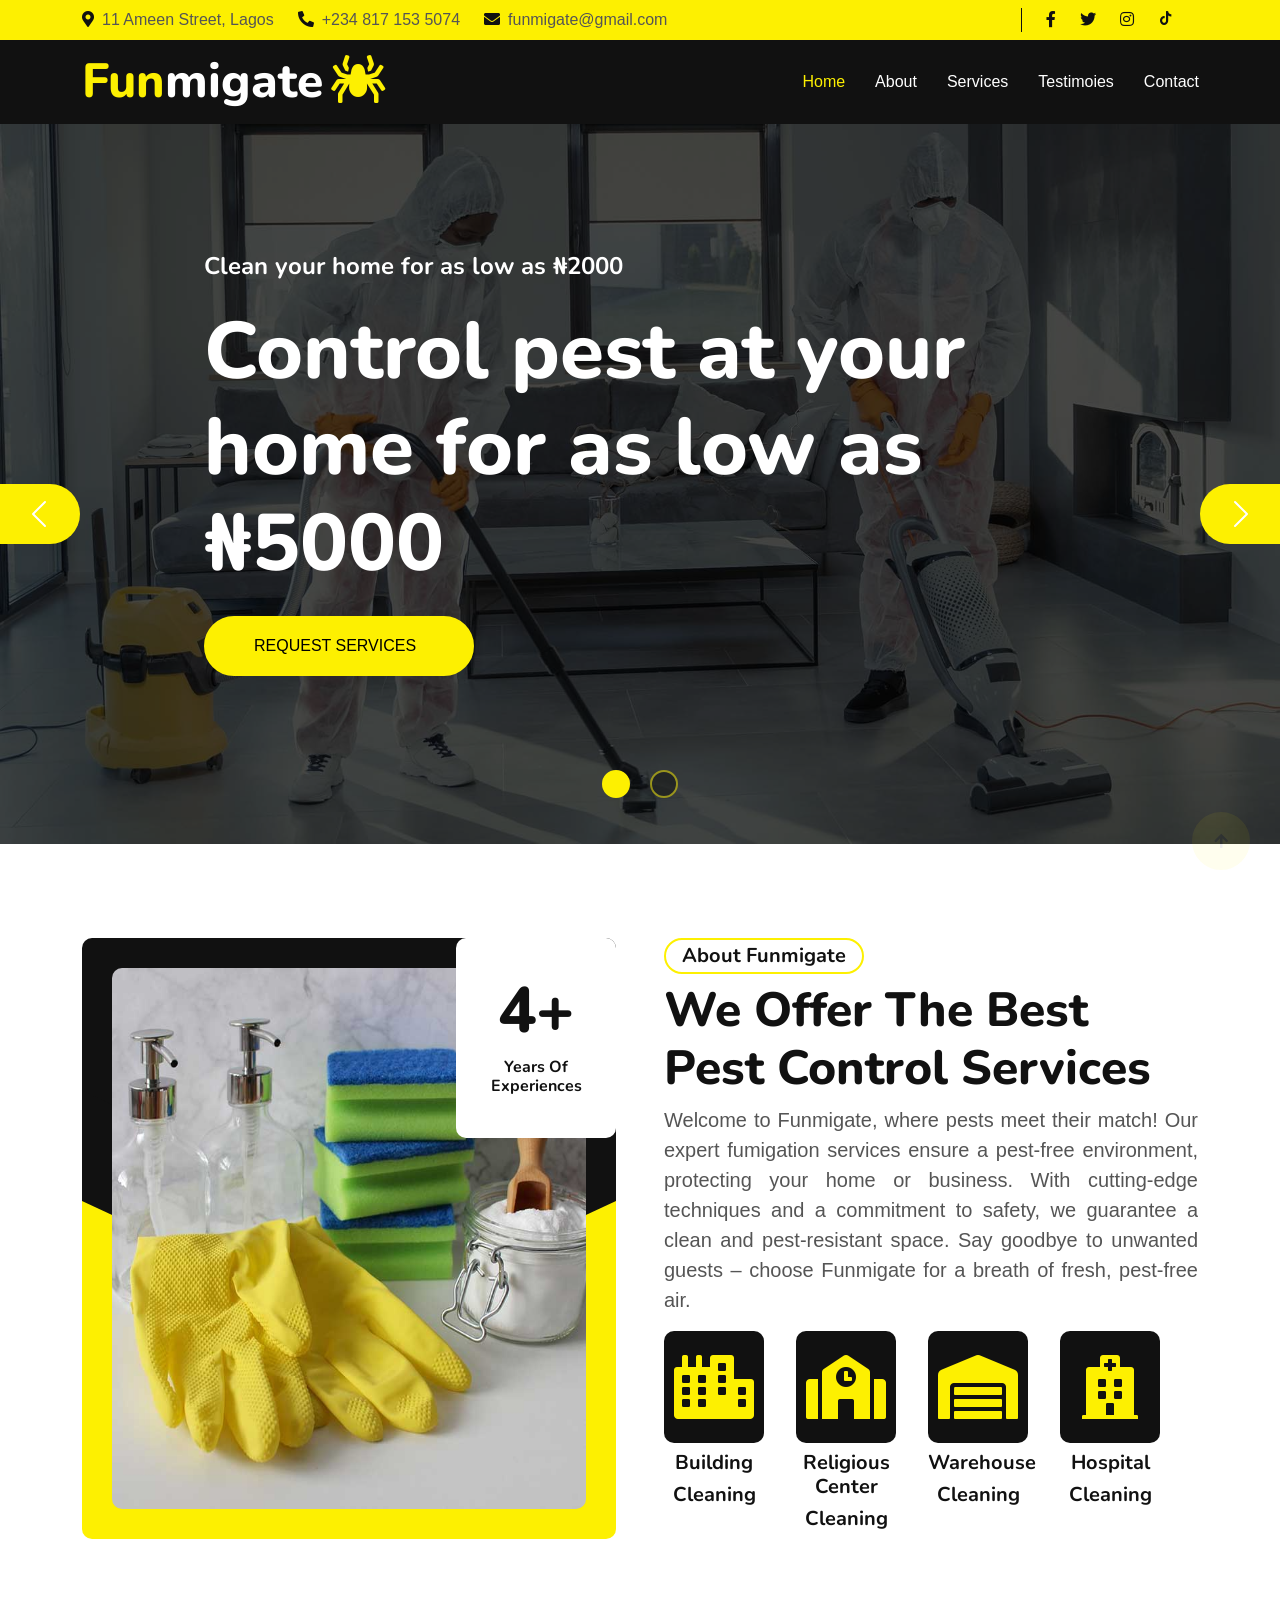
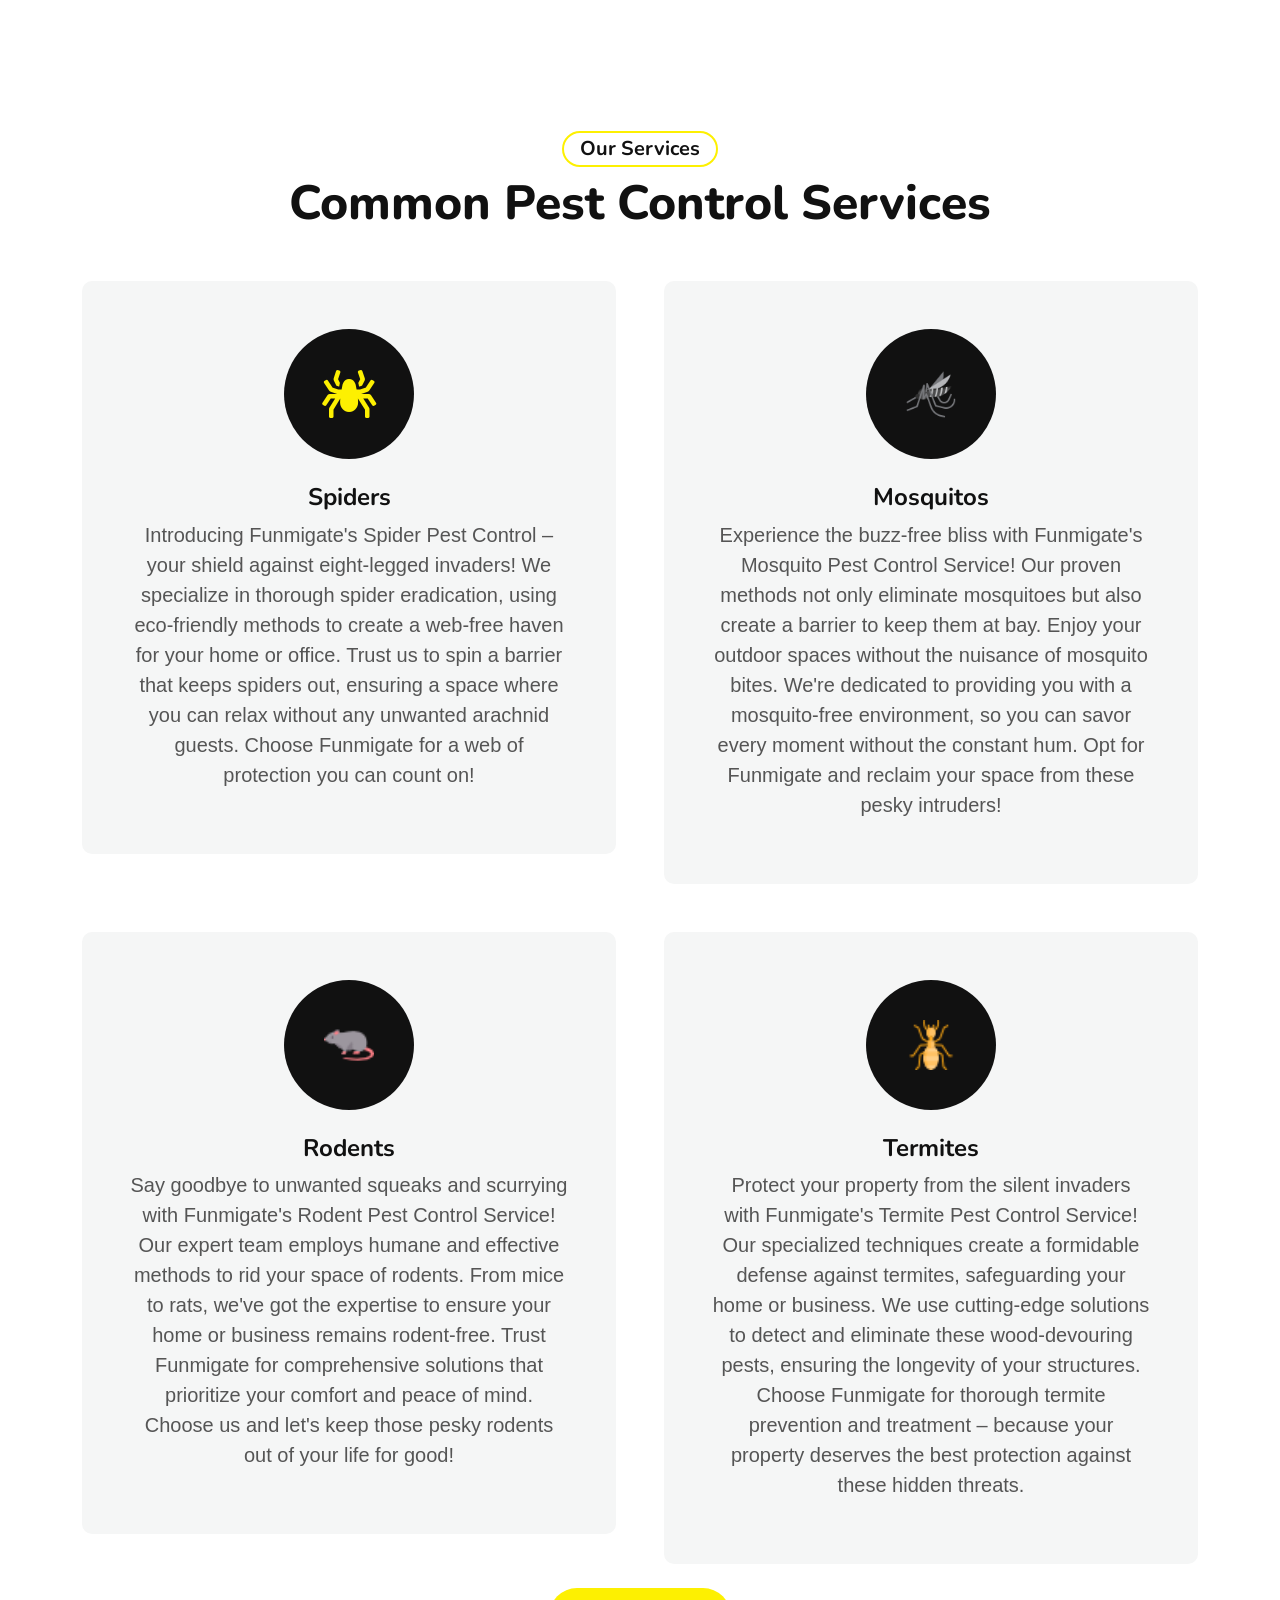
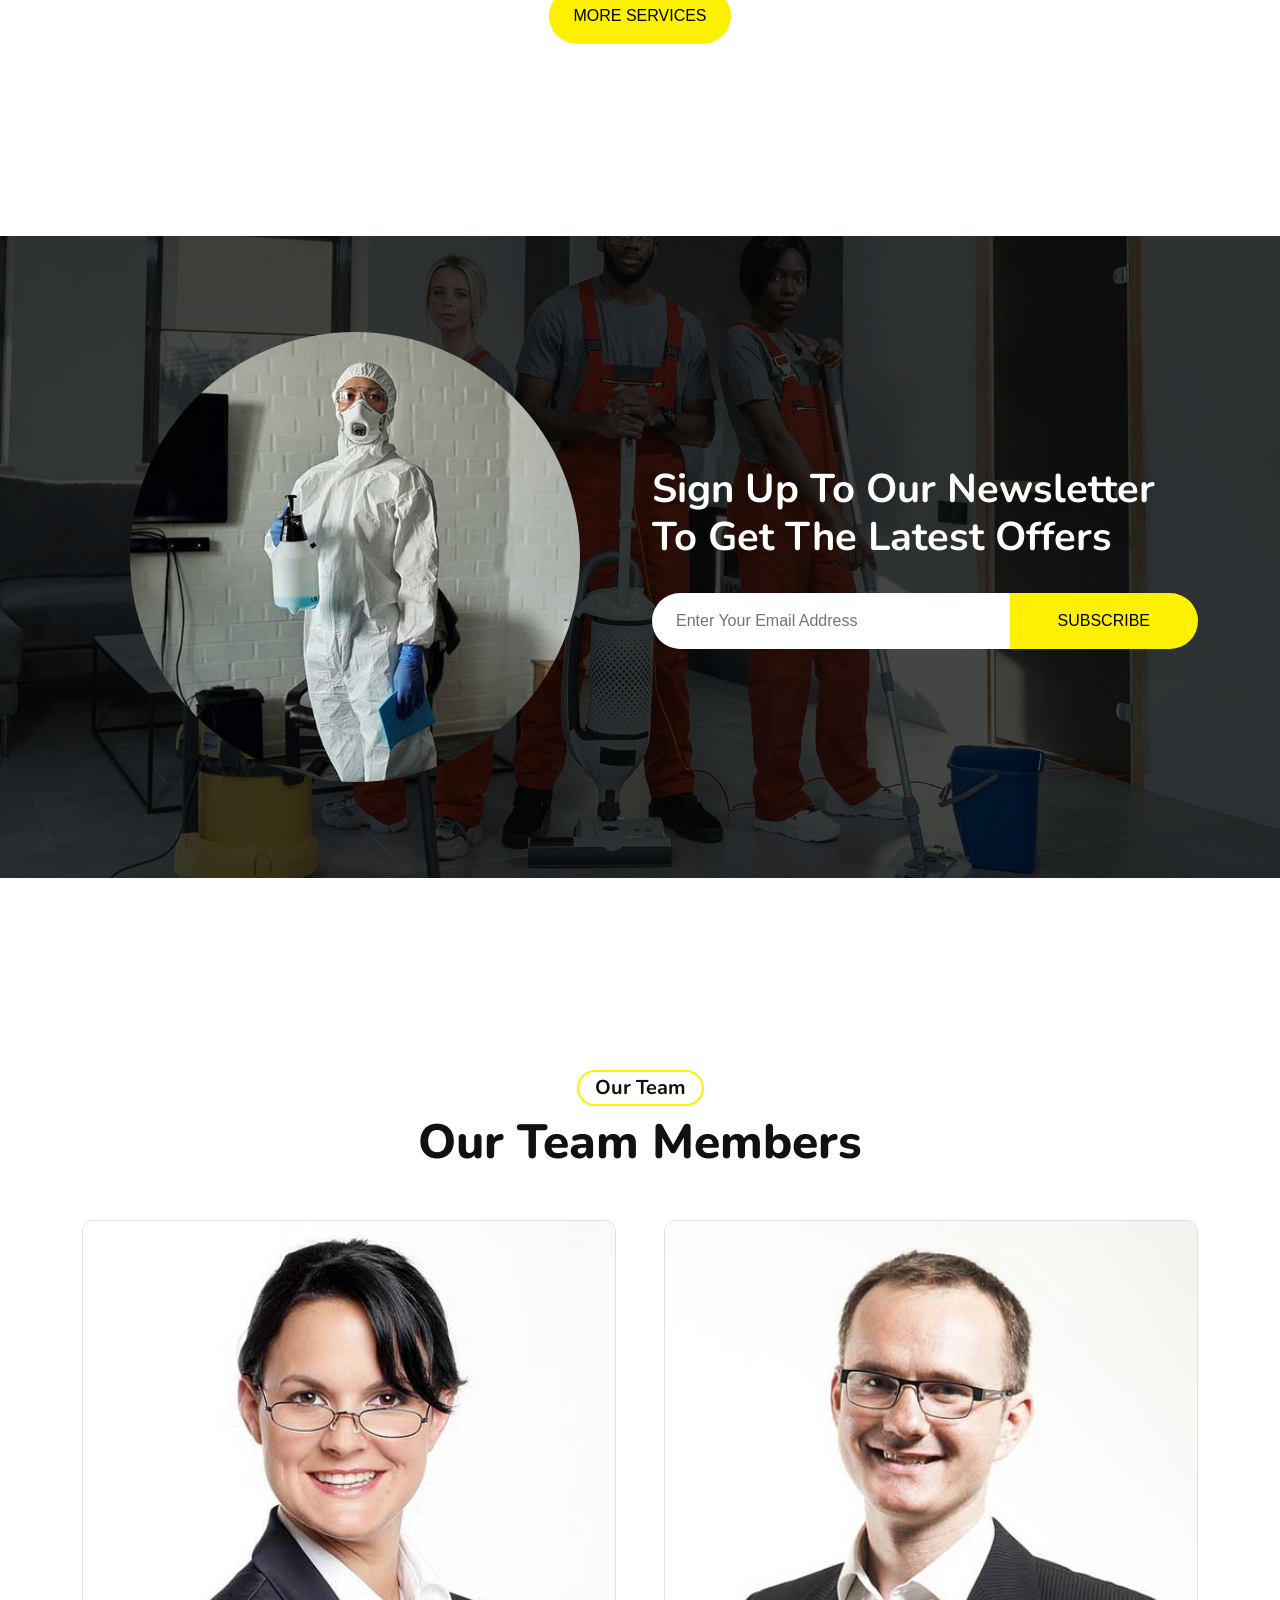
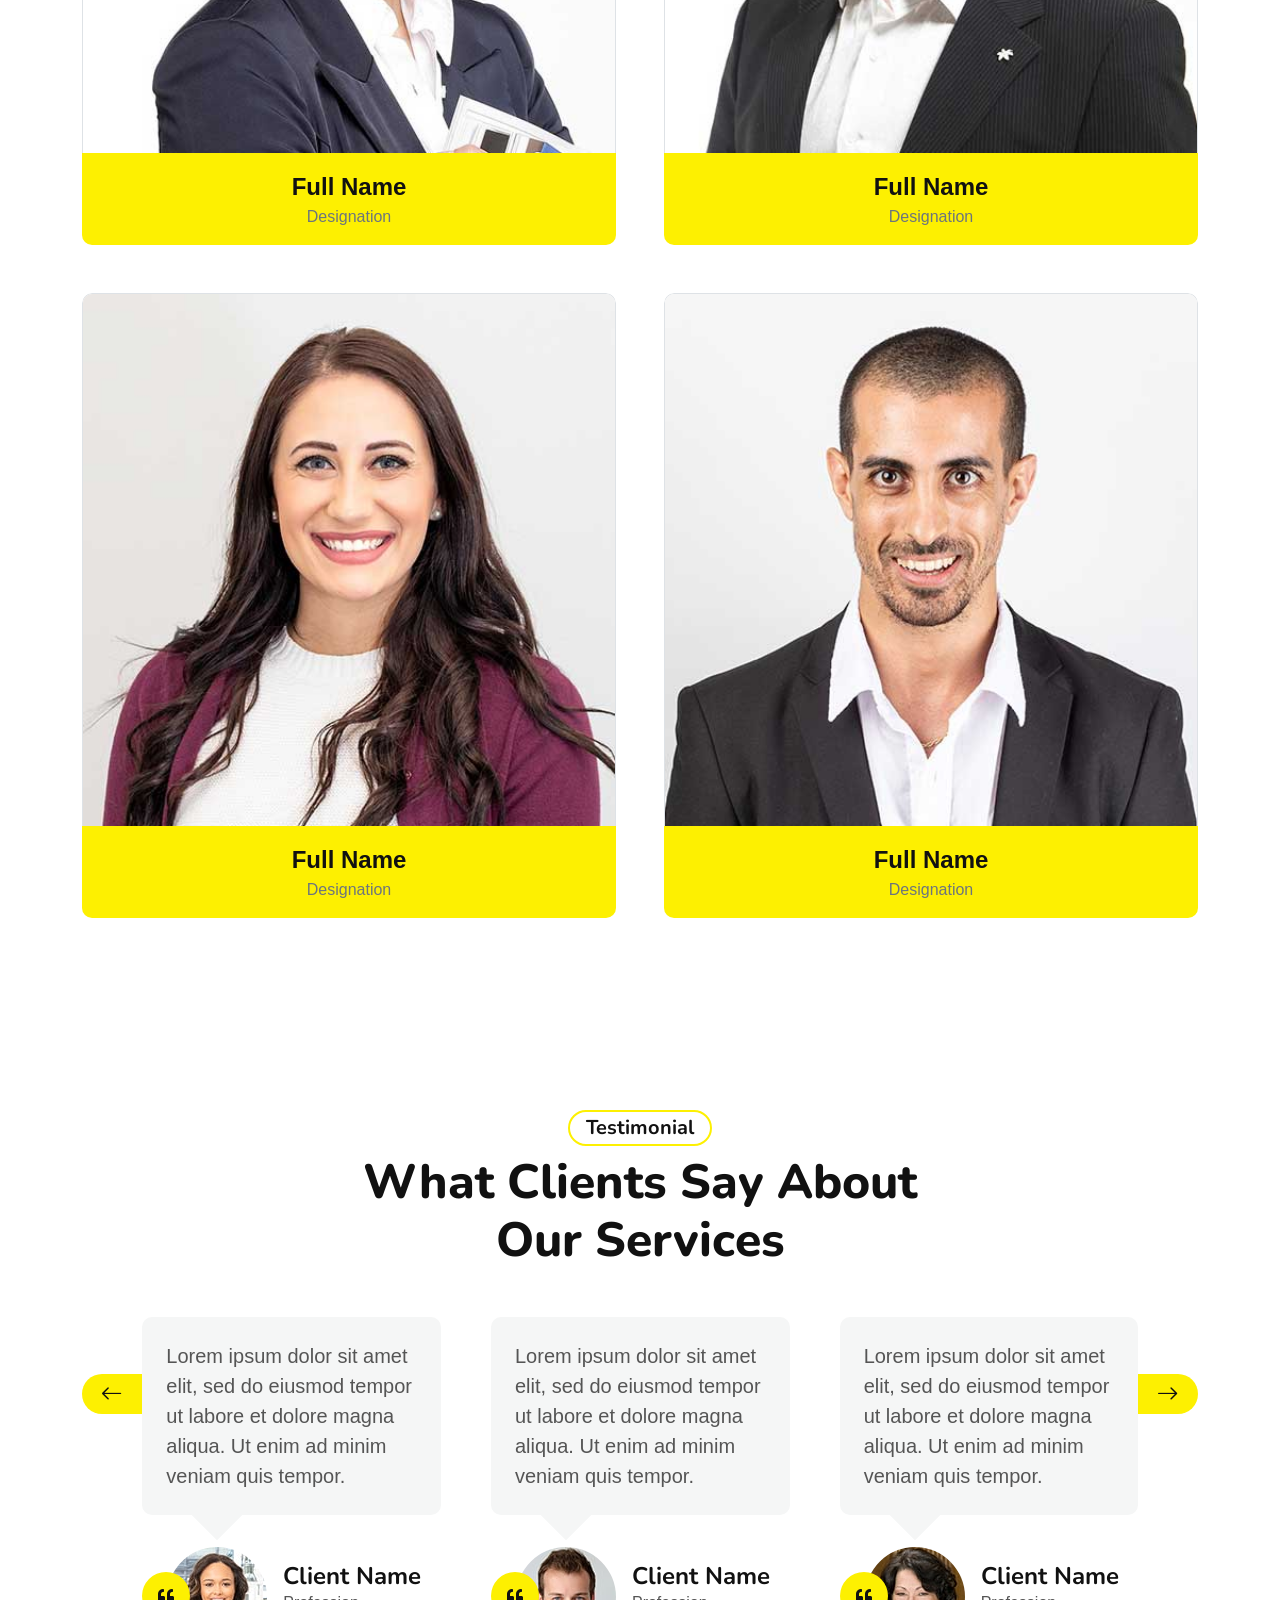
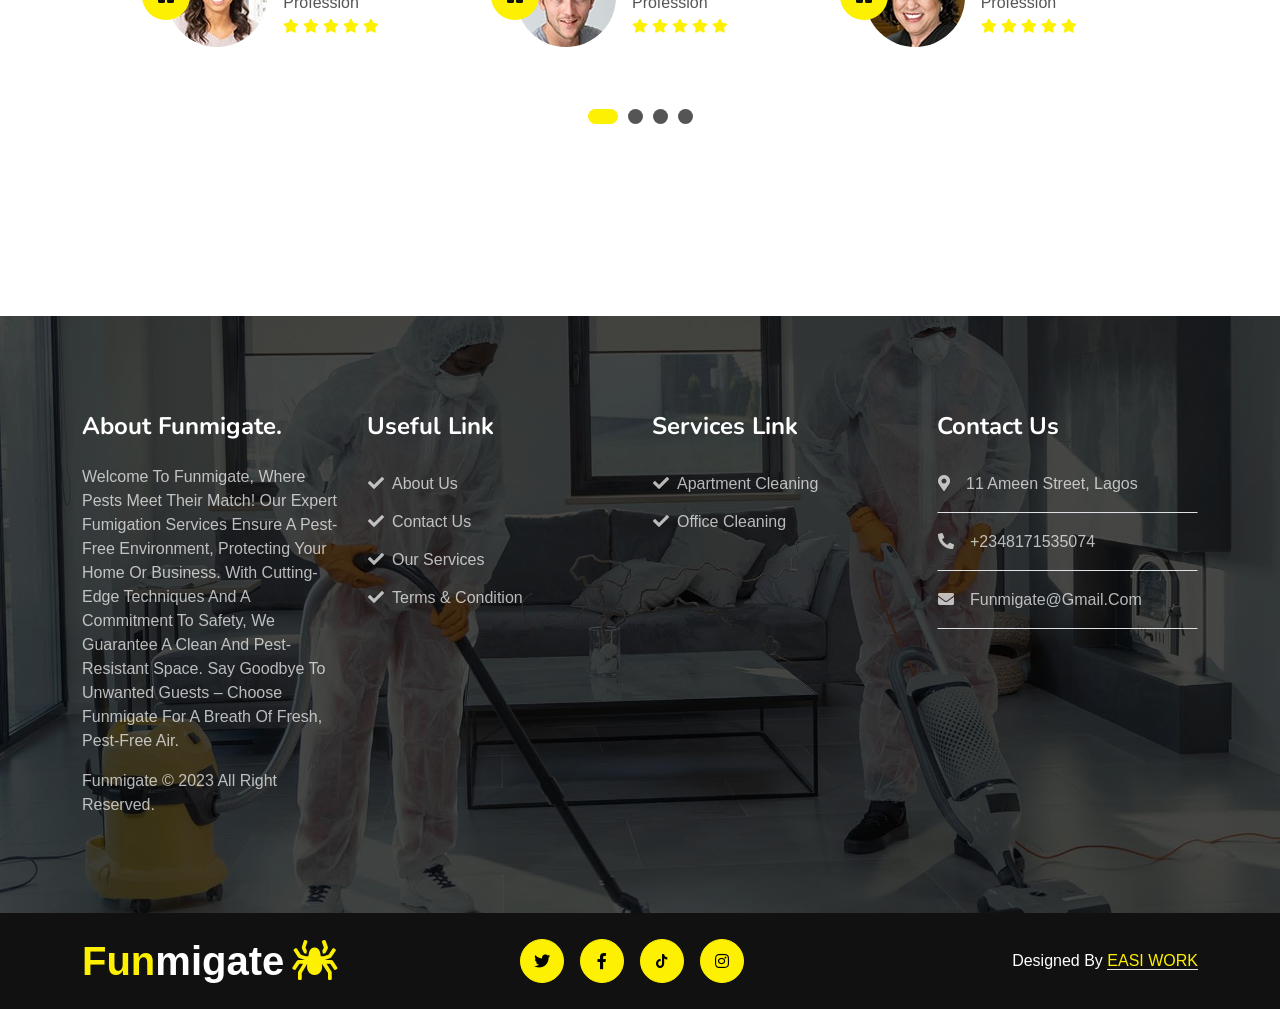
<file: index.html>
<!DOCTYPE html>
<html lang="en">

    <head>
        <meta charset="utf-8">
        <title>Funmigate - Pest Control Service </title>
        <meta content="width=device-width, initial-scale=1.0" name="viewport">
        <meta content="" name="keywords">
        <meta content="" name="description">

        <!-- Google Web Fonts -->        
        <link rel="preconnect" href="https://fonts.googleapis.com">
        <link rel="preconnect" href="https://fonts.gstatic.com" crossorigin>
        <link href="https://fonts.googleapis.com/css2?family=Nunito:wght@600;700;800&display=swap" rel="stylesheet"> 
        <link href="https://fonts.googleapis.com/css2?family=Open+Sans:wght@400;500&display=swap" rel="stylesheet">

        <!-- Icon Font Stylesheet -->
        <link href="https://cdnjs.cloudflare.com/ajax/libs/font-awesome/5.10.0/css/all.min.css" rel="stylesheet">
        <link href='https://unpkg.com/boxicons@2.1.4/css/boxicons.min.css' rel='stylesheet'>
        <link href="https://cdn.jsdelivr.net/npm/bootstrap-icons@1.4.1/font/bootstrap-icons.css" rel="stylesheet">
        

        <!-- Libraries Stylesheet -->
        <link href="lib/animate/animate.min.css" rel="stylesheet">
        <link href="lib/owlcarousel/assets/owl.carousel.min.css" rel="stylesheet">

        <!-- Customized Bootstrap Stylesheet -->
        <link href="css/bootstrap.min.css" rel="stylesheet">

        <!--  Stylesheet -->
        <link href="css/style.css" rel="stylesheet">
    </head>

    <body>
        <!-- Spinner Start -->
        <div id="spinner" class="show w-100 vh-100 bg-white position-fixed translate-middle top-50 start-50 d-flex align-items-center justify-content-center">
            <div class="spinner-grow text-primary" role="status"></div>
        </div>
        <!-- Spinner End -->

        <!-- Topbar Start -->
        <div class="container-fluid topbar-top bg-primary">
            <div class="container">
                <div class="d-flex justify-content-between topbar py-2">
                    <div class="d-flex align-items-center flex-shrink-0 topbar-info">
                        <a href="#" class="me-4 text-secondary"><i class="fas fa-map-marker-alt me-2 text-dark"></i>11 Ameen Street, Lagos</a>
                        <a href="tel:+2348171535074" class="me-4 text-secondary"><i class="fas fa-phone-alt me-2 text-dark"></i>+234 817 153 5074</a>
                        <a href="mailto:funmigate@gmail.com" class="text-secondary"><i class="fas fa-envelope me-2 text-dark"></i>funmigate@gmail.com</a>
                    </div>
                    <div class="text-end pe-4 me-4 border-end border-dark search-btn">
                        <div class="search-form">                        </div>
                    </div>
                    <div class="d-flex align-items-center justify-content-center topbar-icon">
                        <a href="#" class="me-4"><i class="fab fa-facebook-f text-dark"></i></a>
                        <a href="#" class="me-4"><i class="fab fa-twitter text-dark"></i></a>
                        <a href="https://www.instagram.com/fun.migate/" class="me-4"><i class="fab fa-instagram text-dark"></i></a>
                        <a href="https://www.tiktok.com/@funmigate6?_t=8hFJRqCiL6U&_r=1" class="me-4"><i class='bx bxl-tiktok text-dark'></i></a>
                    </div>
                </div>
            </div>
        </div>
        <!-- Topbar End -->


        <!-- Navbar Start -->
        <div class="container-fluid bg-dark">
            <div class="container">
                <nav class="navbar navbar-dark navbar-expand-lg py-lg-0">
                    <a href="index.html" class="navbar-brand">
                        <h1 class="text-primary mb-0 display-5">Fun<span class="text-white">migate</span><i class="fa fa-spider text-primary ms-2"></i></h1>
                    </a>
                    <button class="navbar-toggler bg-primary" type="button" data-bs-toggle="collapse" data-bs-target="#navbarCollapse">
                        <span class="fa fa-bars text-dark"></span>
                    </button>
                    <div class="collapse navbar-collapse me-n3" id="navbarCollapse">
                        <div class="navbar-nav ms-auto">
                            <a href="index.html" class="nav-item nav-link active">Home</a>
                            <a href="about.html" class="nav-item nav-link">About</a>
                            <a href="service.html" class="nav-item nav-link">Services</a>
                            <a href="testimonial.html" class="nav-item nav-link">Testimoies</a>
                            <!--I removed the unnecessary navbar links-->
                           <!-- <div class="nav-item dropdown">
                                <a href="#" class="nav-link dropdown-toggle" data-bs-toggle="dropdown">Pages</a>
                                <div class="dropdown-menu m-0 bg-primary">
                                    <a href="price.html" class="dropdown-item">Pricing Plan</a>
                                    <a href="blog.html" class="dropdown-item">Blog Post</a>
                                    <a href="team.html" class="dropdown-item">Team Members</a>
                                    <a href="testimonial.html" class="dropdown-item">Testimonial</a>
                                    <a href="404.html" class="dropdown-item">404 Page</a>
                                </div>
                            </div> -->
                            <a href="contact.html" class="nav-item nav-link">Contact</a>
                        </div>
                    </div>
                </nav>
            </div>
        </div>
        <!-- Navbar End -->


        <!-- Carousel Start -->
        <div class="container-fluid carousel px-0 mb-5 pb-5">
            <div id="carouselId" class="carousel slide" data-bs-ride="carousel">
                <ol class="carousel-indicators">
                    <li data-bs-target="#carouselId" data-bs-slide-to="0" class="active" aria-current="true" aria-label="First slide"></li>
                    <li data-bs-target="#carouselId" data-bs-slide-to="1" aria-label="Second slide"></li>
                </ol>
                <div class="carousel-inner" role="listbox">
                    <div class="carousel-item active">
                        <img src="img/carousel-2.jpg" class="img-fluid w-100" alt="First slide">
                        <div class="carousel-caption">   
                           <div class="container carousel-content">
                               <h4 class="text-white mb-4 animated slideInDown">Clean your home for as low as &#8358;2000</h4>
                               <h1 id="changingText" class ="display-1 mb-4 animated slideInDown" style="color: white;">Control <span id="colorize">pest</span> at your home for as low as ₦5000</h1>
                               <!-- Add link to Funmigate form here -->
                               <button type="submit" class="px-5 py-3 btn btn-primary border-2 rounded-pill    animated slideInDown">
                                <a href="https://form.jotform.com/233185310444045" class="me-2" style="color:    black;">Request Services</a>
                               </button>
                           </div>
                        </div>
                    </div>
                    
                    <div class="carousel-item">
                        <img src="img/carousel-1.jpg" class="img-fluid w-100" alt="Second slide">
                        <div class="carousel-caption">
                            <div class="container carousel-content">
                                <h4 class="text-white mb-4 animated slideInDown">No 1 Pest Control Services</h4>
                                <h1 id="other" class="display-1 mb-4 animated slideInDown" style="color: white;" >Enjoy Your <span id="colorizer" >Home</span>Totally Pest Free</h1>
                                <button type="submit" class="px-5 py-3 btn btn-primary border-2 rounded-pill animated slideInDown">
                                    <a href="https://form.jotform.com/233185310444045" class="me-2" style="color: black;">Request Services</a>
                                </button>
                            </div>
                        </div>
                    </div>
                    
                    
                </div>
                <button class="carousel-control-prev btn btn-primary border border-2 border-start-0 border-primary" type="button" data-bs-target="#carouselId" data-bs-slide="prev">
                    <span class="carousel-control-prev-icon" aria-hidden="true"></span>
                    <span class="visually-hidden">Previous</span>
                </button>
                <button class="carousel-control-next btn btn-primary border border-2 border-end-0 border-primary" type="button" data-bs-target="#carouselId" data-bs-slide="next">
                    <span class="carousel-control-next-icon" aria-hidden="true"></span>
                    <span class="visually-hidden">Next</span>
                </button>
            </div>
        </div>
        <!-- Carousel End -->
        
        <!-- Get In Touch Start -->
        <!--I ensured to remove the redundant form -->
        <div class="container-fluid py-5 wow fadeInUp" data-wow-delay=".3s" style="margin-top:-290px;">
            <div class="container py-5">
               <!-- <div class="bg-light px-4 py-5 rounded">
                   <!-- <div class="text-center">
                        <h1 class="display-5 mb-5">Find Your Pest Control Services</h1>
                    </div> -->
                   <!-- <form class="text-center mb-4" action="#">
                        <div class="row g-4">
                            <div class="col-xl-10 col-lg-12">
                                <div class="row g-4">
                                    <div class="col-md-6 col-xl-3">
                                        <select class="form-select p-3 border-0">
                                            <option value="Type Of Service" class="">Type Of Service</option>
                                            <option value="Pest Control-2">Pest Control-2</option>
                                            <option value="Pest Control-3">Pest Control-3</option>
                                            <option value="Pest Control-4">Pest Control-4</option>
                                            <option value="Pest Control-5">Pest Control-5</option>
                                        </select>
                                    </div>
                                    <div class="col-md-6 col-xl-3">
                                        <input type="text" class="form-control p-3 border-0" placeholder="Name">
                                    </div>
                                    <div class="col-md-6 col-xl-3">
                                        <input type="text" class="form-control p-3 border-0" placeholder="Phone">
                                    </div>
                                    <div class="col-md-6 col-xl-3">
                                        <input type="email" class="form-control p-3 border-0" placeholder="Email">
                                    </div>
                                </div>
                            </div>
                            <div class="col-xl-2 col-lg-12">
                                <input type="button" class="btn btn-primary w-100 p-3 border-0" value="GET STARTED">
                            </div>
                        </div>
                    </form> 
                </div> -->
            </div>
        </div>
        <!-- Get In Touch End -->


        <!-- About Start -->
        <div class="container-fluid py-5">
            <div class="container py-5">
                <div class="row g-5" > 
                    <div class="col-lg-6 col-md-12 wow fadeInUp" data-wow-delay=".3s">
                        <div class="about-img">
                            <div class="rotate-left bg-dark"></div>
                            <div class="rotate-right bg-dark"></div>
                            <img src="img/about-img.jpg" class="img-fluid h-100" alt="img">
                            <div class="bg-white experiences">
                                <h1 class="display-3">4+</h1>
                                <h6 class="fw-bold">Years Of Experiences</h6>
                            </div>
                        </div>
                    </div>
                    <div class="col-lg-6 col-md-12 wow fadeInUp" data-wow-delay=".6s">
                        <div class="about-item overflow-hidden">
                            <h5 class="mb-2 px-3 py-1 text-dark rounded-pill d-inline-block border border-2 border-primary">About Funmigate</h5>
                            <h1 class="display-5 mb-2">We Offer The Best Pest Control Services </h1>
                            <p class="fs-5" style="text-align: justify;">Welcome to Funmigate, where pests meet their match! Our expert fumigation services ensure a pest-free environment, protecting your home or business. With cutting-edge techniques and a commitment to safety, we guarantee a clean and pest-resistant space. Say goodbye to unwanted guests – choose Funmigate for a breath of fresh, pest-free air.</p>
                            <div class="col-xxl-3 col-lg-6 col-md-12 col-sm-12 wow fadeInUp g-5">
                                <div class=" pestcotrolbuilding">
                                <div class="col-3">
                                    <div class="text-center">
                                        <div class="p-4 bg-dark rounded d-flex" style="align-items: center; justify-content: center;">
                                            <i class="fas fa-city fa-4x text-primary"></i>
                                        </div>
                                        <div class="my-2">
                                            <h5>Building</h5>
                                            <h5>Cleaning</h5>
                                        </div>
                                    </div>
                                </div>
                                <div class="col-3">
                                    <div class="text-center">
                                        <div class="p-4 bg-dark rounded d-flex" style="align-items: center; justify-content: center;">
                                            <i class="fas fa-school fa-4x text-primary"></i>
                                        </div>
                                        <div class="my-2">
                                            <h5>Religious Center</h5>
                                            <h5>Cleaning</h5>
                                        </div>
                                    </div>
                                </div>
                                <div class="col-3">
                                    <div class="text-center">
                                        <div class="p-4 bg-dark rounded d-flex" style="align-items: center; justify-content: center;">
                                            <i class="fas fa-warehouse fa-4x text-primary"></i>
                                        </div>
                                        <div class="my-2">
                                            <h5>Warehouse</h5>
                                            <h5>Cleaning</h5>
                                        </div>
                                    </div>
                                </div>
                                <div class="col-3">
                                    <div class="text-center">
                                        <div class="p-4 bg-dark rounded d-flex" style="align-items: center; justify-content: center;">
                                            <i class="fas fa-hospital fa-4x text-primary"></i>
                                        </div>
                                        <div class="my-2">
                                            <h5>Hospital</h5>
                                            <h5>Cleaning</h5>
                                        </div>
                                    </div>
                                </div>
                            </div>
                            </div>
                           <!-- <button type="button" class="btn btn-primary border-0 rounded-pill px-4 py-3 mt-5">Find Services</button> -->
                        </div>
                    </div>
                </div>
            </div>
        </div>
        <!-- About End -->


        <!-- Services Start -->
        <div class="container-fluid services py-5">
            <div class="container text-center py-5">
                <div class="text-center mb-5 wow fadeInUp" data-wow-delay=".3s">
                    <h5 class="mb-2 px-3 py-1 text-dark rounded-pill d-inline-block border border-2 border-primary">Our Services</h5>
                    <h1 class="display-5">Common Pest Control Services</h1>
                </div>
                <div class="row g-5">
                    <div class="col-xxl-3 col-lg-6 col-md-6 col-sm-12 wow fadeInUp" data-wow-delay=".3s">
                        <div class="bg-light rounded p-5 services-item">
                            <div class="d-flex" style="align-items: center; justify-content: center;">
                                <div class="mb-4 rounded-circle services-inner-icon">
                                    <i class="fa fa-spider fa-3x text-primary"></i>
                                </div>
                            </div>
                            <h4>Spiders</h4>
                            <p class="fs-5">Introducing Funmigate's Spider Pest Control – your shield against eight-legged invaders! We specialize in thorough spider eradication, using eco-friendly methods to create a web-free haven for your home or office. Trust us to spin a barrier that keeps spiders out, ensuring a space where you can relax without any unwanted arachnid guests. Choose Funmigate for a web of protection you can count on!


</p>
                           <!-- <button type="button" class="btn btn-primary border-0 rounded-pill px-4 py-3">Learn More</button> -->
                        </div>
                    </div>
                    <div class="col-xxl-3 col-lg-6 col-md-6 col-sm-12 wow fadeInUp" data-wow-delay=".5s">
                        <div class="bg-light rounded p-5 services-item">
                            <div class="d-flex" style="align-items: center; justify-content: center;">
                                <div class="mb-4 rounded-circle services-inner-icon">
                                    <img src="mosquito.png" alt="mosquito img" width="50px" height="50px">
                                </div>
                            </div>
                            <h4 class="text-center">Mosquitos</h4>
                            <p class="text-center fs-5">Experience the buzz-free bliss with Funmigate's Mosquito Pest Control Service! Our proven methods not only eliminate mosquitoes but also create a barrier to keep them at bay. Enjoy your outdoor spaces without the nuisance of mosquito bites. We're dedicated to providing you with a mosquito-free environment, so you can savor every moment without the constant hum. Opt for Funmigate and reclaim your space from these pesky intruders!</p>
                           <!-- <button type="button" class="btn btn-primary border-0 rounded-pill px-4 py-3">Learn More</button> -->
                        </div>
                    </div>
                    <div class="col-xxl-3 col-lg-6 col-md-6 col-sm-12 wow fadeInUp" data-wow-delay=".7s">
                        <div class="bg-light rounded p-5 services-item">
                            <div class="d-flex" style="align-items: center; justify-content: center;">
                                <div class="mb-4 rounded-circle services-inner-icon">
                                    <img src="rat.png" alt="rat image" width="50px" height="50px">
                                </div>
                            </div>
                            <h4 class="text-center">Rodents</h4>
                            <p class="text-center fs-5">Say goodbye to unwanted squeaks and scurrying with Funmigate's Rodent Pest Control Service! Our expert team employs humane and effective methods to rid your space of rodents. From mice to rats, we've got the expertise to ensure your home or business remains rodent-free. Trust Funmigate for comprehensive solutions that prioritize your comfort and peace of mind. Choose us and let's keep those pesky rodents out of your life for good!


</p>
                           <!-- <button type="button" class="btn btn-primary border-0 rounded-pill px-4 py-3">Learn More</button> -->
                        </div>
                    </div>
                    <div class="col-xxl-3 col-lg-6 col-md-6 col-sm-12 wow fadeInUp" data-wow-delay=".9s">
                        <div class="bg-light rounded p-5 services-item">
                            <div class="d-flex" style="align-items: center; justify-content: center;">
                                <div class="mb-4 rounded-circle services-inner-icon">
                                    <img src="termite.png" alt="termite image" width="50px" height="50px">
                                </div>
                            </div>
                            <h4 class="text-center">Termites</h4>
                            <p class="text-center fs-5">Protect your property from the silent invaders with Funmigate's Termite Pest Control Service! Our specialized techniques create a formidable defense against termites, safeguarding your home or business. We use cutting-edge solutions to detect and eliminate these wood-devouring pests, ensuring the longevity of your structures. Choose Funmigate for thorough termite prevention and treatment – because your property deserves the best protection against these hidden threats.


</p>
                           <!-- <button type="button" class="btn btn-primary border-0 rounded-pill px-4 py-3">Learn More</button> -->
                        </div>
                    </div>
                </div>
                <button type="button" class="btn btn-primary border-0 rounded-pill px-4 py-3 mt-4 wow fadeInUp" data-wow-delay=".3s">
                <a href="service.html" style="color:black; color:hover:yellow;">More Services</a>    
                </button>
            </div>
        </div>
        <!-- Services End -->


        <!-- Project Start -->
      <!--  <div class="container-fluid py-5">
            <div class="container py-5">
                <div class="text-center mb-5 wow fadeInUp" data-wow-delay=".3s">
                    <h5 class="mb-2 px-3 py-1 text-dark rounded-pill d-inline-block border border-2 border-primary">Our Project</h5>
                    <h1 class="display-5">Our recently completed projects</h1>
                </div>
                <div class="row g-5">
                    <div class="col-xxl-4 col-lg-6 col-md-6 col-sm-12 wow fadeInUp" data-wow-delay=".3s">
                        <div class="project-item">
                            <div class="project-left bg-dark"></div>
                            <div class="project-right bg-dark"></div>
                            <img src="img/project-1.jpg" class="img-fluid h-100" alt="img">
                            <a href="" class="fs-4 fw-bold text-center">Whole Home Sanitizing</a>
                        </div>
                    </div>
                    <div class="col-xxl-4 col-lg-6 col-md-6 col-sm-12 wow fadeInUp" data-wow-delay=".5s">
                        <div class="project-item">
                            <div class="project-left bg-dark"></div>
                            <div class="project-right bg-dark"></div>
                            <img src="img/project-2.jpg" class="img-fluid h-100" alt="img">
                            <a href="" class="fs-4 fw-bold text-center">Education center Cleaning</a>
                        </div>
                    </div>
                    <div class="col-xxl-4 col-lg-6 col-md-6 col-sm-12 wow fadeInUp" data-wow-delay=".7s">
                        <div class="project-item">
                            <div class="project-left bg-dark"></div>
                            <div class="project-right bg-dark"></div>
                            <img src="img/project-3.jpg" class="img-fluid h-100" alt="img">
                            <a href="" class="fs-4 fw-bold text-center">Warehouse Cleaning</a>
                        </div>
                    </div>
                    <div class="col-xxl-4 col-lg-6 col-md-6 col-sm-12 wow fadeInUp" data-wow-delay=".3s">
                        <div class="project-item">
                            <div class="project-left bg-dark"></div>
                            <div class="project-right bg-dark"></div>
                            <img src="img/project-4.jpg" class="img-fluid h-100" alt="img">
                            <a href="" class="fs-4 fw-bold text-center">Hospital Cleaning</a>
                        </div>
                    </div>
                    <div class="col-xxl-4 col-lg-6 col-md-6 col-sm-12 wow fadeInUp" data-wow-delay=".5s">
                        <div class="project-item">
                            <div class="project-left bg-dark"></div>
                            <div class="project-right bg-dark"></div>
                            <img src="img/project-5.jpg" class="img-fluid h-100" alt="img">
                            <a href="" class="fs-4 fw-bold text-center">Factory Cleaning</a>
                        </div>
                    </div>
                    <div class="col-xxl-4 col-lg-6 col-md-6 col-sm-12 wow fadeInUp" data-wow-delay=".7s">
                        <div class="project-item">
                            <div class="project-left bg-dark"></div>
                            <div class="project-right bg-dark"></div>
                            <img src="img/project-6.jpg" class="img-fluid h-100" alt="img">
                            <a href="" class="fs-4 fw-bold text-center">Furniture Sanitizing</a>
                        </div>
                    </div>
                </div>
            </div>
        </div> -->
        <!-- Project End -->


        <!-- Blog Start -->
      <!--  <div class="container-fluid py-5">
            <div class="container py-5">
                <div class="text-center mb-5 wow fadeInUp" data-wow-delay=".3s">
                    <h5 class="mb-2 px-3 py-1 text-dark rounded-pill d-inline-block border border-2 border-primary">Our Blog</h5>
                    <h1 class="display-5">Latest Blog & News</h1>
                </div>
                <div class="owl-carousel blog-carousel wow fadeInUp" data-wow-delay=".5s">
                    <div class="blog-item">
                        <img src="img/blog-1.jpg" class="img-fluid w-100 rounded-top" alt="">
                         <div class="rounded-bottom bg-light">
                            <div class="d-flex justify-content-between p-4 pb-2">
                                <span class="pe-2 text-dark"><i class="fa fa-user me-2"></i>By Admin</span>
                                <span class="text-dark"><i class="fas fa-calendar-alt me-2"></i>11 NOV, 2023</span>
                            </div>
                            <div class="px-4 pb-0">
                                <h4>How To Build A Cleaning Plan</h4>
                                <p>Lorem ipsum dolor sit amet consectur adip sed eiusmod tempor.</p>
                            </div>
                            <div class="p-4 py-2 d-flex justify-content-between bg-primary rounded-bottom blog-btn">
                                <a href="gg.html" type="button" class="btn btn-primary border-0">Learn More</a>
                                <a href="#" class="my-auto btn-primary border-0"><i class="fa fa-comments me-2"></i>23 Comments</a>
                            </div>
                        </div>
                    </div>
                    <div class="blog-item">
                        <img src="img/blog-3.jpg" class="img-fluid w-100 rounded-top" alt="">
                         <div class="rounded-bottom bg-light">
                            <div class="d-flex justify-content-between p-4 pb-2">
                                <span class="pe-2 text-dark"><i class="fa fa-user me-2"></i>By Admin</span>
                                <span class="text-dark"><i class="fas fa-calendar-alt me-2"></i>11 NOV, 2023</span>
                            </div>
                            <div class="px-4 pb-0">
                                <h4>Preparing For funmigation</h4>
                                <p>Lorem ipsum  dolor sit amet consectur adip sed eiusmod tempor.</p>
                            </div>
                            <div class="p-4 py-2 d-flex justify-content-between bg-primary rounded-bottom blog-btn">
                                <a href="#" type="button" class="btn btn-primary border-0">Learn More</a>
                                <a href="#" class="my-auto text-dark"><i class="fa fa-comments me-2"></i>23 Comments</a>
                            </div>
                        </div>
                    </div>
                    <div class="blog-item">
                        <img src="img/blog-2.jpg" class="img-fluid w-100 rounded-top" alt="">
                         <div class="rounded-bottom bg-light">
                            <div class="d-flex justify-content-between p-4 pb-2">
                                <span class="pe-2 text-dark"><i class="fa fa-user me-2"></i>By Admin</span>
                                <span class="text-dark"><i class="fas fa-calendar-alt me-2"></i>11 NOV, 2023</span>
                            </div>
                            <div class="px-4 pb-0">
                                <h4>How To Build A Cleaning Plan</h4>
                                <p>Lorem ipsum dolor sit amet consectur adip sed eiusmod tempor.</p>
                            </div>
                            <div class="p-4 py-2 d-flex justify-content-between bg-primary rounded-bottom blog-btn">
                                <a href="gg.html" type="button" class="btn btn-primary border-0">Learn More</a>
                                <a href="#" class="my-auto text-dark"><i class="fa fa-comments me-2"></i>23 Comments</a>
                            </div>
                        </div>
                    </div>
                    <div class="blog-item">
                        <img src="img/blog-1.jpg" class="img-fluid w-100 rounded-top" alt="">
                         <div class="rounded-bottom bg-light">
                            <div class="d-flex justify-content-between p-4 pb-2">
                                <span class="pe-2 text-dark"><i class="fa fa-user me-2"></i>By Admin</span>
                                <span class="text-dark"><i class="fas fa-calendar-alt me-2"></i>11 NOV, 2023</span>
                            </div>
                            <div class="px-4 pb-0">
                                <h4>How To Build A Cleaning Plan</h4>
                                <p>Lorem ipsum dolor sit amet consectur adip sed eiusmod tempor.</p>
                            </div>
                            <div class="p-4 py-2 d-flex justify-content-between bg-primary rounded-bottom blog-btn">
                                <a href="k.html" type="button" class="btn btn-primary border-0">Learn More</a>
                                <a href="#" class="my-auto text-dark"><i class="fa fa-comments me-2"></i>23 Comments</a>
                            </div>
                        </div>
                    </div>
                </div>
            </div>
        </div> -->
        <!-- Blog End -->


        <!-- Call To Action Start -->
        <div class="container-fluid py-5 call-to-action wow fadeInUp" data-wow-delay=".3s" style="margin: 6rem 0;">
            <div class="container">
                <div class="row g-4">
                    <div class="col-lg-6">
                        <img src="img/action.jpg" class="img-fluid w-100 rounded-circle p-5" alt="">
                    </div>
                    <div class="col-lg-6 my-auto">
                        <div class="text-start mt-4">
                            <h1 class="pb-4 text-white">Sign Up To Our Newsletter To Get The Latest Offers</h1>
                        </div>
                        <form method="post" action="index.html">
                            <div class="form-group">
                                <div class="d-flex call-btn">
                                    <input type="search" class="form-control py-3 px-4 w-100 border-0 rounded-0 rounded-end rounded-pill" name="search-input" value="" placeholder="Enter Your Email Address" required="Please enter a valid email"/>
                                    <button type="email" value="Search Now!" class="btn btn-primary border-0 rounded-pill rounded rounded-start px-5">Subscribe</button>
                                </div>
                            </div>
                        </form>  
                    </div>
                </div> 
            </div>
        </div>
        <!-- Call To Action End -->


        <!-- pricing Start -->
     <!--   <div class="container-fluid py-5">
            <div class="container py-5">
                <div class="text-center mb-5 wow fadeInUp" data-wow-delay=".3s">
                    <h5 class="mb-2 px-3 py-1 text-dark rounded-pill d-inline-block border border-2 border-primary">Our Pricing</h5>
                    <h1 class="display-5 w-50 mx-auto">Affordable Pricing Plan For Pest Control Services</h1>
                </div>
                <div class="row g-5">
                    <div class="col-lg-4 col-md-6 col-sm-12 wow fadeInUp" data-wow-delay=".3s">
                        <div class="rounded bg-light pricing-item">
                            <div class="bg-primary py-3 px-5 text-center rounded-top border-bottom border-dark">
                                <h2 class="m-0">Basic</h2>
                            </div>
                            <div class="px-4 py-5 text-center bg-primary pricing-label mb-2">
                                <h1 class="mb-0">$60<span class="text-secondary fs-5 fw-normal">/mo</span></h1>
                                <p class="mb-0">Basic Pest Control</p>
                            </div>
                            <div class="p-4 text-center fs-5">
                                <p><i class="fa fa-check text-success me-2"></i>Household pests Control</p>
                                <p><i class="fa fa-check text-success me-2"></i>Rodent Control</p>
                                <p><i class="fa fa-check text-success me-2"></i>Re-Service at No-Charge</p>
                                <p><i class="fa fa-times text-danger me-2"></i>Termite Control</p>
                                <p><i class="fa fa-times text-danger me-2"></i>Mosquito Reduction</p>
                                <button type="button" class="btn btn-primary border-0 rounded-pill px-4 py-3 mt-3">Get Started</button>
                            </div>
                        </div>
                    </div>
                    <div class="col-lg-4 col-md-6 col-sm-12 wow fadeInUp" data-wow-delay=".5s">
                        <div class="rounded bg-light pricing-item">
                            <div class="bg-dark py-3 px-5 text-center rounded-top border-bottom border-primary">
                                <h2 class="m-0 text-primary">Standerd</h2>
                            </div>
                            <div class="px-4 py-5 text-center bg-dark pricing-label pricing-featured mb-2">
                                <h1 class="mb-0 text-primary">$80<span class="fs-5 fw-normal">/mo</span></h1>
                                <p class="mb-0 text-white">Standard Pest Control</p>
                            </div>
                            <div class="p-4 text-center fs-5">
                                <p><i class="fa fa-check text-success me-2"></i>Household pests Control</p>
                                <p><i class="fa fa-check text-success me-2"></i>Rodent Control</p>
                                <p><i class="fa fa-check text-success me-2"></i>Re-Service at No-Charge</p>
                                <p><i class="fa fa-check text-success me-2"></i>Termite Control</p>
                                <p><i class="fa fa-times text-danger me-2"></i>Mosquito Reduction</p>
                                <button type="button" class="btn btn-dark border-0 text-primary rounded-pill px-4 py-3 mt-3">Get Started</button>
                            </div>
                        </div>
                    </div>
                    <div class="col-lg-4 col-md-6 col-sm-12 wow fadeInUp" data-wow-delay=".7s">
                        <div class="rounded bg-light pricing-item">
                            <div class="bg-primary py-3 px-5 text-center rounded-top border-bottom border-dark">
                                <h2 class="m-0">Premium</h2>
                            </div>
                            <div class="px-4 py-5 text-center bg-primary pricing-label mb-2">
                                <h1 class="mb-0">$120<span class="text-secondary fs-5 fw-normal">/mo</span></h1>
                                <p class="mb-0">Premium Pest Control</p>
                            </div>
                            <div class="p-4 text-center fs-5">
                                <p><i class="fa fa-check text-success me-2"></i>Household pests Control</p>
                                <p><i class="fa fa-check text-success me-2"></i>Rodent Control</p>
                                <p><i class="fa fa-check text-success me-2"></i>Re-Service at No-Charge</p>
                                <p><i class="fa fa-check text-success me-2"></i>Termite Control</p>
                                <p><i class="fa fa-check text-success me-2"></i>Mosquito Reduction</p>
                                <button type="button" class="btn btn-primary border-0 rounded-pill px-4 py-3 mt-3">Get Started</button>
                            </div>
                        </div>
                    </div>
                </div>
            </div>
        </div> -->
        <!-- Pricing End -->


        <!-- Team Start -->
        <div class="container-fluid py-5">
            <div class="container py-5">
                <div class="text-center mb-5 wow fadeInUp" data-wow-delay=".3s">
                    <h5 class="mb-2 px-3 py-1 text-dark rounded-pill d-inline-block border border-2 border-primary">Our Team</h5>
                    <h1 class="display-5 w-50 mx-auto">Our Team Members</h1>
                </div>
                <div class="row g-5">
                    <div class="col-xxl-3 col-lg-6 col-md-6 col-sm-12 wow fadeInUp" data-wow-delay=".3s">
                        <div class="rounded team-item">
                            <img src="img/team-1..jpg" class="img-fluid w-100 rounded-top border border-bottom-0" alt="">
                            <div class="team-content bg-primary text-dark text-center py-3">
                                <span class="fs-4 fw-bold">Full Name</span>
                                <p class="text-muted mb-0">Designation</p>
                            </div>
                            <div class="team-icon d-flex flex-column ">
                                <a href="#" class="btn btn-primary border-0 mb-2"><i class="fab fa-facebook-f"></i></a>
                                <a href="#" class="btn btn-primary border-0 mb-2"><i class="fab fa-twitter"></i></a>
                                <a href="#" class="btn btn-primary border-0 mb-2"><i class="fab fa-instagram"></i></a>
                                <a href="#" class="btn btn-primary border-0"><i class="fab fa-linkedin-in"></i></a>
                            </div>
                        </div>
                    </div>
                    <div class="col-xxl-3 col-lg-6 col-md-6 col-sm-12 wow fadeInUp" data-wow-delay=".5s">
                        <div class="rounded team-item">
                            <img src="img/team-2.jpg" class="img-fluid w-100 rounded-top border border-bottom-0" alt="">
                            <div class="team-content bg-primary text-dark text-center py-3">
                                <span class="fs-4 fw-bold">Full Name</span>
                                <p class="text-muted mb-0">Designation</p>
                            </div>
                            <div class="team-icon d-flex flex-column ">
                                <a href="#" class="btn btn-primary border-0 mb-2"><i class="fab fa-facebook-f"></i></a>
                                <a href="#" class="btn btn-primary border-0 mb-2"><i class="fab fa-twitter"></i></a>
                                <a href="#" class="btn btn-primary border-0 mb-2"><i class="fab fa-instagram"></i></a>
                                <a href="#" class="btn btn-primary border-0"><i class="fab fa-linkedin-in"></i></a>
                            </div>
                        </div>
                    </div>
                    <div class="col-xxl-3 col-lg-6 col-md-6 col-sm-12 wow fadeInUp" data-wow-delay=".7s">
                        <div class="rounded team-item">
                            <img src="img/team-3.jpg" class="img-fluid w-100 rounded-top border border-bottom-0" alt="">
                            <div class="team-content bg-primary text-dark text-center py-3">
                                <span class="fs-4 fw-bold">Full Name</span>
                                <p class="text-muted mb-0">Designation</p>
                            </div>
                            <div class="team-icon d-flex flex-column ">
                                <a href="#" class="btn btn-primary border-0 mb-2"><i class="fab fa-facebook-f"></i></a>
                                <a href="#" class="btn btn-primary border-0 mb-2"><i class="fab fa-twitter"></i></a>
                                <a href="#" class="btn btn-primary border-0 mb-2"><i class="fab fa-instagram"></i></a>
                                <a href="#" class="btn btn-primary border-0"><i class="fab fa-linkedin-in"></i></a>
                            </div>
                        </div>
                    </div>
                    <div class="col-xxl-3 col-lg-6 col-md-6 col-sm-12 wow fadeInUp" data-wow-delay=".9s">
                        <div class="rounded team-item">
                            <img src="img/team-4.jpg" class="img-fluid w-100 rounded-top border border-bottom-0" alt="">
                            <div class="team-content bg-primary text-dark text-center py-3">
                                <span class="fs-4 fw-bold">Full Name</span>
                                <p class="text-muted mb-0">Designation</p>
                            </div>
                            <div class="team-icon d-flex flex-column ">
                                <a href="#" class="btn btn-primary border-0 mb-2"><i class="fab fa-facebook-f"></i></a>
                                <a href="#" class="btn btn-primary border-0 mb-2"><i class="fab fa-twitter"></i></a>
                                <a href="#" class="btn btn-primary border-0 mb-2"><i class="fab fa-instagram"></i></a>
                                <a href="#" class="btn btn-primary border-0"><i class="fab fa-linkedin-in"></i></a>
                            </div>
                        </div>
                    </div>
                </div>
            </div>
        </div>
        <!-- Team End -->


        <!-- Testiminial Start -->
        <div class="container-fluid testimonial py-5">
            <div class="container py-5">
                <div class="text-center mb-5 wow fadeInUp" data-wow-delay=".3s">
                    <h5 class="mb-2 px-3 py-1 text-dark rounded-pill d-inline-block border border-2 border-primary">Testimonial</h5>
                    <h1 class="display-5 w-50 mx-auto">What Clients Say About Our Services</h1>
                </div>
                <div class="owl-carousel testimonial-carousel wow fadeInUp" data-wow-delay=".5s">
                    <div class="testimonial-item">
                        <div class="testimonial-content rounded mb-4 p-4">
                            <p class="fs-5 m-0">Lorem ipsum dolor sit amet elit, sed do eiusmod tempor ut labore et dolore magna aliqua. Ut enim ad minim veniam quis tempor.</p>
                        </div>
                        <div class="d-flex align-items-center  mb-4" style="padding: 0 0 0 25px;">
                            <div class="position-relative">
                                <img src="img/testimonial-1.jpg" class="img-fluid rounded-circle py-2" alt="">
                                <div class="position-absolute" style="top: 33px; left: -25px;">
                                    <i class="fa fa-quote-left rounded-pill bg-primary text-dark p-3"></i>
                                </div>
                            </div>
                            <div class="ms-3">
                                <h4 class="mb-0">Client Name</h4>
                                <p class="mb-1">Profession</p>
                                <div class="d-flex">
                                    <small class="fas fa-star text-primary me-1"></small>
                                    <small class="fas fa-star text-primary me-1"></small>
                                    <small class="fas fa-star text-primary me-1"></small>
                                    <small class="fas fa-star text-primary me-1"></small>
                                    <small class="fas fa-star text-primary me-1"></small>
                                </div>
                            </div>
                        </div>
                    </div>
                    <div class="testimonial-item">
                        <div class="testimonial-content rounded mb-4 p-4">
                            <p class="fs-5 m-0">Lorem ipsum dolor sit amet elit, sed do eiusmod tempor ut labore et dolore magna aliqua. Ut enim ad minim veniam quis tempor.</p>
                        </div>
                        <div class="d-flex align-items-center  mb-4" style="padding: 0 0 0 25px;">
                            <div class="position-relative">
                                <img src="img/testimonial-2.jpg" class="img-fluid rounded-circle py-2" alt="">
                                <div class="position-absolute" style="top: 33px; left: -25px;">
                                    <i class="fa fa-quote-left rounded-pill bg-primary text-dark p-3"></i>
                                </div>
                            </div>
                            <div class="ms-3">
                                <h4 class="mb-0">Client Name</h4>
                                <p class="mb-1">Profession</p>
                                <div class="d-flex">
                                    <small class="fas fa-star text-primary me-1"></small>
                                    <small class="fas fa-star text-primary me-1"></small>
                                    <small class="fas fa-star text-primary me-1"></small>
                                    <small class="fas fa-star text-primary me-1"></small>
                                    <small class="fas fa-star text-primary me-1"></small>
                                </div>
                            </div>
                        </div>
                    </div>
                    <div class="testimonial-item">
                        <div class="testimonial-content rounded mb-4 p-4">
                            <p class="fs-5 m-0">Lorem ipsum dolor sit amet elit, sed do eiusmod tempor ut labore et dolore magna aliqua. Ut enim ad minim veniam quis tempor.</p>
                        </div>
                        <div class="d-flex align-items-center  mb-4" style="padding: 0 0 0 25px;">
                            <div class="position-relative">
                                <img src="img/testimonial-3.jpg" class="img-fluid rounded-circle py-2" alt="">
                                <div class="position-absolute" style="top: 33px; left: -25px;">
                                    <i class="fa fa-quote-left rounded-pill bg-primary text-dark p-3"></i>
                                </div>
                            </div>
                            <div class="ms-3">
                                <h4 class="mb-0">Client Name</h4>
                                <p class="mb-1">Profession</p>
                                <div class="d-flex">
                                    <small class="fas fa-star text-primary me-1"></small>
                                    <small class="fas fa-star text-primary me-1"></small>
                                    <small class="fas fa-star text-primary me-1"></small>
                                    <small class="fas fa-star text-primary me-1"></small>
                                    <small class="fas fa-star text-primary me-1"></small>
                                </div>
                            </div>
                        </div>
                    </div>
                    <div class="testimonial-item">
                        <div class="testimonial-content rounded mb-4 p-4">
                            <p class="fs-5 m-0">Lorem ipsum dolor sit amet elit, sed do eiusmod tempor ut labore et dolore magna aliqua. Ut enim ad minim veniam quis tempor.</p>
                        </div>
                        <div class="d-flex align-items-center  mb-4" style="padding: 0 0 0 25px;">
                            <div class="position-relative">
                                <img src="img/testimonial-4.jpg" class="img-fluid rounded-circle py-2" alt="">
                                <div class="position-absolute" style="top: 33px; left: -25px;">
                                    <i class="fa fa-quote-left rounded-pill bg-primary text-dark p-3"></i>
                                </div>
                            </div>
                            <div class="ms-3">
                                <h4 class="mb-0">Client Name</h4>
                                <p class="mb-1">Profession</p>
                                <div class="d-flex">
                                    <small class="fas fa-star text-primary me-1"></small>
                                    <small class="fas fa-star text-primary me-1"></small>
                                    <small class="fas fa-star text-primary me-1"></small>
                                    <small class="fas fa-star text-primary me-1"></small>
                                    <small class="fas fa-star text-primary me-1"></small>
                                </div>
                            </div>
                        </div>
                    </div>
                </div>
            </div>
        </div>
        <!-- Testiminial End -->


        <!-- Footer Start -->
        <div class="container-fluid footer py-5 wow fadeIn" data-wow-delay=".3s">
            <div class="container py-5">
                <div class="row g-4 footer-inner">
                    <div class="col-lg-3 col-md-6">
                        <div class="footer-item">
                            <h4 class="text-white fw-bold mb-4">About Funmigate.</h4>
                            <p>Welcome to Funmigate, where pests meet their match! Our expert fumigation services ensure a pest-free environment, protecting your home or business. With cutting-edge techniques and a commitment to safety, we guarantee a clean and pest-resistant space. Say goodbye to unwanted guests – choose Funmigate for a breath of fresh, pest-free air.</p>
                            <p class="mb-0"><a class="" href="#">Funmigate </a> &copy; 2023 All Right Reserved.</p>
                        </div>
                    </div>
                    <div class="col-lg-3 col-md-6">
                        <div class="footer-item">
                            <h4 class="text-white fw-bold mb-4">Useful Link</h4>
                            <div class="d-flex flex-column align-items-start">
                                <a class="btn btn-link ps-0" href="about.html"><i class="fa fa-check me-2"></i>About Us</a>
                                <a class="btn btn-link ps-0" href="contact.html"><i class="fa fa-check me-2"></i>Contact Us</a>
                                <a class="btn btn-link ps-0" href="service.html"><i class="fa fa-check me-2"></i>Our Services</a>
                                <a class="btn btn-link ps-0" href="404.html"><i class="fa fa-check me-2"></i>Terms & Condition</a>
                            </div>
                        </div>
                    </div>
                    <div class="col-lg-3 col-md-6">
                        <div class="footer-item">
                            <h4 class="text-white fw-bold mb-4">Services Link</h4>
                            <div class="d-flex flex-column align-items-start">
                                <a class="btn btn-link ps-0" href="https://form.jotform.com/233185310444045"><i class="fa fa-check me-2"></i>Apartment Cleaning</a>
                                <a class="btn btn-link ps-0" href="https://form.jotform.com/233185310444045"><i class="fa fa-check me-2"></i>Office Cleaning</a>

                            </div>
                            
                        </div>
                    </div>
                    <div class="col-lg-3 col-md-6">
                        <div class="footer-item">
                            <h4 class="text-white fw-bold mb-4">Contact Us</h4>
                            <a href="#" class="btn btn-link w-100 text-start ps-0 pb-3 border-bottom rounded-0"><i class="fa fa-map-marker-alt me-3"></i>11 Ameen Street, Lagos</a>
                            <a href="tel:+2348171535074" class="btn btn-link w-100 text-start ps-0 py-3 border-bottom rounded-0">
  <i class="fa fa-phone-alt me-3"></i>+2348171535074
</a>
                            <a href="mailto:funmigate@gmail.com" class="btn btn-link w-100 text-start ps-0 py-3 border-bottom rounded-0">
                            <i class="fa fa-envelope me-3"></i>funmigate@gmail.com</a>

                        </div>
                    </div>
                </div>
            </div>
        </div>
        <!-- Footer End -->



        <!-- Copyright Start -->
        <div class="container-fluid copyright bg-dark py-4">
            <div class="container">
                <div class="row">
                    <div class="col-md-4 text-center text-md-start mb-3 mb-md-0">
                        <a href="#" class="text-primary mb-0 display-6">Fun<span class="text-white">migate</span><i class="fa fa-spider text-primary ms-2"></i></a>
                    </div>
                    <div class="col-md-4 copyright-btn text-center text-md-start mb-3 mb-md-0 flex-shrink-0">
                        <a class="btn btn-primary rounded-circle me-3 copyright-icon" href=""><i class="fab fa-twitter"></i></a>
                        <a class="btn btn-primary rounded-circle me-3 copyright-icon" href=""><i class="fab fa-facebook-f"></i></a>
                        <a class="btn btn-primary rounded-circle me-3 copyright-icon" href="https://www.tiktok.com/@funmigate6?_t=8hFJRqCiL6U&_r=1"><i class='bx bxl-tiktok'></i></a>
                        <a class="btn btn-primary rounded-circle me-3 copyright-icon" href="https://www.instagram.com/fun.migate/"><i class="fab fa-instagram "></i></a>
                    </div>
                    <div class="col-md-4 my-auto text-center text-md-end text-white">
                        Designed By <a class="border-bottom" href="#">EASI WORK</a>
                    </div>
                </div>
            </div>
        </div>
        <!-- Copyright End -->
        

        <!-- Back to Top -->
        <a href="#" class="btn btn-primary rounded-circle border-3 back-to-top"><i class="fa fa-arrow-up"></i></a>

        
        <!-- JavaScript Libraries -->
        <script src="https://ajax.googleapis.com/ajax/libs/jquery/3.6.4/jquery.min.js"></script>
        <script src="https://code.jquery.com/jquery-3.4.1.min.js"></script>
        <script src="https://cdn.jsdelivr.net/npm/bootstrap@5.0.0/dist/js/bootstrap.bundle.min.js"></script>
        <script src="lib/wow/wow.min.js"></script>
        <script src="lib/easing/easing.min.js"></script>
        <script src="lib/waypoints/waypoints.min.js"></script>
        <script src="lib/owlcarousel/owl.carousel.min.js"></script>

        <!--  Javascript -->
        <script src="js/main.js"></script>
        <script src="js/pest.js"></script>
        <script src="js/home-transistion.js"></script>
    </body>

</html>
</file>
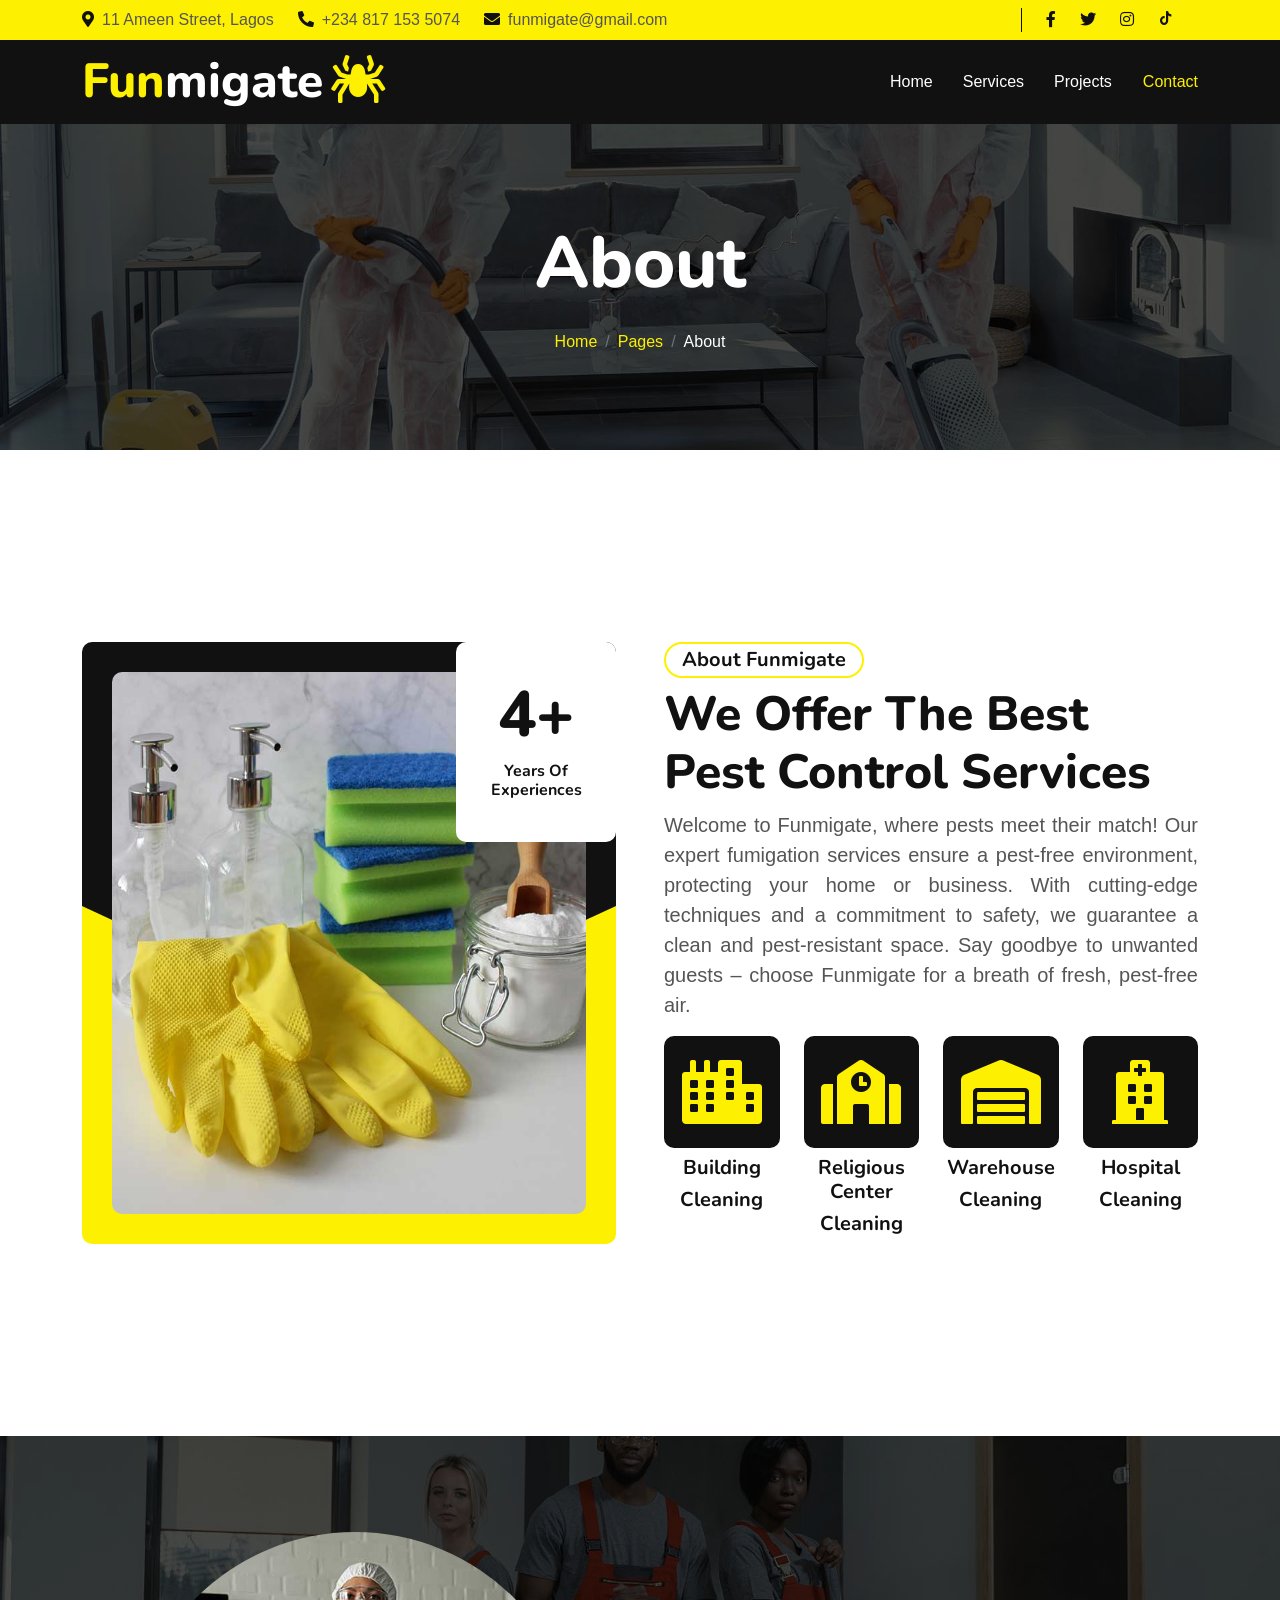
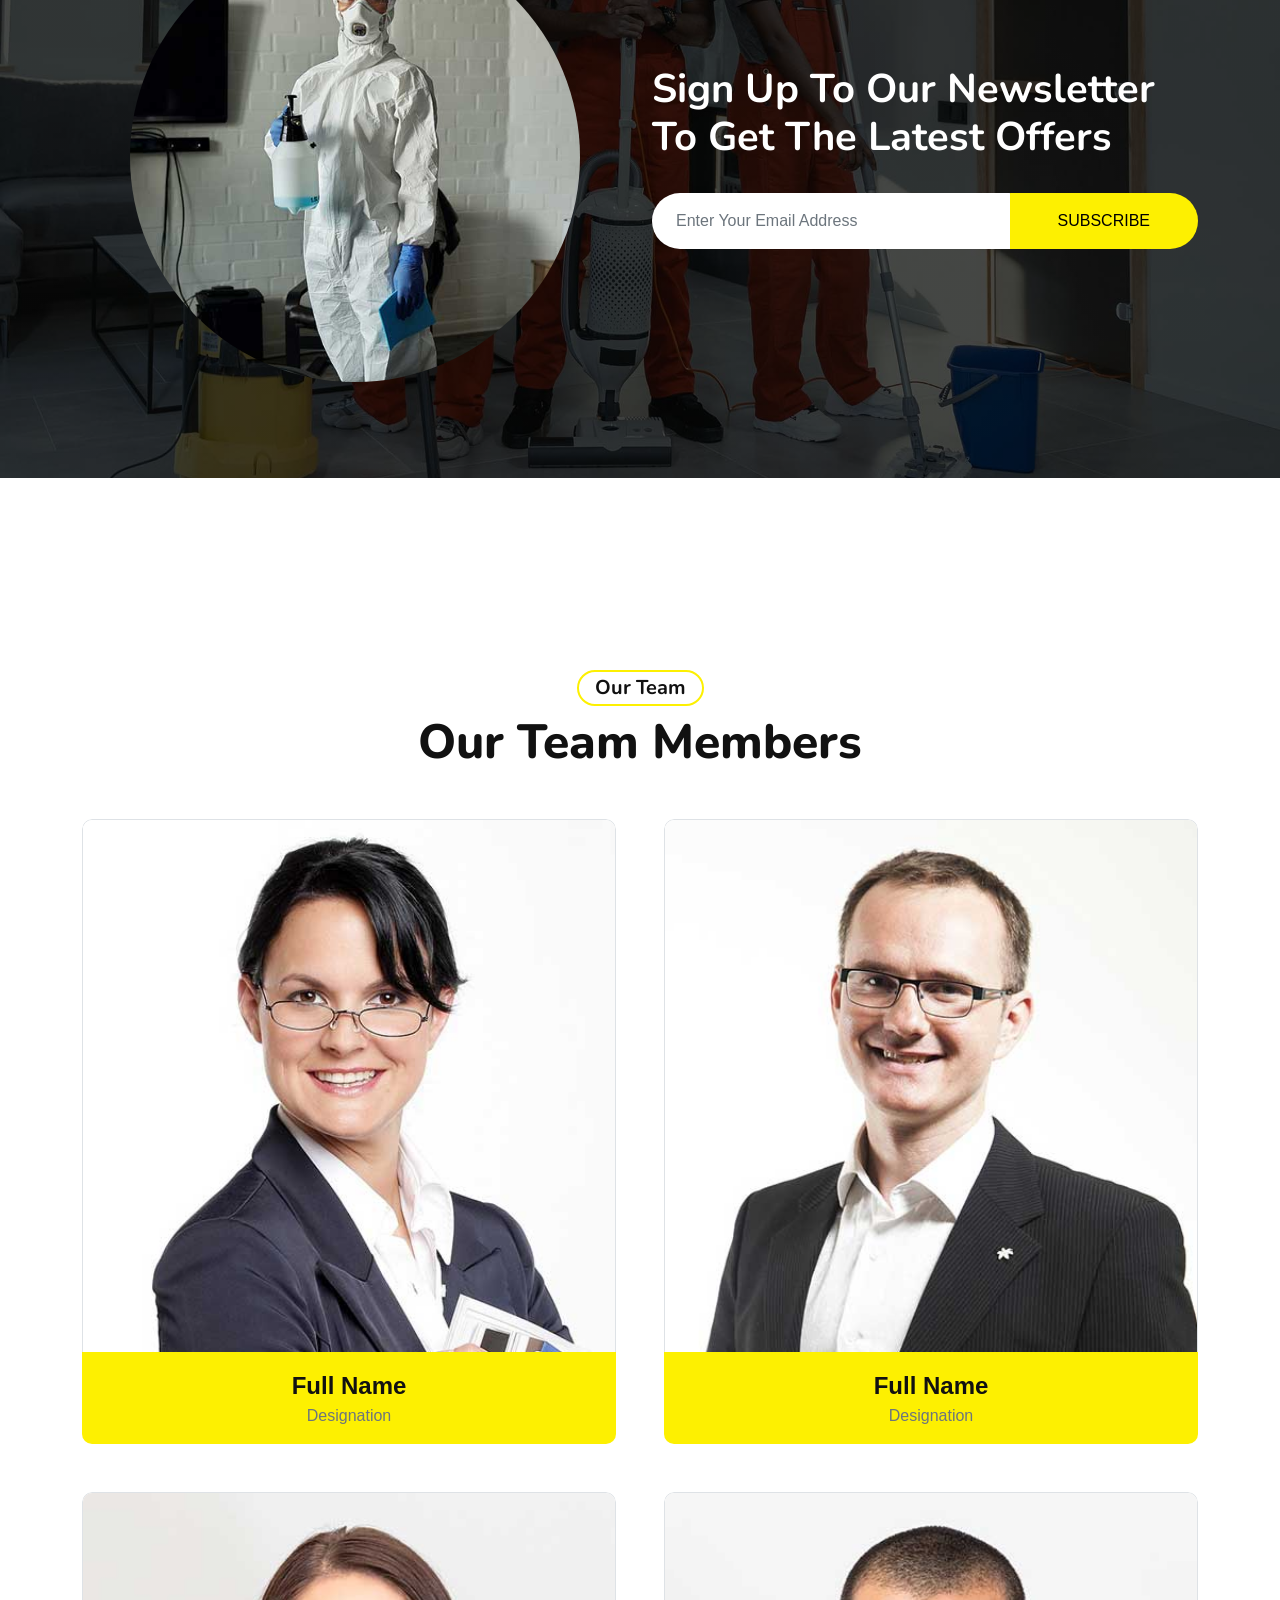
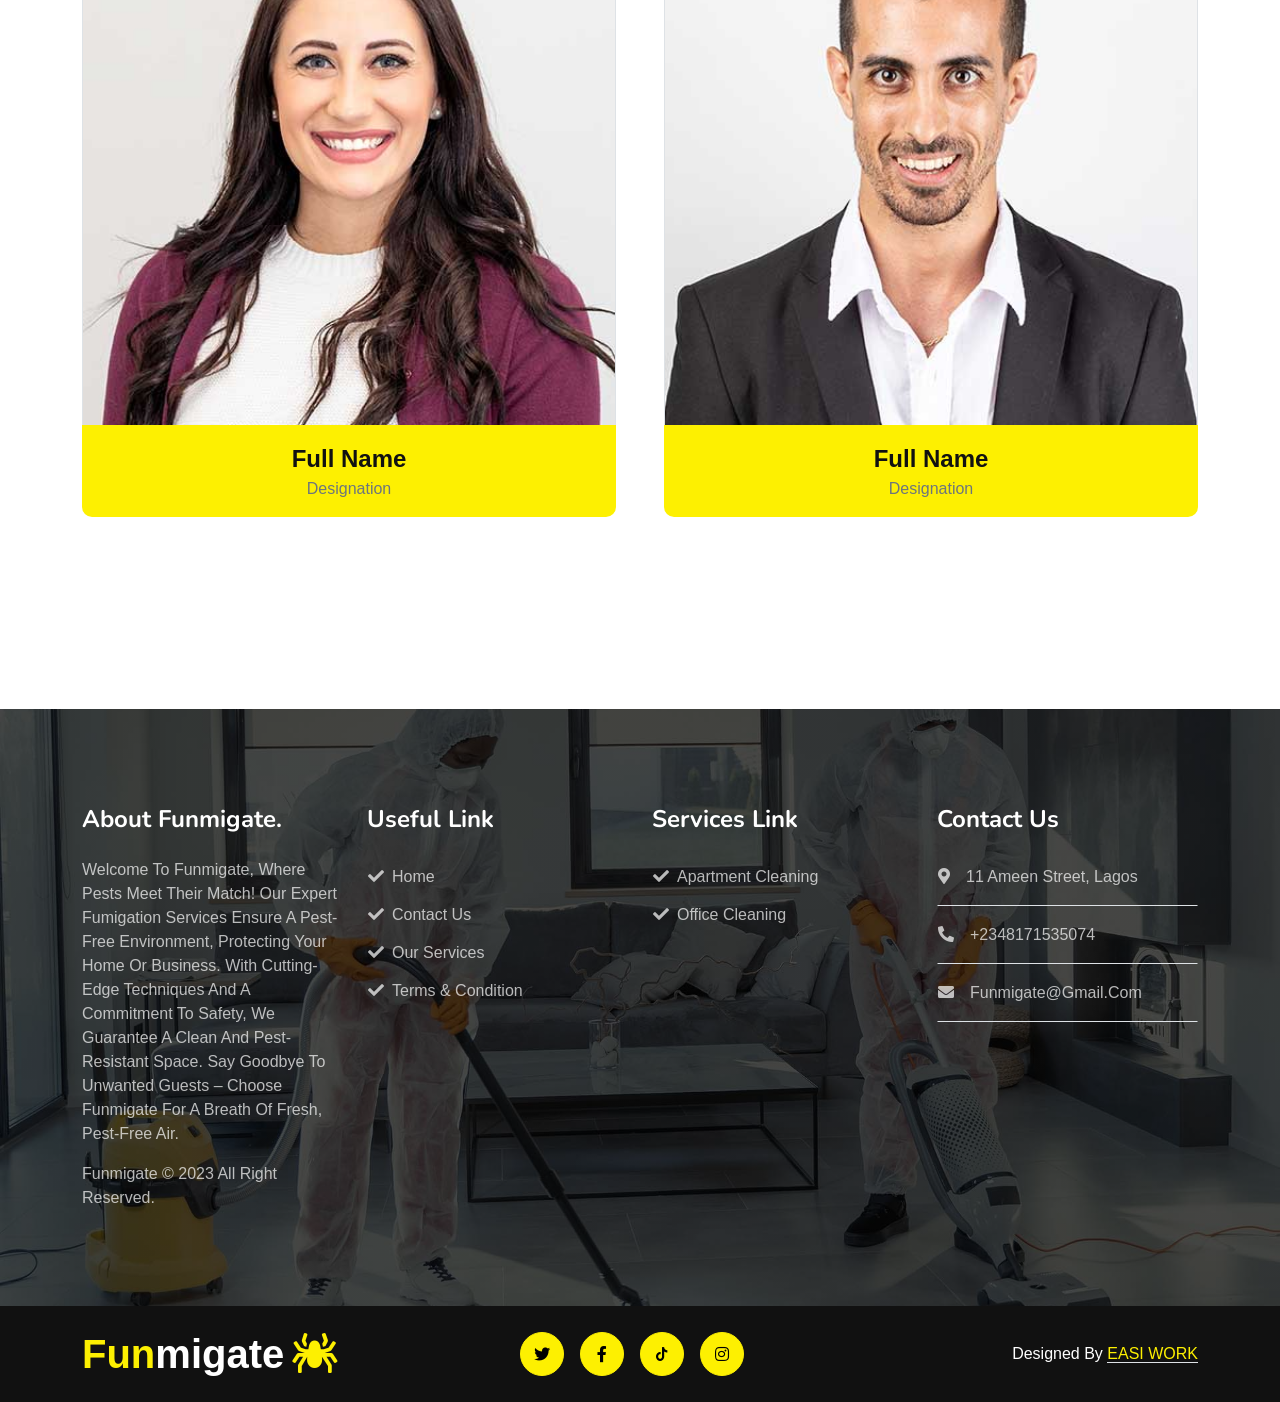
<file: about.html>
<!DOCTYPE html>
<html lang="en">

    <head>
        <meta charset="utf-8">
        <title>Funmigate- Pest Control Service </title>
        <meta content="width=device-width, initial-scale=1.0" name="viewport">
        <meta content="" name="keywords">
        <meta content="" name="description">

        <!-- Google Web Fonts -->
        <link rel="preconnect" href="https://fonts.googleapis.com">
        <link rel="preconnect" href="https://fonts.gstatic.com" crossorigin>
        <link href="https://fonts.googleapis.com/css2?family=Nunito:wght@600;700;800&display=swap" rel="stylesheet"> 
        <link href="https://fonts.googleapis.com/css2?family=Open+Sans:wght@400;500&display=swap" rel="stylesheet">

        <!-- Icon Font Stylesheet -->
        <link href="https://cdnjs.cloudflare.com/ajax/libs/font-awesome/5.10.0/css/all.min.css" rel="stylesheet"><link href='https://unpkg.com/boxicons@2.1.4/css/boxicons.min.css' rel='stylesheet'>
        <link href="https://cdn.jsdelivr.net/npm/bootstrap-icons@1.4.1/font/bootstrap-icons.css" rel="stylesheet">

        <!-- Libraries Stylesheet -->
        <link href="lib/animate/animate.min.css" rel="stylesheet">
        <link href="lib/owlcarousel/assets/owl.carousel.min.css" rel="stylesheet">

        <!-- Customized Bootstrap Stylesheet -->
        <link href="css/bootstrap.min.css" rel="stylesheet">

        <!--  Stylesheet -->
        <link href="css/style.css" rel="stylesheet">
    </head>

    <body>
        <!-- Spinner Start -->
        <div id="spinner" class="show w-100 vh-100 bg-white position-fixed translate-middle top-50 start-50 d-flex align-items-center justify-content-center">
            <div class="spinner-grow text-primary" role="status"></div>
        </div>
        <!-- Spinner End -->

        <!-- Topbar Start -->
        <div class="container-fluid topbar-top bg-primary">
            <div class="container">
                <div class="d-flex justify-content-between topbar py-2">
                    <div class="d-flex align-items-center flex-shrink-0 topbar-info">
                        <a href="https://maps.app.goo.gl/FZhKtHqyZob9M21N9" class="me-4 text-secondary"><i class="fas fa-map-marker-alt me-2 text-dark"></i>11 Ameen Street, Lagos</a>
                        <a href="tel:+2348171535074" class="me-4 text-secondary"><i class="fas fa-phone-alt me-2 text-dark"></i>+234 817 153 5074</a>
                        <a href="mailto:funmigate@gmail.com" class="text-secondary"><i class="fas fa-envelope me-2 text-dark"></i>funmigate@gmail.com</a>
                    </div>
                    <div class="text-end pe-4 me-4 border-end border-dark search-btn">
                       </div>
                    <div class="d-flex align-items-center justify-content-center topbar-icon">
                        <a href="#" class="me-4"><i class="fab fa-facebook-f text-dark"></i></a>
                        <a href="#" class="me-4"><i class="fab fa-twitter text-dark"></i></a>
                        <a href="https://www.instagram.com/fun.migate/" class="me-4"><i class="fab fa-instagram text-dark"></i></a>
                        <a href="https://www.tiktok.com/@funmigate6?_t=8hFJRqCiL6U&_r=1" class="me-4"><i class='bx bxl-tiktok text-dark'></i></a>
                    </div>
                </div>
            </div>
        </div>
        <!-- Topbar End -->


        <!-- Navbar Start -->
        <div class="container-fluid bg-dark">
            <div class="container">
                <nav class="navbar navbar-dark navbar-expand-lg py-lg-0">
                    <a href="index.html" class="navbar-brand">
                        <h1 class="text-primary mb-0 display-5">Fun<span class="text-white">migate</span><i class="fa fa-spider text-primary ms-2"></i></h1>
                    </a>
                    <button class="navbar-toggler bg-primary" type="button" data-bs-toggle="collapse" data-bs-target="#navbarCollapse">
                        <span class="fa fa-bars text-dark"></span>
                    </button>
                    <div class="collapse navbar-collapse me-n3" id="navbarCollapse">
                        <div class="navbar-nav ms-auto">
                            <a href="index.html" class="nav-item nav-link">Home</a>
                           <!-- <a href="about.html" class="nav-item nav-link active">About</a> -->
                            <a href="service.html" class="nav-item nav-link">Services</a>
                            <a href="project.html" class="nav-item nav-link">Projects</a>
                                                      </div>
                            <a href="contact.html" class="nav-item nav-link">Contact</a>
                        </div>
                    </div>
                </nav>
            </div>
        </div>
        <!-- Navbar End -->

        
        <!-- Page Header Start -->
        <div class="container-fluid page-header py-5">
            <div class="container text-center py-5">
                <h1 class="display-2 text-white mb-4 animated slideInDown">About</h1>
                <nav aria-label="breadcrumb">
                    <ol class="breadcrumb justify-content-center mb-0 animated slideInDown">
                        <li class="breadcrumb-item"><a href="#">Home</a></li>
                        <li class="breadcrumb-item"><a href="#">Pages</a></li>
                        <li class="breadcrumb-item text-white" aria-current="page">About</li>
                    </ol>
                </nav>
            </div>
        </div>
        <!-- Page Header End -->


        <!-- About Start -->
        <div class="container-fluid py-5">
            <div class="container py-5">
                <div class="row g-5">
                    <div class="col-lg-6 col-md-12 wow fadeInUp" data-wow-delay=".3s">
                        <div class="about-img">
                            <div class="rotate-left bg-dark"></div>
                            <div class="rotate-right bg-dark"></div>
                            <img src="img/about-img.jpg" class="img-fluid h-100" alt="img">
                            <div class="bg-white experiences">
                                <h1 class="display-3">4+</h1>
                                <h6 class="fw-bold">Years Of Experiences</h6>
                            </div>
                        </div>
                    </div>
                    <div class="col-lg-6 col-md-12 wow fadeInUp" data-wow-delay=".6s">
                        <div class="about-item overflow-hidden">
                            <h5 class="mb-2 px-3 py-1 text-dark rounded-pill d-inline-block border border-2 border-primary">About Funmigate</h5>
                            <h1 class="display-5 mb-2">We Offer The Best Pest Control Services</h1>
                            <p class="fs-5" style="text-align: justify;">Welcome to Funmigate, where pests meet their match! Our expert fumigation services ensure a pest-free environment, protecting your home or business. With cutting-edge techniques and a commitment to safety, we guarantee a clean and pest-resistant space. Say goodbye to unwanted guests – choose Funmigate for a breath of fresh, pest-free air.</p>
                            <div class="row">
                                <div class="col-3">
                                    <div class="text-center">
                                        <div class="p-4 bg-dark rounded d-flex" style="align-items: center; justify-content: center;">
                                            <i class="fas fa-city fa-4x text-primary"></i>
                                        </div>
                                        <div class="my-2">
                                            <h5>Building</h5>
                                            <h5>Cleaning</h5>
                                        </div>
                                    </div>
                                </div>
                                <div class="col-3">
                                    <div class="text-center">
                                        <div class="p-4 bg-dark rounded d-flex" style="align-items: center; justify-content: center;">
                                            <i class="fas fa-school fa-4x text-primary"></i>
                                        </div>
                                        <div class="my-2">
                                            <h5>Religious Center</h5>
                                            <h5>Cleaning</h5>
                                        </div>
                                    </div>
                                </div>
                                <div class="col-3">
                                    <div class="text-center">
                                        <div class="p-4 bg-dark rounded d-flex" style="align-items: center; justify-content: center;">
                                            <i class="fas fa-warehouse fa-4x text-primary"></i>
                                        </div>
                                        <div class="my-2">
                                            <h5>Warehouse</h5>
                                            <h5>Cleaning</h5>
                                        </div>
                                    </div>
                                </div>
                                <div class="col-3">
                                    <div class="text-center">
                                        <div class="p-4 bg-dark rounded d-flex" style="align-items: center; justify-content: center;">
                                            <i class="fas fa-hospital fa-4x text-primary"></i>
                                        </div>
                                        <div class="my-2">
                                            <h5>Hospital</h5>
                                            <h5>Cleaning</h5>
                                        </div>
                                    </div>
                                </div>
                            </div>
                            <!--<button type="button" class="btn btn-primary border-0 rounded-pill px-4 py-3 mt-5">Find Services</button> -->
                        </div>
                    </div>
                </div>
            </div>
        </div>
        <!-- About End -->


        <!-- Call To Action Start -->
        <div class="container-fluid py-5 call-to-action wow fadeInUp" data-wow-delay=".3s" style="margin: 6rem 0;">
            <div class="container">
                <div class="row g-4">
                    <div class="col-lg-6">
                        <img src="img/action.jpg" class="img-fluid w-100 rounded-circle p-5" alt="">
                    </div>
                    <div class="col-lg-6 my-auto">
                        <div class="text-start mt-4">
                            <h1 class="pb-4 text-white">Sign Up To Our Newsletter To Get The Latest Offers</h1>
                        </div>
                        <form method="post" action="index.html">
                            <div class="form-group">
                                <div class="d-flex call-btn">
                                    <input type="search" class="form-control py-3 px-4 w-100 border-0 rounded-0 rounded-end rounded-pill" name="search-input" value="" placeholder="Enter Your Email Address" required="Please enter a valid email"/>
                                    <button type="email" value="Search Now!" class="btn btn-primary border-0 rounded-pill rounded rounded-start px-5">Subscribe</button>
                                </div>
                            </div>
                        </form>  
                    </div>
                </div> 
            </div>
        </div>
        <!-- Call To Action End -->


        <!-- Team Start -->
        <div class="container-fluid py-5">
            <div class="container py-5">
                <div class="text-center mb-5 wow fadeInUp" data-wow-delay=".3s">
                    <h5 class="mb-2 px-3 py-1 text-dark rounded-pill d-inline-block border border-2 border-primary">Our Team</h5>
                    <h1 class="display-5 w-50 mx-auto">Our Team Members</h1>
                </div>
                <div class="row g-5">
                    <div class="col-xxl-3 col-lg-6 col-md-6 col-sm-12 wow fadeInUp" data-wow-delay=".3s">
                        <div class="rounded team-item">
                            <img src="img/team-1..jpg" class="img-fluid w-100 rounded-top border border-bottom-0" alt="">
                            <div class="team-content bg-primary text-dark text-center py-3">
                                <span class="fs-4 fw-bold">Full Name</span>
                                <p class="text-muted mb-0">Designation</p>
                            </div>
                            <div class="team-icon d-flex flex-column ">
                                <a href="#" class="btn btn-primary border-0 mb-2"><i class="fab fa-facebook-f"></i></a>
                                <a href="#" class="btn btn-primary border-0 mb-2"><i class="fab fa-twitter"></i></a>
                                <a href="#" class="btn btn-primary border-0 mb-2"><i class="fab fa-instagram"></i></a>
                                <a href="#" class="btn btn-primary border-0"><i class="fab fa-linkedin-in"></i></a>
                            </div>
                        </div>
                    </div>
                    <div class="col-xxl-3 col-lg-6 col-md-6 col-sm-12 wow fadeInUp" data-wow-delay=".5s">
                        <div class="rounded team-item">
                            <img src="img/team-2.jpg" class="img-fluid w-100 rounded-top border border-bottom-0" alt="">
                            <div class="team-content bg-primary text-dark text-center py-3">
                                <span class="fs-4 fw-bold">Full Name</span>
                                <p class="text-muted mb-0">Designation</p>
                            </div>
                            <div class="team-icon d-flex flex-column ">
                                <a href="#" class="btn btn-primary border-0 mb-2"><i class="fab fa-facebook-f"></i></a>
                                <a href="#" class="btn btn-primary border-0 mb-2"><i class="fab fa-twitter"></i></a>
                                <a href="#" class="btn btn-primary border-0 mb-2"><i class="fab fa-instagram"></i></a>
                                <a href="#" class="btn btn-primary border-0"><i class="fab fa-linkedin-in"></i></a>
                            </div>
                        </div>
                    </div>
                    <div class="col-xxl-3 col-lg-6 col-md-6 col-sm-12 wow fadeInUp" data-wow-delay=".7s">
                        <div class="rounded team-item">
                            <img src="img/team-3.jpg" class="img-fluid w-100 rounded-top border border-bottom-0" alt="">
                            <div class="team-content bg-primary text-dark text-center py-3">
                                <span class="fs-4 fw-bold">Full Name</span>
                                <p class="text-muted mb-0">Designation</p>
                            </div>
                            <div class="team-icon d-flex flex-column ">
                                <a href="#" class="btn btn-primary border-0 mb-2"><i class="fab fa-facebook-f"></i></a>
                                <a href="#" class="btn btn-primary border-0 mb-2"><i class="fab fa-twitter"></i></a>
                                <a href="#" class="btn btn-primary border-0 mb-2"><i class="fab fa-instagram"></i></a>
                                <a href="#" class="btn btn-primary border-0"><i class="fab fa-linkedin-in"></i></a>
                            </div>
                        </div>
                    </div>
                    <div class="col-xxl-3 col-lg-6 col-md-6 col-sm-12 wow fadeInUp" data-wow-delay=".9s">
                        <div class="rounded team-item">
                            <img src="img/team-4.jpg" class="img-fluid w-100 rounded-top border border-bottom-0" alt="">
                            <div class="team-content bg-primary text-dark text-center py-3">
                                <span class="fs-4 fw-bold">Full Name</span>
                                <p class="text-muted mb-0">Designation</p>
                            </div>
                            <div class="team-icon d-flex flex-column ">
                                <a href="#" class="btn btn-primary border-0 mb-2"><i class="fab fa-facebook-f"></i></a>
                                <a href="#" class="btn btn-primary border-0 mb-2"><i class="fab fa-twitter"></i></a>
                                <a href="#" class="btn btn-primary border-0 mb-2"><i class="fab fa-instagram"></i></a>
                                <a href="#" class="btn btn-primary border-0"><i class="fab fa-linkedin-in"></i></a>
                            </div>
                        </div>
                    </div>
                </div>
            </div>
        </div>
        <!-- Team End -->


       <!-- Footer Start -->
        <div class="container-fluid footer py-5 wow fadeIn" data-wow-delay=".3s">
            <div class="container py-5">
                <div class="row g-4 footer-inner">
                    <div class="col-lg-3 col-md-6">
                        <div class="footer-item">
                            <h4 class="text-white fw-bold mb-4">About Funmigate.</h4>
                            <p>Welcome to Funmigate, where pests meet their match! Our expert fumigation services ensure a pest-free environment, protecting your home or business. With cutting-edge techniques and a commitment to safety, we guarantee a clean and pest-resistant space. Say goodbye to unwanted guests – choose Funmigate for a breath of fresh, pest-free air.</p>
                            <p class="mb-0"><a class="" href="#">Funmigate </a> &copy; 2023 All Right Reserved.</p>
                        </div>
                    </div>
                    <div class="col-lg-3 col-md-6">
                        <div class="footer-item">
                            <h4 class="text-white fw-bold mb-4">Useful Link</h4>
                            <div class="d-flex flex-column align-items-start">
                                <a class="btn btn-link ps-0" href="index.html"><i class="fa fa-check me-2"></i>Home</a> 
                                <a class="btn btn-link ps-0" href="contact.html"><i class="fa fa-check me-2"></i>Contact Us</a>
                                <a class="btn btn-link ps-0" href="service.html"><i class="fa fa-check me-2"></i>Our Services</a>
                                <a class="btn btn-link ps-0" href="404.html"><i class="fa fa-check me-2"></i>Terms & Condition</a>
                            </div>
                        </div>
                    </div>
                    <div class="col-lg-3 col-md-6">
                        <div class="footer-item">
                            <h4 class="text-white fw-bold mb-4">Services Link</h4>
                            <div class="d-flex flex-column align-items-start">
                                <a class="btn btn-link ps-0" href=""><i class="fa fa-check me-2"></i>Apartment Cleaning</a>
                                <a class="btn btn-link ps-0" href=""><i class="fa fa-check me-2"></i>Office Cleaning</a>

                            </div>
                            
                        </div>
                    </div>
                    <div class="col-lg-3 col-md-6">
                        <div class="footer-item">
                            <h4 class="text-white fw-bold mb-4">Contact Us</h4>
                            <a href="https://maps.app.goo.gl/FZhKtHqyZob9M21N9" class="btn btn-link w-100 text-start ps-0 pb-3 border-bottom rounded-0"><i class="fa fa-map-marker-alt me-3"></i>11 Ameen Street, Lagos</a>
                            <a href="tel:+2348171535074" class="btn btn-link w-100 text-start ps-0 py-3 border-bottom rounded-0">
  <i class="fa fa-phone-alt me-3"></i>+2348171535074
</a>
                            <a href="mailto:funmigate@gmail.com" class="btn btn-link w-100 text-start ps-0 py-3 border-bottom rounded-0">
                            <i class="fa fa-envelope me-3"></i>funmigate@gmail.com</a>

                        </div>
                    </div>
                </div>
            </div>
        </div>
        <!-- Footer End -->



        <!-- Copyright Start -->
        <div class="container-fluid copyright bg-dark py-4">
            <div class="container">
                <div class="row">
                    <div class="col-md-4 text-center text-md-start mb-3 mb-md-0">
                        <a href="#" class="text-primary mb-0 display-6">Fun<span class="text-white">migate</span><i class="fa fa-spider text-primary ms-2"></i></a>
                    </div>
                    <div class="col-md-4 copyright-btn text-center text-md-start mb-3 mb-md-0 flex-shrink-0">
                        <a class="btn btn-primary rounded-circle me-3 copyright-icon" href=""><i class="fab fa-twitter"></i></a>
                        <a class="btn btn-primary rounded-circle me-3 copyright-icon" href=""><i class="fab fa-facebook-f"></i></a>
                        <a class="btn btn-primary rounded-circle me-3 copyright-icon" href="https://www.tiktok.com/@funmigate6?_t=8hFJRqCiL6U&_r=1"><i class='bx bxl-tiktok'></i></a>
                        <a class="btn btn-primary rounded-circle me-3 copyright-icon" href="https://www.instagram.com/fun.migate/"><i class="fab fa-instagram "></i></a>
                    </div>
                    <div class="col-md-4 my-auto text-center text-md-end text-white">
                        Designed By <a class="border-bottom" href="#">EASI WORK</a>
                    </div>
                </div>
            </div>
        </div>
        <!-- Copyright End -->
        

        <!-- Back to Top -->
        <a href="#" class="btn btn-primary rounded-circle border-3 back-to-top"><i class="fa fa-arrow-up"></i></a>

        
        <!-- JavaScript Libraries -->
        <script src="https://ajax.googleapis.com/ajax/libs/jquery/3.6.4/jquery.min.js"></script>
        <script src="https://code.jquery.com/jquery-3.4.1.min.js"></script>
        <script src="https://cdn.jsdelivr.net/npm/bootstrap@5.0.0/dist/js/bootstrap.bundle.min.js"></script>
        <script src="lib/wow/wow.min.js"></script>
        <script src="lib/easing/easing.min.js"></script>
        <script src="lib/waypoints/waypoints.min.js"></script>
        <script src="lib/owlcarousel/owl.carousel.min.js"></script>

        <!--  Javascript -->
        <script src="js/main.js"></script>
    </body>

</html>
</file>
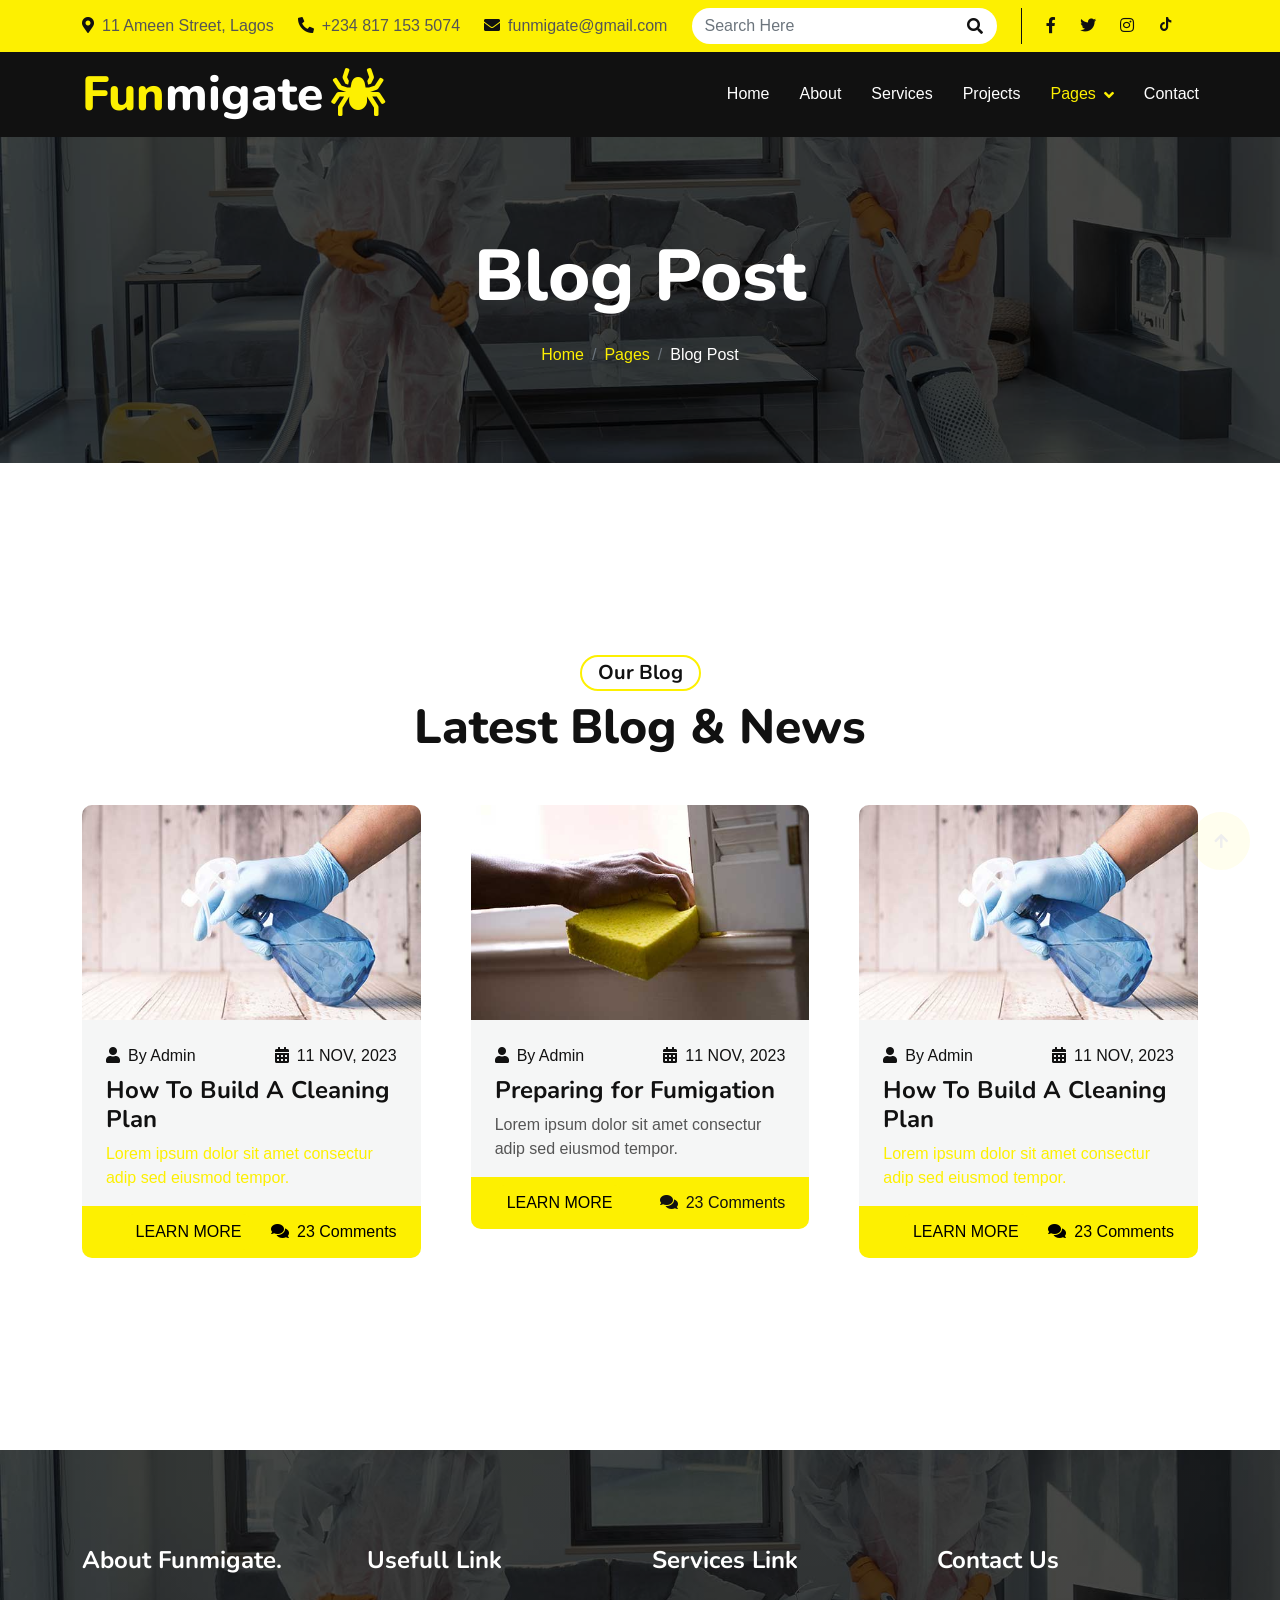
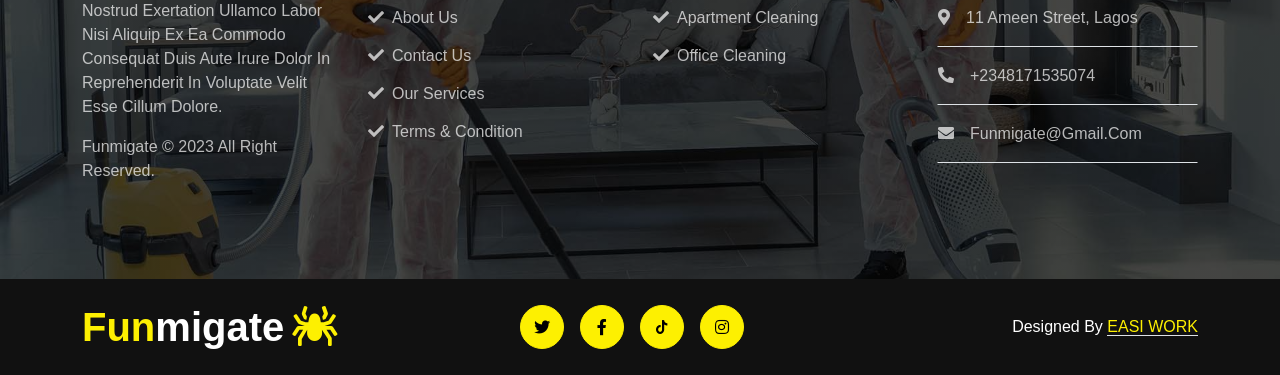
<file: blog.html>
<!DOCTYPE html>
<html lang="en">

    <head>
        <meta charset="utf-8">
        <title>Funmigate - Pest Control Website </title>
        <meta content="width=device-width, initial-scale=1.0" name="viewport">
        <meta content="" name="keywords">
        <meta content="" name="description">

        <!-- Google Web Fonts -->
        <link rel="preconnect" href="https://fonts.googleapis.com">
        <link rel="preconnect" href="https://fonts.gstatic.com" crossorigin>
        <link href="https://fonts.googleapis.com/css2?family=Nunito:wght@600;700;800&display=swap" rel="stylesheet"> 
        <link href="https://fonts.googleapis.com/css2?family=Open+Sans:wght@400;500&display=swap" rel="stylesheet">

        <!-- Icon Font Stylesheet -->
        <link href="https://cdnjs.cloudflare.com/ajax/libs/font-awesome/5.10.0/css/all.min.css" rel="stylesheet"><link href='https://unpkg.com/boxicons@2.1.4/css/boxicons.min.css' rel='stylesheet'>
        <link href="https://cdn.jsdelivr.net/npm/bootstrap-icons@1.4.1/font/bootstrap-icons.css" rel="stylesheet">

        <!-- Libraries Stylesheet -->
        <link href="lib/animate/animate.min.css" rel="stylesheet">
        <link href="lib/owlcarousel/assets/owl.carousel.min.css" rel="stylesheet">

        <!-- Customized Bootstrap Stylesheet -->
        <link href="css/bootstrap.min.css" rel="stylesheet">

        <!--  Stylesheet -->
        <link href="css/style.css" rel="stylesheet">
    </head>

    <body>
        <!-- Spinner Start -->
        <div id="spinner" class="show w-100 vh-100 bg-white position-fixed translate-middle top-50 start-50 d-flex align-items-center justify-content-center">
            <div class="spinner-grow text-primary" role="status"></div>
        </div>
        <!-- Spinner End -->

        <!-- Topbar Start -->
        <div class="container-fluid topbar-top bg-primary">
            <div class="container">
                <div class="d-flex justify-content-between topbar py-2">
                    <div class="d-flex align-items-center flex-shrink-0 topbar-info">
                        <a href="https://maps.app.goo.gl/FZhKtHqyZob9M21N9" class="me-4 text-secondary"><i class="fas fa-map-marker-alt me-2 text-dark"></i>11 Ameen Street, Lagos</a>
                        <a href="tel:+2348171535074" class="me-4 text-secondary"><i class="fas fa-phone-alt me-2 text-dark"></i>+234 817 153 5074</a>
                        <a href="mailto:funmigate@gmail.com" class="text-secondary"><i class="fas fa-envelope me-2 text-dark"></i>funmigate@gmail.com</a>
                    </div>
                    <div class="text-end pe-4 me-4 border-end border-dark search-btn">
                        <div class="search-form">
                            <form method="post" action="index.html">
                                <div class="form-group">
                                    <div class="d-flex">
                                        <input type="search" class="form-control border-0 rounded-pill" name="search-input" value="" placeholder="Search Here" required=""/>
                                        <button type="submit" value="Search Now!" class="btn"><i class="fa fa-search text-dark"></i></button>
                                    </div>
                                </div>
                            </form>
                        </div>
                    </div>
                    <div class="d-flex align-items-center justify-content-center topbar-icon">
                        <a href="#" class="me-4"><i class="fab fa-facebook-f text-dark"></i></a>
                        <a href="#" class="me-4"><i class="fab fa-twitter text-dark"></i></a>
                        <a href="https://www.instagram.com/fun.migate/" class="me-4"><i class="fab fa-instagram text-dark"></i></a>
                        <a href="https://www.tiktok.com/@funmigate6?_t=8hFJRqCiL6U&_r=1" class="me-4"><i class='bx bxl-tiktok text-dark'></i></a>
                    </div>
                </div>
            </div>
        </div>
        <!-- Topbar End -->


        <!-- Navbar Start -->
        <div class="container-fluid bg-dark">
            <div class="container">
                <nav class="navbar navbar-dark navbar-expand-lg py-lg-0">
                    <a href="index.html" class="navbar-brand">
                        <h1 class="text-primary mb-0 display-5">Fun<span class="text-white">migate</span><i class="fa fa-spider text-primary ms-2"></i></h1>
                    </a>
                    <button class="navbar-toggler bg-primary" type="button" data-bs-toggle="collapse" data-bs-target="#navbarCollapse">
                        <span class="fa fa-bars text-dark"></span>
                    </button>
                    <div class="collapse navbar-collapse me-n3" id="navbarCollapse">
                        <div class="navbar-nav ms-auto">
                            <a href="index.html" class="nav-item nav-link">Home</a>
                            <a href="about.html" class="nav-item nav-link">About</a>
                            <a href="service.html" class="nav-item nav-link">Services</a>
                            <a href="project.html" class="nav-item nav-link">Projects</a>
                            <div class="nav-item dropdown">
                                <a href="#" class="nav-link dropdown-toggle active" data-bs-toggle="dropdown">Pages</a>
                                <div class="dropdown-menu m-0 bg-primary">
                                    <a href="price.html" class="dropdown-item">Pricing Plan</a>
                                    <a href="blog.html" class="dropdown-item active">Blog Post</a>
                                    <a href="team.html" class="dropdown-item">Team Members</a>
                                    <a href="testimonial.html" class="dropdown-item">Testimonial</a>
                                    <a href="404.html" class="dropdown-item">404 Page</a>
                                </div>
                            </div>
                            <a href="blog.html" class="nav-item nav-link">Contact</a>
                        </div>
                    </div>
                </nav>
            </div>
        </div>
        <!-- Navbar End -->

        
        <!-- Page Header Start -->
        <div class="container-fluid page-header py-5">
            <div class="container text-center py-5">
                <h1 class="display-2 text-white mb-4 animated slideInDown">Blog Post</h1>
                <nav aria-label="breadcrumb">
                    <ol class="breadcrumb justify-content-center mb-0 animated slideInDown">
                        <li class="breadcrumb-item"><a href="#">Home</a></li>
                        <li class="breadcrumb-item"><a href="#">Pages</a></li>
                        <li class="breadcrumb-item text-white" aria-current="page">Blog Post</li>
                    </ol>
                </nav>
            </div>
        </div>
        <!-- Page Header End -->


        <!-- Blog Start -->
        <div class="container-fluid py-5">
            <div class="container py-5">
                <div class="text-center mb-5 wow fadeInUp" data-wow-delay=".3s">
                    <h5 class="mb-2 px-3 py-1 text-dark rounded-pill d-inline-block border border-2 border-primary">Our Blog</h5>
                    <h1 class="display-5">Latest Blog & News</h1>
                </div>
                <div class="owl-carousel blog-carousel wow fadeInUp" data-wow-delay=".5s">
                    <div class="blog-item">
                        <a href="gg.html" class="">
                        <img src="img/blog-1.jpg" class="img-fluid w-100 rounded-top" alt="" >
                         <div class="rounded-bottom bg-light">
                            <div class="d-flex justify-content-between p-4 pb-2">
                                <span class="pe-2 text-dark"><i class="fa fa-user me-2"></i>By Admin</span>
                                <span class="text-dark"><i class="fas fa-calendar-alt me-2"></i>11 NOV, 2023</span>
                            </div>
                            <div class="px-4 pb-0">
                                <h4>How To Build A Cleaning Plan</h4>
                                <p>Lorem ipsum dolor sit amet consectur adip sed eiusmod tempor.</p>
                            </div>
                            <div class="p-4 py-2 d-flex justify-content-between bg-primary rounded-bottom blog-btn">
                                <a href="gg.html" type="button" class="btn btn-primary border-0">Learn More</a>
                                <a href="#" class="my-auto btn-primary border-0"><i class="fa fa-comments me-2"></i>23 Comments</a>
                            </div>
                        </div></a>
                    </div>
                    <div class="blog-item">
                        <img src="img/blog-3.jpg" class="img-fluid w-100 rounded-top" alt="k.html">
                         <div class="rounded-bottom bg-light">
                            <div class="d-flex justify-content-between p-4 pb-2">
                                <span class="pe-2 text-dark"><i class="fa fa-user me-2"></i>By Admin</span>
                                <span class="text-dark"><i class="fas fa-calendar-alt me-2"></i>11 NOV, 2023</span>
                            </div>
                            <div class="px-4 pb-0">
                                <h4>Preparing for Fumigation</h4>
                                <p>Lorem ipsum dolor sit amet consectur adip sed eiusmod tempor.</p>
                            </div>
                            <div class="p-4 py-2 d-flex justify-content-between bg-primary rounded-bottom blog-btn">
                                <a href="k.html" type="button" class="btn btn-primary border-0">Learn More</a>
                                <a href="#" class="my-auto text-dark"><i class="fa fa-comments me-2"></i>23 Comments</a>
                            </div>
                        </div>
                    </div>
                    <!-- <div class="blog-item">
                        <img src="img/blog-2.jpg" class="img-fluid w-100 rounded-top" alt="">
                         <div class="rounded-bottom bg-light">
                            <div class="d-flex justify-content-between p-4 pb-2">
                                <span class="pe-2 text-dark"><i class="fa fa-user me-2"></i>By Admin</span>
                                <span class="text-dark"><i class="fas fa-calendar-alt me-2"></i>11 NOV, 2023</span>
                            </div>
                            <div class="px-4 pb-0">
                                <h4>How To Build A Cleaning Plan</h4>
                                <p>Lorem ipsum dolor sit amet consectur adip sed eiusmod tempor.</p>
                            </div>
                            <div class="p-4 py-2 d-flex justify-content-between bg-primary rounded-bottom blog-btn">
                                <a href="#" type="button" class="btn btn-primary border-0">Learn More</a>
                                <a href="#" class="my-auto text-dark"><i class="fa fa-comments me-2"></i>23 Comments</a>
                            </div>
                        </div>
                    </div>
                    <div class="blog-item">
                        <img src="img/blog-1.jpg" class="img-fluid w-100 rounded-top" alt="">
                         <div class="rounded-bottom bg-light">
                            <div class="d-flex justify-content-between p-4 pb-2">
                                <span class="pe-2 text-dark"><i class="fa fa-user me-2"></i>By Admin</span>
                                <span class="text-dark"><i class="fas fa-calendar-alt me-2"></i>11 NOV, 2023</span>
                            </div>
                            <div class="px-4 pb-0">
                                <h4>How To Build A Cleaning Plan</h4>
                                <p>Lorem ipsum dolor sit amet consectur adip sed eiusmod tempor.</p>
                            </div>
                            <div class="p-4 py-2 d-flex justify-content-between bg-primary rounded-bottom blog-btn">
                                <a href="#" type="button" class="btn btn-primary border-0">Learn More</a>
                                <a href="#" class="my-auto text-dark"><i class="fa fa-comments me-2"></i>23 Comments</a>
                            </div>
                        </div>
                    </div> -->
                </div>
            </div>
        </div>
        <!-- Blog End -->


        <!-- Footer Start -->
        <div class="container-fluid footer py-5 wow fadeIn" data-wow-delay=".3s">
            <div class="container py-5">
                <div class="row g-4 footer-inner">
                    <div class="col-lg-3 col-md-6">
                        <div class="footer-item">
                            <h4 class="text-white fw-bold mb-4">About Funmigate.</h4>
                            <p>Nostrud exertation ullamco labor nisi aliquip ex ea commodo consequat duis aute irure dolor in reprehenderit in voluptate velit esse cillum dolore.</p>
                            <p class="mb-0"><a class="" href="#">Funmigate </a> &copy; 2023 All Right Reserved.</p>
                        </div>
                    </div>
                    <div class="col-lg-3 col-md-6">
                        <div class="footer-item">
                            <h4 class="text-white fw-bold mb-4">Usefull Link</h4>
                            <div class="d-flex flex-column align-items-start">
                                <a class="btn btn-link ps-0" href=""><i class="fa fa-check me-2"></i>About Us</a>
                                <a class="btn btn-link ps-0" href=""><i class="fa fa-check me-2"></i>Contact Us</a>
                                <a class="btn btn-link ps-0" href=""><i class="fa fa-check me-2"></i>Our Services</a>
                                <a class="btn btn-link ps-0" href=""><i class="fa fa-check me-2"></i>Terms & Condition</a>
                            </div>
                        </div>
                    </div>
                    <div class="col-lg-3 col-md-6">
                        <div class="footer-item">
                            <h4 class="text-white fw-bold mb-4">Services Link</h4>
                            <div class="d-flex flex-column align-items-start">
                                <a class="btn btn-link ps-0" href=""><i class="fa fa-check me-2"></i>Apartment Cleaning</a>
                                <a class="btn btn-link ps-0" href=""><i class="fa fa-check me-2"></i>Office Cleaning</a>

                            </div>
                            
                        </div>
                    </div>
                    <div class="col-lg-3 col-md-6">
                        <div class="footer-item">
                            <h4 class="text-white fw-bold mb-4">Contact Us</h4>
                            <a href="https://maps.app.goo.gl/FZhKtHqyZob9M21N9" class="btn btn-link w-100 text-start ps-0 pb-3 border-bottom rounded-0"><i class="fa fa-map-marker-alt me-3"></i>11 Ameen Street, Lagos</a>
                            <a href="tel:+2348171535074" class="btn btn-link w-100 text-start ps-0 py-3 border-bottom rounded-0">
  <i class="fa fa-phone-alt me-3"></i>+2348171535074
</a>
                            <a href="mailto:funmigate@gmail.com" class="btn btn-link w-100 text-start ps-0 py-3 border-bottom rounded-0">
  <i class="fa fa-envelope me-3"></i>funmigate@gmail.com
</a>

                        </div>
                    </div>
                </div>
            </div>
        </div>
        <!-- Footer End -->



        <!-- Copyright Start -->
        <div class="container-fluid copyright bg-dark py-4">
            <div class="container">
                <div class="row">
                    <div class="col-md-4 text-center text-md-start mb-3 mb-md-0">
                        <a href="#" class="text-primary mb-0 display-6">Fun<span class="text-white">migate</span><i class="fa fa-spider text-primary ms-2"></i></a>
                    </div>
                    <div class="col-md-4 copyright-btn text-center text-md-start mb-3 mb-md-0 flex-shrink-0">
                        <a class="btn btn-primary rounded-circle me-3 copyright-icon" href=""><i class="fab fa-twitter"></i></a>
                        <a class="btn btn-primary rounded-circle me-3 copyright-icon" href=""><i class="fab fa-facebook-f"></i></a>
                        <a class="btn btn-primary rounded-circle me-3 copyright-icon" href="https://www.tiktok.com/@funmigate6?_t=8hFJRqCiL6U&_r=1"><i class='bx bxl-tiktok'></i></a>
                        <a class="btn btn-primary rounded-circle me-3 copyright-icon" href="https://www.instagram.com/fun.migate/"><i class="fab fa-instagram "></i></a>
                    </div>
                    <div class="col-md-4 my-auto text-center text-md-end text-white">
                        Designed By <a class="border-bottom" href="#">EASI WORK</a>
                    </div>
                </div>
            </div>
        </div>
        <!-- Copyright End -->
        

        <!-- Back to Top -->
        <a href="#" class="btn btn-primary rounded-circle border-3 back-to-top"><i class="fa fa-arrow-up"></i></a>

        
        <!-- JavaScript Libraries -->
        <script src="https://ajax.googleapis.com/ajax/libs/jquery/3.6.4/jquery.min.js"></script>
        <script src="https://code.jquery.com/jquery-3.4.1.min.js"></script>
        <script src="https://cdn.jsdelivr.net/npm/bootstrap@5.0.0/dist/js/bootstrap.bundle.min.js"></script>
        <script src="lib/wow/wow.min.js"></script>
        <script src="lib/easing/easing.min.js"></script>
        <script src="lib/waypoints/waypoints.min.js"></script>
        <script src="lib/owlcarousel/owl.carousel.min.js"></script>

        <!--  Javascript -->
        <script src="js/main.js"></script>
    </body>

</html>
</file>
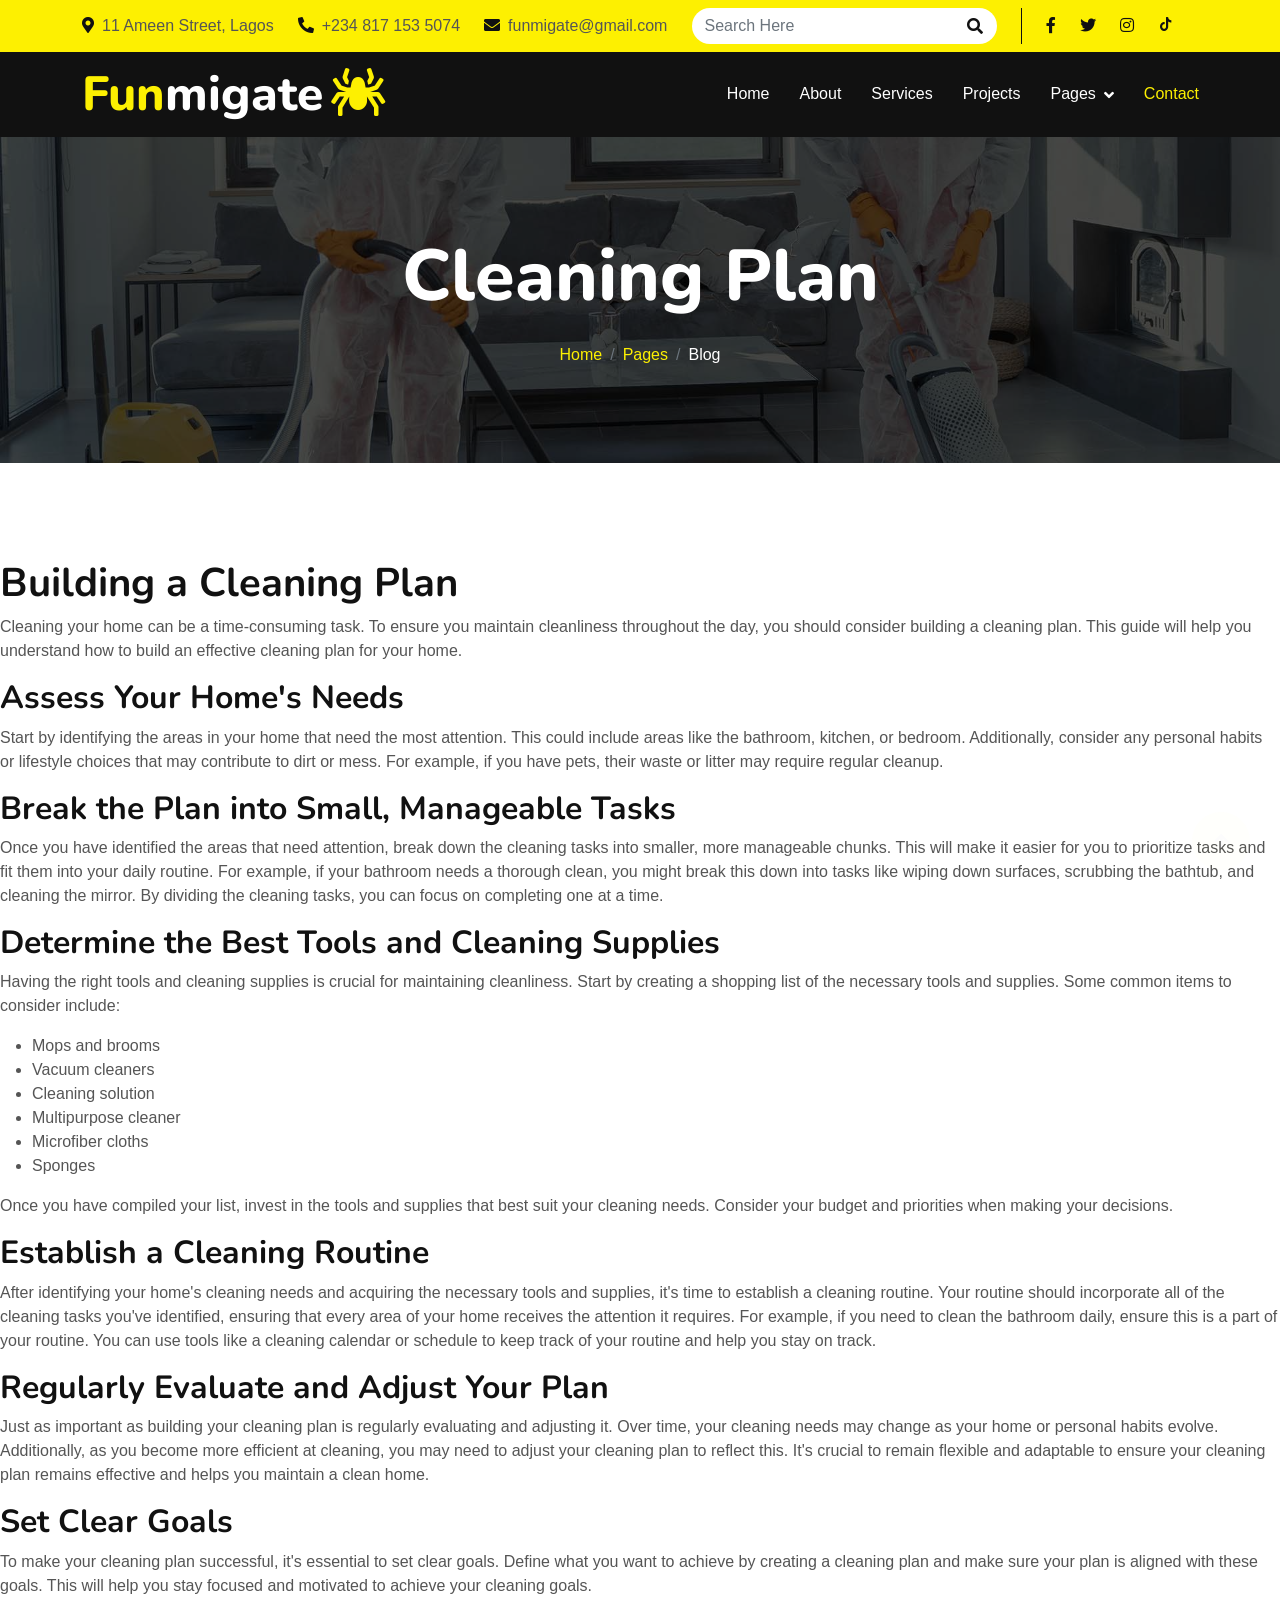
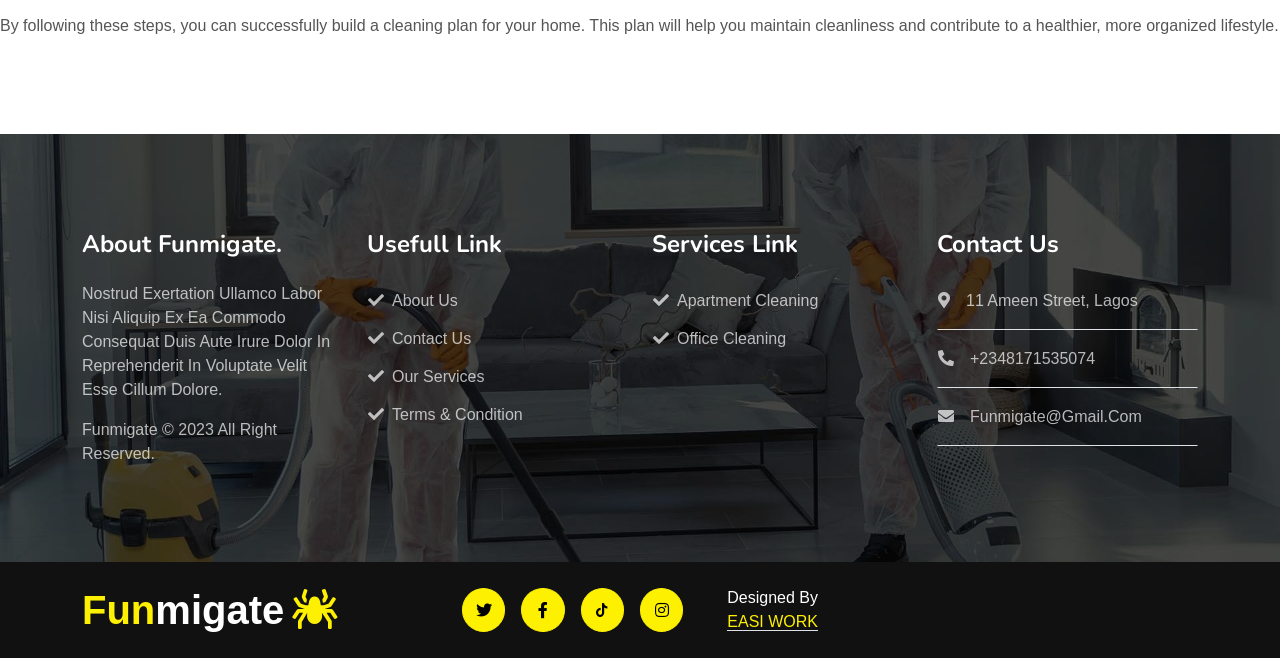
<file: Cleaning Plan.html>
<!DOCTYPE html>
<html lang="en">
<head>
    <meta charset="utf-8">
        <title>Cleaning Plan Blog</title>
        <meta content="width=device-width, initial-scale=1.0" name="viewport">
        <meta content="" name="keywords">
        <meta content="" name="description">

        <!-- Google Web Fonts -->
        <link rel="preconnect" href="https://fonts.googleapis.com">
        <link rel="preconnect" href="https://fonts.gstatic.com" crossorigin>
        <link href="https://fonts.googleapis.com/css2?family=Nunito:wght@600;700;800&display=swap" rel="stylesheet"> 
        <link href="https://fonts.googleapis.com/css2?family=Open+Sans:wght@400;500&display=swap" rel="stylesheet">

        <!-- Icon Font Stylesheet -->
        <link href="https://cdnjs.cloudflare.com/ajax/libs/font-awesome/5.10.0/css/all.min.css" rel="stylesheet"><link href='https://unpkg.com/boxicons@2.1.4/css/boxicons.min.css' rel='stylesheet'>
        <link href="https://cdn.jsdelivr.net/npm/bootstrap-icons@1.4.1/font/bootstrap-icons.css" rel="stylesheet">

        <!-- Libraries Stylesheet -->
        <link href="lib/animate/animate.min.css" rel="stylesheet">
        <link href="lib/owlcarousel/assets/owl.carousel.min.css" rel="stylesheet">

        <!-- Customized Bootstrap Stylesheet -->
        <link href="css/bootstrap.min.css" rel="stylesheet">

        <!--  Stylesheet -->
        <link href="css/style.css" rel="stylesheet">
</head>
<body>
    <!-- <div id="spinner" class="show w-100 vh-100 bg-white position-fixed translate-middle top-50 start-50 d-flex align-items-center justify-content-center">
        <div class="spinner-grow text-primary" role="status"></div>
    </div>
    Spinner End -->

    <!-- Topbar Start -->
    <div class="container-fluid topbar-top bg-primary">
        <div class="container">
            <div class="d-flex justify-content-between topbar py-2">
                <div class="d-flex align-items-center flex-shrink-0 topbar-info">
                    <a href="https://maps.app.goo.gl/FZhKtHqyZob9M21N9" class="me-4 text-secondary"><i class="fas fa-map-marker-alt me-2 text-dark"></i>11 Ameen Street, Lagos</a>
                    <a href="tel:+2348171535074" class="me-4 text-secondary"><i class="fas fa-phone-alt me-2 text-dark"></i>+234 817 153 5074</a>
                    <a href="mailto:funmigate@gmail.com" class="text-secondary"><i class="fas fa-envelope me-2 text-dark"></i>funmigate@gmail.com</a>
                </div>
                <div class="text-end pe-4 me-4 border-end border-dark search-btn">
                    <div class="search-form">
                        <form method="post" action="index.html">
                            <div class="form-group">
                                <div class="d-flex">
                                    <input type="search" class="form-control border-0 rounded-pill" name="search-input" value="" placeholder="Search Here" required=""/>
                                    <button type="submit" value="Search Now!" class="btn"><i class="fa fa-search text-dark"></i></button>
                                </div>
                            </div>
                        </form>
                    </div>
                </div>
                <div class="d-flex align-items-center justify-content-center topbar-icon">
                    <a href="#" class="me-4"><i class="fab fa-facebook-f text-dark"></i></a>
                    <a href="#" class="me-4"><i class="fab fa-twitter text-dark"></i></a>
                    <a href="#" class="me-4"><i class="fab fa-instagram text-dark"></i></a>
                    <a href="#" class="me-4"><i class='bx bxl-tiktok text-dark'></i></a>
                </div>
            </div>
        </div>
    </div>
    <!-- Topbar End -->


    <!-- Navbar Start -->
    <div class="container-fluid bg-dark">
        <div class="container">
            <nav class="navbar navbar-dark navbar-expand-lg py-lg-0">
                <a href="index.html" class="navbar-brand">
                    <h1 class="text-primary mb-0 display-5">Fun<span class="text-white">migate</span><i class="fa fa-spider text-primary ms-2"></i></h1>
                </a>
                <button class="navbar-toggler bg-primary" type="button" data-bs-toggle="collapse" data-bs-target="#navbarCollapse">
                    <span class="fa fa-bars text-dark"></span>
                </button>
                <div class="collapse navbar-collapse me-n3" id="navbarCollapse">
                    <div class="navbar-nav ms-auto">
                        <a href="index.html" class="nav-item nav-link">Home</a>
                        <a href="about.html" class="nav-item nav-link">About</a>
                        <a href="service.html" class="nav-item nav-link">Services</a>
                        <a href="project.html" class="nav-item nav-link">Projects</a>
                        <div class="nav-item dropdown">
                            <a href="#" class="nav-link dropdown-toggle" data-bs-toggle="dropdown">Pages</a>
                            <div class="dropdown-menu m-0 bg-primary">
                                <a href="price.html" class="dropdown-item">Pricing Plan</a>
                                <a href="blog.html" class="dropdown-item">Blog Post</a>
                                <a href="team.html" class="dropdown-item">Team Members</a>
                                <a href="testimonial.html" class="dropdown-item">Testimonial</a>
                                <a href="404.html" class="dropdown-item">404 Page</a>
                            </div>
                        </div>
                        <a href="contact.html" class="nav-item nav-link active">Contact</a>
                    </div>
                </div>
            </nav>
        </div>
    </div>
    <!-- Navbar End -->

    
    <!-- Page Header Start -->
    <div class="container-fluid page-header py-5">
        <div class="container text-center py-5">
            <h1 class="display-2 text-white mb-4 animated slideInDown">Cleaning Plan</h1>
            <nav aria-label="breadcrumb">
                <ol class="breadcrumb justify-content-center mb-0 animated slideInDown">
                    <li class="breadcrumb-item"><a href="#">Home</a></li>
                    <li class="breadcrumb-item"><a href="#">Pages</a></li>
                    <li class="breadcrumb-item text-white" aria-current="page">Blog</li>
                </ol>
            </nav>
        </div>
    </div>
    <!-- Page Header End -->      
    <h1>Building a Cleaning Plan</h1>
    <p>Cleaning your home can be a time-consuming task. To ensure you maintain cleanliness throughout the day, you should consider building a cleaning plan. This guide will help you understand how to build an effective cleaning plan for your home.</p>

    <h2>Assess Your Home's Needs</h2>
    <p>Start by identifying the areas in your home that need the most attention. This could include areas like the bathroom, kitchen, or bedroom. Additionally, consider any personal habits or lifestyle choices that may contribute to dirt or mess. For example, if you have pets, their waste or litter may require regular cleanup.</p>

    <h2>Break the Plan into Small, Manageable Tasks</h2>
    <p>Once you have identified the areas that need attention, break down the cleaning tasks into smaller, more manageable chunks. This will make it easier for you to prioritize tasks and fit them into your daily routine. For example, if your bathroom needs a thorough clean, you might break this down into tasks like wiping down surfaces, scrubbing the bathtub, and cleaning the mirror. By dividing the cleaning tasks, you can focus on completing one at a time.</p>

    <h2>Determine the Best Tools and Cleaning Supplies</h2>
    <p>Having the right tools and cleaning supplies is crucial for maintaining cleanliness. Start by creating a shopping list of the necessary tools and supplies. Some common items to consider include:</p>
    <ul>
        <li>Mops and brooms</li>
        <li>Vacuum cleaners</li>
        <li>Cleaning solution</li>
        <li>Multipurpose cleaner</li>
        <li>Microfiber cloths</li>
        <li>Sponges</li>
    </ul>
    <p>Once you have compiled your list, invest in the tools and supplies that best suit your cleaning needs. Consider your budget and priorities when making your decisions.</p>

    <h2> Establish a Cleaning Routine</h2>
    <p>After identifying your home's cleaning needs and acquiring the necessary tools and supplies, it's time to establish a cleaning routine. Your routine should incorporate all of the cleaning tasks you've identified, ensuring that every area of your home receives the attention it requires. For example, if you need to clean the bathroom daily, ensure this is a part of your routine. You can use tools like a cleaning calendar or schedule to keep track of your routine and help you stay on track.</p>

    <h2>Regularly Evaluate and Adjust Your Plan</h2>
    <p>Just as important as building your cleaning plan is regularly evaluating and adjusting it. Over time, your cleaning needs may change as your home or personal habits evolve. Additionally, as you become more efficient at cleaning, you may need to adjust your cleaning plan to reflect this. It's crucial to remain flexible and adaptable to ensure your cleaning plan remains effective and helps you maintain a clean home.</p>

    <h2>Set Clear Goals</h2>
    <p>To make your cleaning plan successful, it's essential to set clear goals. Define what you want to achieve by creating a cleaning plan and make sure your plan is aligned with these goals. This will help you stay focused and motivated to achieve your cleaning goals.</p>

    <p>By following these steps, you can successfully build a cleaning plan for your home. This plan will help you maintain cleanliness and contribute to a healthier, more organized lifestyle.</p>

    
        <!-- Footer Start -->
        <div class="container-fluid footer py-5 wow fadeIn" data-wow-delay=".3s">
            <div class="container py-5">
                <div class="row g-4 footer-inner">
                    <div class="col-lg-3 col-md-6">
                        <div class="footer-item">
                            <h4 class="text-white fw-bold mb-4">About Funmigate.</h4>
                            <p>Nostrud exertation ullamco labor nisi aliquip ex ea commodo consequat duis aute irure dolor in reprehenderit in voluptate velit esse cillum dolore.</p>
                            <p class="mb-0"><a class="" href="#">Funmigate </a> &copy; 2023 All Right Reserved.</p>
                        </div>
                    </div>
                    <div class="col-lg-3 col-md-6">
                        <div class="footer-item">
                            <h4 class="text-white fw-bold mb-4">Usefull Link</h4>
                            <div class="d-flex flex-column align-items-start">
                                <a class="btn btn-link ps-0" href=""><i class="fa fa-check me-2"></i>About Us</a>
                                <a class="btn btn-link ps-0" href=""><i class="fa fa-check me-2"></i>Contact Us</a>
                                <a class="btn btn-link ps-0" href=""><i class="fa fa-check me-2"></i>Our Services</a>
                                <a class="btn btn-link ps-0" href=""><i class="fa fa-check me-2"></i>Terms & Condition</a>
                            </div>
                        </div>
                    </div>
                    <div class="col-lg-3 col-md-6">
                        <div class="footer-item">
                            <h4 class="text-white fw-bold mb-4">Services Link</h4>
                            <div class="d-flex flex-column align-items-start">
                                <a class="btn btn-link ps-0" href=""><i class="fa fa-check me-2"></i>Apartment Cleaning</a>
                                <a class="btn btn-link ps-0" href=""><i class="fa fa-check me-2"></i>Office Cleaning</a>

                            </div>
                            
                        </div>
                    </div>
                    <div class="col-lg-3 col-md-6">
                        <div class="footer-item">
                            <h4 class="text-white fw-bold mb-4">Contact Us</h4>
                            <a href="https://maps.app.goo.gl/FZhKtHqyZob9M21N9" class="btn btn-link w-100 text-start ps-0 pb-3 border-bottom rounded-0"><i class="fa fa-map-marker-alt me-3"></i>11 Ameen Street, Lagos</a>
                            <a href="tel:+2348171535074" class="btn btn-link w-100 text-start ps-0 py-3 border-bottom rounded-0">
  <i class="fa fa-phone-alt me-3"></i>+2348171535074
</a>
                            <a href="mailto:funmigate@gmail.com" class="btn btn-link w-100 text-start ps-0 py-3 border-bottom rounded-0">
                            <i class="fa fa-envelope me-3"></i>funmigate@gmail.com</a>

                        </div>
                    </div>
                </div>
            </div>
        </div>
        <!-- Footer End -->



        <!-- Copyright Start -->
        <div class="container-fluid copyright bg-dark py-4">
            <div class="container">
                <div class="row">
                    <div class="col-md-4 text-center text-md-start mb-3 mb-md-0">
                        <a href="#" class="text-primary mb-0 display-6">Fun<span class="text-white">migate</span><i class="fa fa-spider text-primary ms-2"></i></a>
                    </div>
                    <div class="col-md-4 copyright-btn text-center text-md-start mb-3 mb-md-0 flex-shrink-0">
                        <a class="btn btn-primary rounded-circle me-3 copyright-icon" href=""><i class="fab fa-twitter"></i></a>
                        <a class="btn btn-primary rounded-circle me-3 copyright-icon" href=""><i class="fab fa-facebook-f"></i></a>
                        
<a class="btn btn-primary rounded-circle me-3 copyright-icon" href="https://www.tiktok.com/@funmigate6?_t=8hFJRqCiL6U&_r=1"><i class='bx bxl-tiktok'></i></a>
                        <a class="btn btn-primary rounded-circle me-3 copyright-icon" href="https://www.instagram.com/fun.migate/"><i class="fab fa-instagram "></i></a>
                    <div class="col-md-4 my-auto text-center text-md-end text-white">
                        <!--/*** This  is free as long as you keep the below author’s credit link/attribution link/backlink. ***/-->
                        <!--/*** If you'd like to use the  without the below author’s credit link/attribution link/backlink, ***/-->
                        <!--/*** you can purchase the Credit Removal License from "#/credit-removal". ***/-->
                        Designed By <a class="border-bottom" href="#">EASI WORK</a>
                    </div>
                </div>
            </div>
        </div>
        <!-- Copyright End -->
        

        <!-- Back to Top -->
        <a href="#" class="btn btn-primary rounded-circle border-3 back-to-top"><i class="fa fa-arrow-up"></i></a>

        
        <!-- JavaScript Libraries -->
        <script src="https://ajax.googleapis.com/ajax/libs/jquery/3.6.4/jquery.min.js"></script>
        <script src="https://code.jquery.com/jquery-3.4.1.min.js"></script>
        <script src="https://cdn.jsdelivr.net/npm/bootstrap@5.0.0/dist/js/bootstrap.bundle.min.js"></script>
        <script src="lib/wow/wow.min.js"></script>
        <script src="lib/easing/easing.min.js"></script>
        <script src="lib/waypoints/waypoints.min.js"></script>
        <script src="lib/owlcarousel/owl.carousel.min.js"></script>

        <!--  Javascript -->
        <script src="js/main.js"></script>
</body>
</html>
</file>
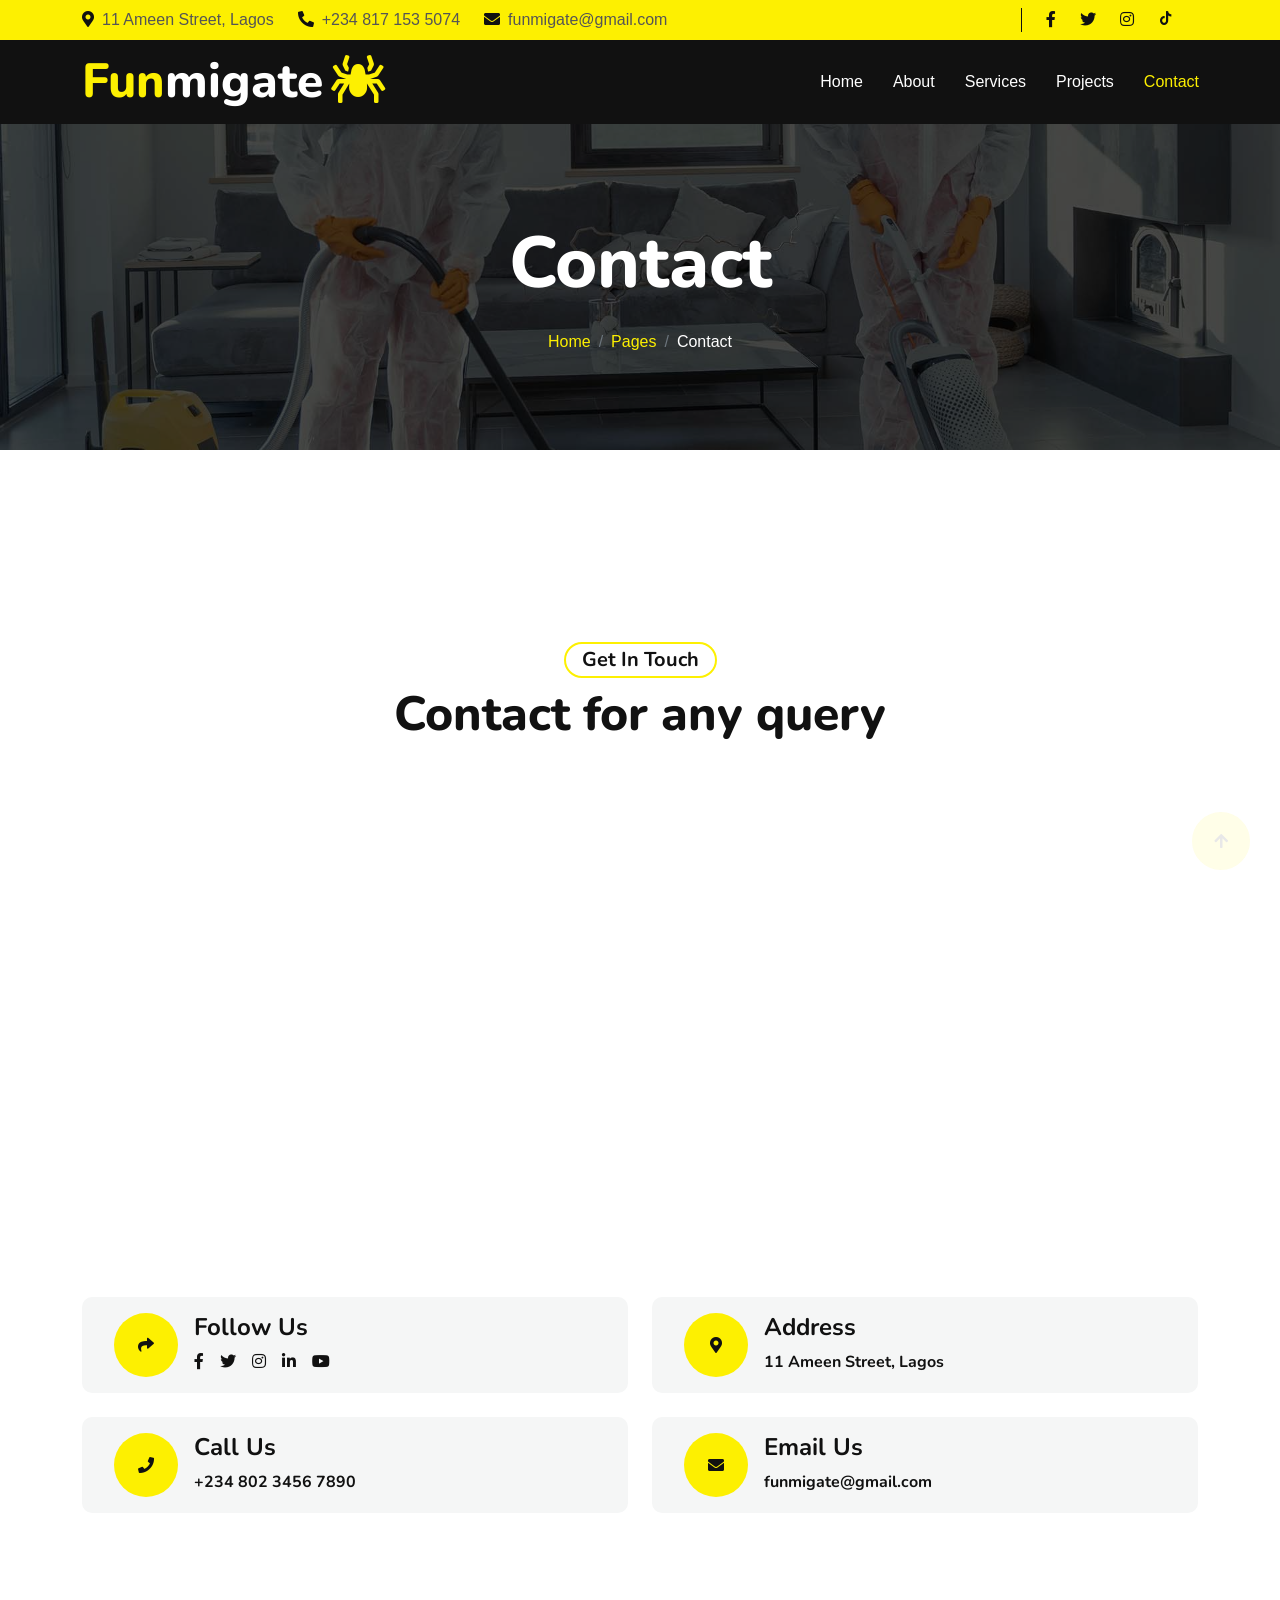
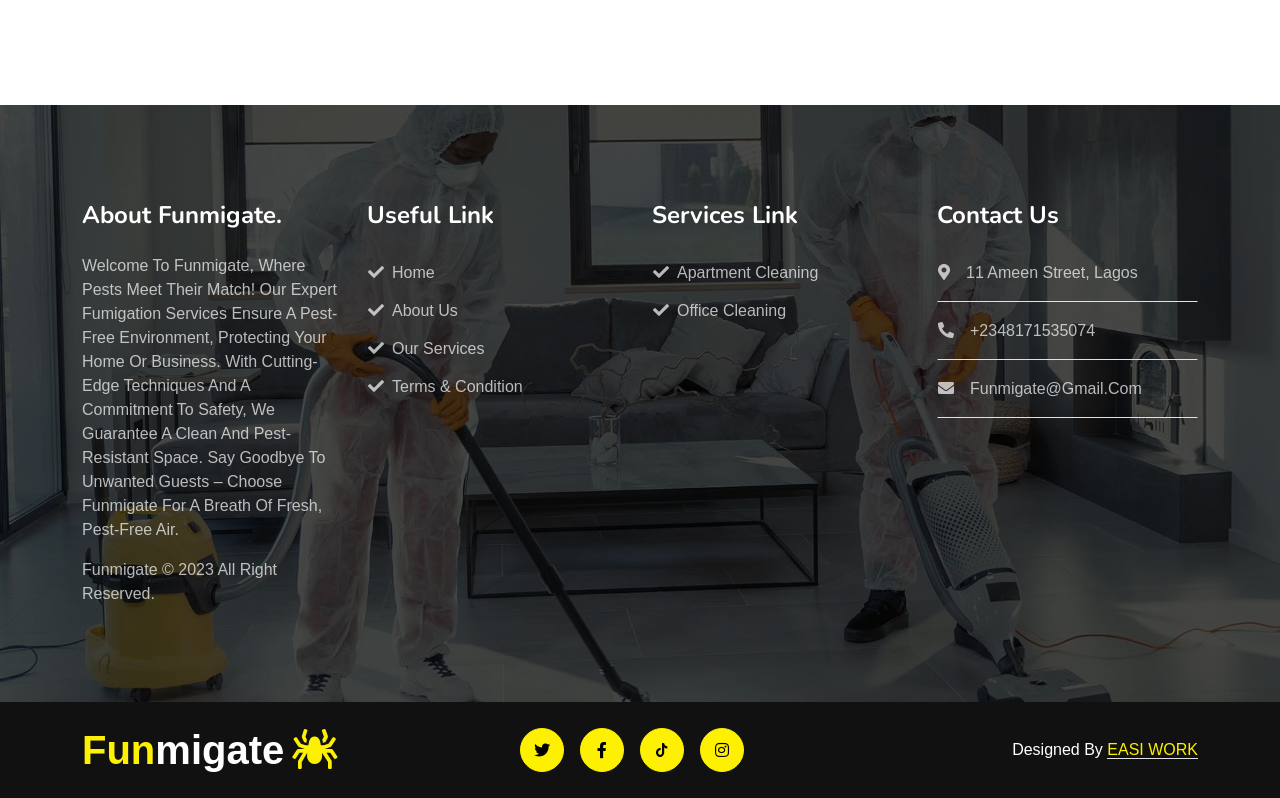
<file: contact.html>
<!DOCTYPE html>
<html lang="en">

    <head>
        <meta charset="utf-8">
        <title>Funmigate - Pest Control Service </title>
        <meta content="width=device-width, initial-scale=1.0" name="viewport">
        <meta content="" name="keywords">
        <meta content="" name="description">

        <!-- Google Web Fonts -->
        <link rel="preconnect" href="https://fonts.googleapis.com">
        <link rel="preconnect" href="https://fonts.gstatic.com" crossorigin>
        <link href="https://fonts.googleapis.com/css2?family=Nunito:wght@600;700;800&display=swap" rel="stylesheet"> 
        <link href="https://fonts.googleapis.com/css2?family=Open+Sans:wght@400;500&display=swap" rel="stylesheet">

        <!-- Icon Font Stylesheet -->
        <link href="https://cdnjs.cloudflare.com/ajax/libs/font-awesome/5.10.0/css/all.min.css" rel="stylesheet"><link href='https://unpkg.com/boxicons@2.1.4/css/boxicons.min.css' rel='stylesheet'>
        <link href="https://cdn.jsdelivr.net/npm/bootstrap-icons@1.4.1/font/bootstrap-icons.css" rel="stylesheet">

        <!-- Libraries Stylesheet -->
        <link href="lib/animate/animate.min.css" rel="stylesheet">
        <link href="lib/owlcarousel/assets/owl.carousel.min.css" rel="stylesheet">

        <!-- Customized Bootstrap Stylesheet -->
        <link href="css/bootstrap.min.css" rel="stylesheet">

        <!--  Stylesheet -->
        <link href="css/style.css" rel="stylesheet">
    </head>

    <body>
        <!-- Spinner Start -->
        <div id="spinner" class="show w-100 vh-100 bg-white position-fixed translate-middle top-50 start-50 d-flex align-items-center justify-content-center">
            <div class="spinner-grow text-primary" role="status"></div>
        </div>
        <!-- Spinner End -->

        <!-- Topbar Start -->
        <div class="container-fluid topbar-top bg-primary">
            <div class="container">
                <div class="d-flex justify-content-between topbar py-2">
                    <div class="d-flex align-items-center flex-shrink-0 topbar-info">
                        <a href="https://maps.app.goo.gl/FZhKtHqyZob9M21N9" class="me-4 text-secondary"><i class="fas fa-map-marker-alt me-2 text-dark"></i>11 Ameen Street, Lagos</a>
                        <a href="tel:+2348171535074" class="me-4 text-secondary"><i class="fas fa-phone-alt me-2 text-dark"></i>+234 817 153 5074</a>
                        <a href="mailto:funmigate@gmail.com" class="text-secondary"><i class="fas fa-envelope me-2 text-dark"></i>funmigate@gmail.com</a>
                    </div>
                    <div class="text-end pe-4 me-4 border-end border-dark search-btn">
                       </div>
                    <div class="d-flex align-items-center justify-content-center topbar-icon">
                        <a href="#" class="me-4"><i class="fab fa-facebook-f text-dark"></i></a>
                        <a href="#" class="me-4"><i class="fab fa-twitter text-dark"></i></a>
                        <a href="https://www.instagram.com/fun.migate/" class="me-4"><i class="fab fa-instagram text-dark"></i></a>
                        <a href="https://www.tiktok.com/@funmigate6?_t=8hFJRqCiL6U&_r=1" class="me-4"><i class='bx bxl-tiktok text-dark'></i></a>
                    </div>
                </div>
            </div>
        </div>
        <!-- Topbar End -->


        <!-- Navbar Start -->
        <div class="container-fluid bg-dark">
            <div class="container">
                <nav class="navbar navbar-dark navbar-expand-lg py-lg-0">
                    <a href="index.html" class="navbar-brand">
                        <h1 class="text-primary mb-0 display-5">Fun<span class="text-white">migate</span><i class="fa fa-spider text-primary ms-2"></i></h1>
                    </a>
                    <button class="navbar-toggler bg-primary" type="button" data-bs-toggle="collapse" data-bs-target="#navbarCollapse">
                        <span class="fa fa-bars text-dark"></span>
                    </button>
                    <div class="collapse navbar-collapse me-n3" id="navbarCollapse">
                        <div class="navbar-nav ms-auto">
                            <a href="index.html" class="nav-item nav-link">Home</a>
                            <a href="about.html" class="nav-item nav-link">About</a>
                            <a href="service.html" class="nav-item nav-link">Services</a>
                            <a href="project.html" class="nav-item nav-link">Projects</a>
                                                      <a href="contact.html" class="nav-item nav-link active">Contact</a>
                        </div>
                    </div>
                </nav>
            </div>
        </div>
        <!-- Navbar End -->

        
        <!-- Page Header Start -->
        <div class="container-fluid page-header py-5">
            <div class="container text-center py-5">
                <h1 class="display-2 text-white mb-4 animated slideInDown">Contact</h1>
                <nav aria-label="breadcrumb">
                    <ol class="breadcrumb justify-content-center mb-0 animated slideInDown">
                        <li class="breadcrumb-item"><a href="#">Home</a></li>
                        <li class="breadcrumb-item"><a href="#">Pages</a></li>
                        <li class="breadcrumb-item text-white" aria-current="page">Contact</li>
                    </ol>
                </nav>
            </div>
        </div>
        <!-- Page Header End -->


        <!-- Contact Start -->
        <div class="container-fluid py-5">
            <div class="container py-5">
                <div class="text-center mb-5 wow fadeInUp" data-wow-delay=".3s">
                    <h5 class="mb-2 px-3 py-1 text-dark rounded-pill d-inline-block border border-2 border-primary">Get In Touch</h5>
                    <h1 class="display-5 w-50 mx-auto">Contact for any query</h1>
                </div>
                <div class="row g-5 mb-5">
                    <div class="col-lg-6 wow fadeInUp" data-wow-delay=".3s">
                        <div class="h-100">
                            <iframe src="https://www.google.com/maps/embed?pb=!1m18!1m12!1m3!1d3308.5092601922447!2d3.3783153701213493!3d6.519488608810759!2m3!1f0!2f0!3f0!3m2!1i1024!2i768!4f13.1!3m3!1m2!1s0x103b8cfed075a691%3A0x5ca3f11d76b5d555!2s11%20Ameen%20St%2C%20Somolu%20101245%2C%20Lagos!5e1!3m2!1sen!2sng!4v1699610964154!5m2!1sen!2sng" width="500" height="450" style="border:0;" allowfullscreen="" loading="lazy" referrerpolicy="no-referrer-when-downgrade"></iframe>
                        </div>
                    </div>
                </div>
                
                <!--Contact Details Section--> 
                
                <div class="row g-4 wow fadeInUp" data-wow-delay=".3s" >
                    <div class="col-xxl-3 col-lg-6 col-md-6 col-sm-12">
                        <div class="d-flex bg-light p-3 rounded contact-btn-link">
                            <div class="flex-shrink-0 d-flex align-items-center justify-content-center bg-primary rounded-circle p-3 ms-3" style="width: 64px; height: 64px;">
                                <i class="fa fa-share text-dark"></i>
                            </div>
                            <div class="ms-3 contact-link">
                                <h4 class="text-dark">Follow Us</h4>
                                <div class="d-flex justify-content-center">
                                    <a class="pe-2" href="#"><i class="fab fa-facebook-f text-dark"></i></a>
                                    <a class="px-2" href="#"><i class="fab fa-twitter text-dark"></i></a>
                                    <a class="px-2" href="#"><i class="fab fa-instagram text-dark"></i></a>
                                    <a class="px-2" href="#"><i class="fab fa-linkedin-in text-dark"></i></a>
                                    <a class="px-2" href="#"><i class="fab fa-youtube text-dark"></i></a>
                                </div>
                            </div>
                        </div>
                    </div>
                    <div class="col-xxl-3 col-lg-6 col-md-6 col-sm-12">
                        <div class="d-flex bg-light p-3 rounded contact-btn-link">
                            <div class="d-flex align-items-center justify-content-center bg-primary rounded-circle p-3 ms-3" style="width: 64px; height: 64px;">
                                <i class="fas fa-map-marker-alt text-dark"></i>
                            </div>
                            <div class="ms-3 contact-link">
                                <h4 class="text-dark">Address</h4>
                                <a href="#">
                                    <h5 class="text-dark d-inline fs-6">11 Ameen Street, Lagos</h5>
                                </a>
                            </div>
                        </div>
                    </div>
                    <div class="col-xxl-3 col-lg-6 col-md-6 col-sm-12">
                        <div class="d-flex bg-light p-3 rounded contact-btn-link">
                            <div class="d-flex align-items-center justify-content-center bg-primary rounded-circle p-3 ms-3" style="width: 64px; height: 64px;">
                                <i class="fa fa-phone text-dark"></i>
                            </div>
                            <div class="ms-3 contact-link">
                                <h4 class="text-dark">Call Us</h4>
                                <a class="h5 text-dark fs-6" href="tel:+234 8023456789">+234 802 3456 7890</a>
                            </div>
                        </div>
                    </div>
                    <div class="col-xxl-3 col-lg-6 col-md-6 col-sm-12">
                        <div class="d-flex bg-light p-3 rounded contact-btn-link">
                            <div class="d-flex align-items-center justify-content-center bg-primary rounded-circle p-3 ms-3" style="width: 64px; height: 64px;">
                                <i class="fa fa-envelope text-dark"></i>
                            </div>
                            <div class="ms-3 contact-link">
                                <h4 class="text-dark">Email Us</h4>
                                <a class="h5 text-dark fs-6" href="#">funmigate@gmail.com</a>
                            </div>
                        </div>
                    </div>
                </div>
            </div>
        </div>
        <!-- Contact End -->


        <!-- Footer Start -->
        <div class="container-fluid footer py-5 wow fadeIn" data-wow-delay=".3s">
            <div class="container py-5">
                <div class="row g-4 footer-inner">
                    <div class="col-lg-3 col-md-6">
                        <div class="footer-item">
                            <h4 class="text-white fw-bold mb-4">About Funmigate.</h4>
                            <p>Welcome to Funmigate, where pests meet their match! Our expert fumigation services ensure a pest-free environment, protecting your home or business. With cutting-edge techniques and a commitment to safety, we guarantee a clean and pest-resistant space. Say goodbye to unwanted guests – choose Funmigate for a breath of fresh, pest-free air.</p>
                            <p class="mb-0"><a class="" href="#">Funmigate </a> &copy; 2023 All Right Reserved.</p>
                        </div>
                    </div>
                    <div class="col-lg-3 col-md-6">
                        <div class="footer-item">
                            <h4 class="text-white fw-bold mb-4">Useful Link</h4>
                            <div class="d-flex flex-column align-items-start">
                                <a class="btn btn-link ps-0" href="index.html"><i class="fa fa-check me-2"></i>Home</a>
                                <a class="btn btn-link ps-0" href="about.html"><i class="fa fa-check me-2"></i>About Us</a>
                                <a class="btn btn-link ps-0" href="service.html"><i class="fa fa-check me-2"></i>Our Services</a>
                                <a class="btn btn-link ps-0" href="404.html"><i class="fa fa-check me-2"></i>Terms & Condition</a>
                            </div>
                        </div>
                    </div>
                    <div class="col-lg-3 col-md-6">
                        <div class="footer-item">
                            <h4 class="text-white fw-bold mb-4">Services Link</h4>
                            <div class="d-flex flex-column align-items-start">
                                <a class="btn btn-link ps-0" href=""><i class="fa fa-check me-2"></i>Apartment Cleaning</a>
                                <a class="btn btn-link ps-0" href=""><i class="fa fa-check me-2"></i>Office Cleaning</a>

                            </div>
                            
                        </div>
                    </div>
                    <div class="col-lg-3 col-md-6">
                        <div class="footer-item">
                            <h4 class="text-white fw-bold mb-4">Contact Us</h4>
                            <a href="https://maps.app.goo.gl/FZhKtHqyZob9M21N9" class="btn btn-link w-100 text-start ps-0 pb-3 border-bottom rounded-0"><i class="fa fa-map-marker-alt me-3"></i>11 Ameen Street, Lagos</a>
                            <a href="tel:+2348171535074" class="btn btn-link w-100 text-start ps-0 py-3 border-bottom rounded-0">
  <i class="fa fa-phone-alt me-3"></i>+2348171535074
</a>
                            <a href="mailto:funmigate@gmail.com" class="btn btn-link w-100 text-start ps-0 py-3 border-bottom rounded-0">
                            <i class="fa fa-envelope me-3"></i>funmigate@gmail.com</a>

                        </div>
                    </div>
                </div>
            </div>
        </div>
        <!-- Footer End -->



        <!-- Copyright Start -->
        <div class="container-fluid copyright bg-dark py-4">
            <div class="container">
                <div class="row">
                    <div class="col-md-4 text-center text-md-start mb-3 mb-md-0">
                        <a href="#" class="text-primary mb-0 display-6">Fun<span class="text-white">migate</span><i class="fa fa-spider text-primary ms-2"></i></a>
                    </div>
                    <div class="col-md-4 copyright-btn text-center text-md-start mb-3 mb-md-0 flex-shrink-0">
                        <a class="btn btn-primary rounded-circle me-3 copyright-icon" href=""><i class="fab fa-twitter"></i></a>
                        <a class="btn btn-primary rounded-circle me-3 copyright-icon" href=""><i class="fab fa-facebook-f"></i></a>
                        <a class="btn btn-primary rounded-circle me-3 copyright-icon" href="https://www.tiktok.com/@funmigate6?_t=8hFJRqCiL6U&_r=1"><i class='bx bxl-tiktok'></i></a>
                        <a class="btn btn-primary rounded-circle me-3 copyright-icon" href="https://www.instagram.com/fun.migate/"><i class="fab fa-instagram "></i></a>
                    </div>
                    <div class="col-md-4 my-auto text-center text-md-end text-white">
                        Designed By <a class="border-bottom" href="#">EASI WORK</a>
                    </div>
                </div>
            </div>
        </div>
        <!-- Copyright End -->
        

        <!-- Back to Top -->
        <a href="#" class="btn btn-primary rounded-circle border-3 back-to-top"><i class="fa fa-arrow-up"></i></a>

        
        <!-- JavaScript Libraries -->
        <script src="https://ajax.googleapis.com/ajax/libs/jquery/3.6.4/jquery.min.js"></script>
        <script src="https://code.jquery.com/jquery-3.4.1.min.js"></script>
        <script src="https://cdn.jsdelivr.net/npm/bootstrap@5.0.0/dist/js/bootstrap.bundle.min.js"></script>
        <script src="lib/wow/wow.min.js"></script>
        <script src="lib/easing/easing.min.js"></script>
        <script src="lib/waypoints/waypoints.min.js"></script>
        <script src="lib/owlcarousel/owl.carousel.min.js"></script>

        <!--  Javascript -->
        <script src="js/main.js"></script>
    </body>

</html>
</file>
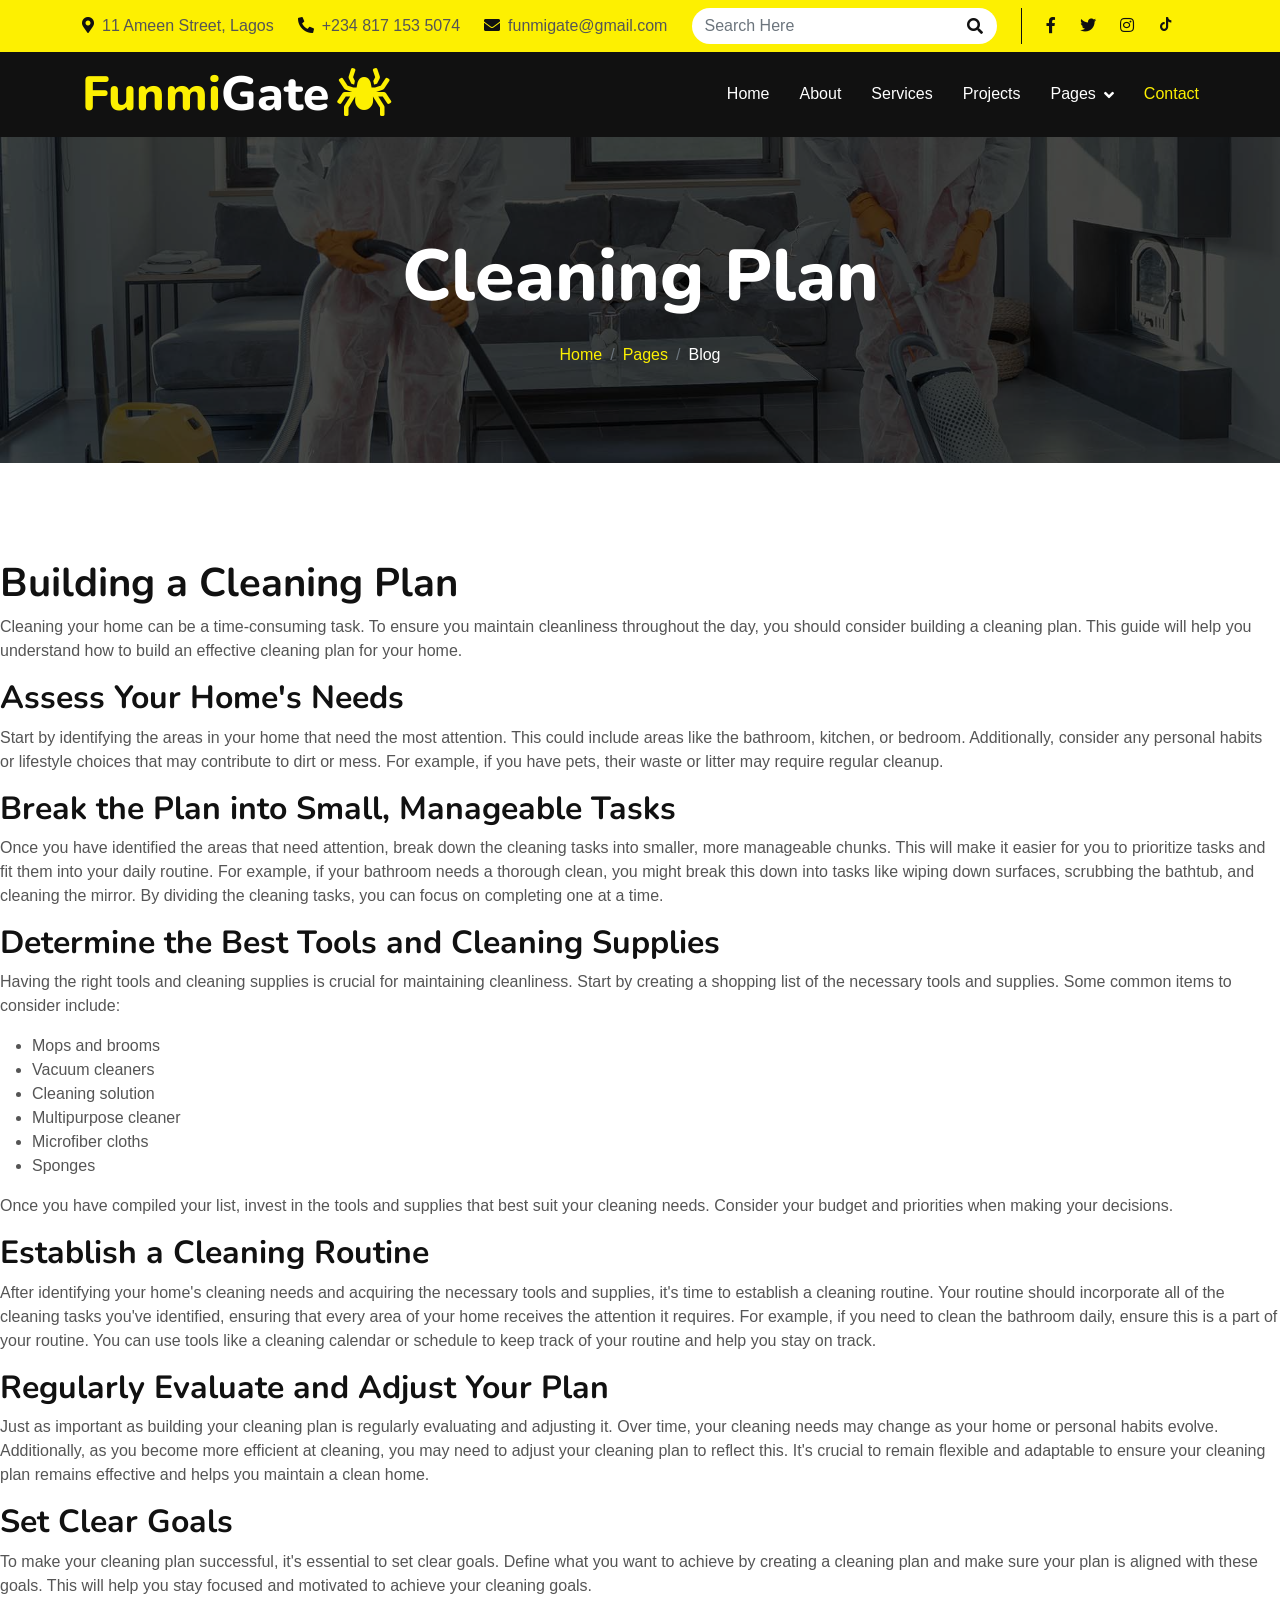
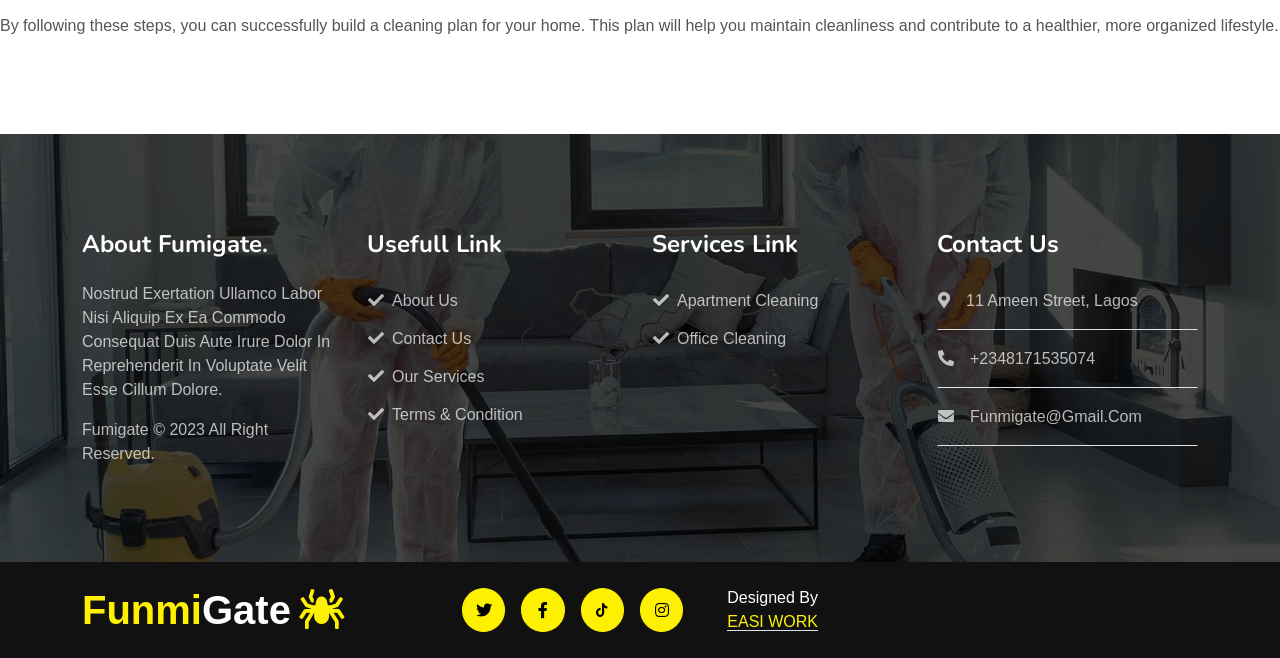
<file: gg.html>
<!DOCTYPE html>
<html lang="en">
<head>
    <meta charset="utf-8">
        <title>Cleaning Plan Blog</title>
        <meta content="width=device-width, initial-scale=1.0" name="viewport">
        <meta content="" name="keywords">
        <meta content="" name="description">

        <!-- Google Web Fonts -->
        <link rel="preconnect" href="https://fonts.googleapis.com">
        <link rel="preconnect" href="https://fonts.gstatic.com" crossorigin>
        <link href="https://fonts.googleapis.com/css2?family=Nunito:wght@600;700;800&display=swap" rel="stylesheet"> 
        <link href="https://fonts.googleapis.com/css2?family=Open+Sans:wght@400;500&display=swap" rel="stylesheet">

        <!-- Icon Font Stylesheet -->
        <link href="https://cdnjs.cloudflare.com/ajax/libs/font-awesome/5.10.0/css/all.min.css" rel="stylesheet"><link href='https://unpkg.com/boxicons@2.1.4/css/boxicons.min.css' rel='stylesheet'>
        <link href="https://cdn.jsdelivr.net/npm/bootstrap-icons@1.4.1/font/bootstrap-icons.css" rel="stylesheet">

        <!-- Libraries Stylesheet -->
        <link href="lib/animate/animate.min.css" rel="stylesheet">
        <link href="lib/owlcarousel/assets/owl.carousel.min.css" rel="stylesheet">

        <!-- Customized Bootstrap Stylesheet -->
        <link href="css/bootstrap.min.css" rel="stylesheet">

        <!--  Stylesheet -->
        <link href="css/style.css" rel="stylesheet">
</head>
<body>
    <!-- <div id="spinner" class="show w-100 vh-100 bg-white position-fixed translate-middle top-50 start-50 d-flex align-items-center justify-content-center">
        <div class="spinner-grow text-primary" role="status"></div>
    </div>
    Spinner End -->

    <!-- Topbar Start -->
    <div class="container-fluid topbar-top bg-primary">
        <div class="container">
            <div class="d-flex justify-content-between topbar py-2">
                <div class="d-flex align-items-center flex-shrink-0 topbar-info">
                    <a href="https://maps.app.goo.gl/FZhKtHqyZob9M21N9" class="me-4 text-secondary"><i class="fas fa-map-marker-alt me-2 text-dark"></i>11 Ameen Street, Lagos</a>
                    <a href="tel:+2348171535074" class="me-4 text-secondary"><i class="fas fa-phone-alt me-2 text-dark"></i>+234 817 153 5074</a>
                    <a href="mailto:funmigate@gmail.com" class="text-secondary"><i class="fas fa-envelope me-2 text-dark"></i>funmigate@gmail.com</a>
                </div>
                <div class="text-end pe-4 me-4 border-end border-dark search-btn">
                    <div class="search-form">
                        <form method="post" action="index.html">
                            <div class="form-group">
                                <div class="d-flex">
                                    <input type="search" class="form-control border-0 rounded-pill" name="search-input" value="" placeholder="Search Here" required=""/>
                                    <button type="submit" value="Search Now!" class="btn"><i class="fa fa-search text-dark"></i></button>
                                </div>
                            </div>
                        </form>
                    </div>
                </div>
                <div class="d-flex align-items-center justify-content-center topbar-icon">
                    <a href="#" class="me-4"><i class="fab fa-facebook-f text-dark"></i></a>
                    <a href="#" class="me-4"><i class="fab fa-twitter text-dark"></i></a>
                    <a href="#" class="me-4"><i class="fab fa-instagram text-dark"></i></a>
                    <a href="#" class="me-4"><i class='bx bxl-tiktok text-dark'></i></a>
                </div>
            </div>
        </div>
    </div>
    <!-- Topbar End -->


    <!-- Navbar Start -->
    <div class="container-fluid bg-dark">
        <div class="container">
            <nav class="navbar navbar-dark navbar-expand-lg py-lg-0">
                <a href="index.html" class="navbar-brand">
                    <h1 class="text-primary mb-0 display-5">Funmi<span class="text-white">Gate</span><i class="fa fa-spider text-primary ms-2"></i></h1>
                </a>
                <button class="navbar-toggler bg-primary" type="button" data-bs-toggle="collapse" data-bs-target="#navbarCollapse">
                    <span class="fa fa-bars text-dark"></span>
                </button>
                <div class="collapse navbar-collapse me-n3" id="navbarCollapse">
                    <div class="navbar-nav ms-auto">
                        <a href="index.html" class="nav-item nav-link">Home</a>
                        <a href="about.html" class="nav-item nav-link">About</a>
                        <a href="service.html" class="nav-item nav-link">Services</a>
                        <a href="project.html" class="nav-item nav-link">Projects</a>
                        <div class="nav-item dropdown">
                            <a href="#" class="nav-link dropdown-toggle" data-bs-toggle="dropdown">Pages</a>
                            <div class="dropdown-menu m-0 bg-primary">
                                <a href="price.html" class="dropdown-item">Pricing Plan</a>
                                <a href="blog.html" class="dropdown-item">Blog Post</a>
                                <a href="team.html" class="dropdown-item">Team Members</a>
                                <a href="testimonial.html" class="dropdown-item">Testimonial</a>
                                <a href="404.html" class="dropdown-item">404 Page</a>
                            </div>
                        </div>
                        <a href="contact.html" class="nav-item nav-link active">Contact</a>
                    </div>
                </div>
            </nav>
        </div>
    </div>
    <!-- Navbar End -->

    
    <!-- Page Header Start -->
    <div class="container-fluid page-header py-5">
        <div class="container text-center py-5">
            <h1 class="display-2 text-white mb-4 animated slideInDown">Cleaning Plan</h1>
            <nav aria-label="breadcrumb">
                <ol class="breadcrumb justify-content-center mb-0 animated slideInDown">
                    <li class="breadcrumb-item"><a href="#">Home</a></li>
                    <li class="breadcrumb-item"><a href="#">Pages</a></li>
                    <li class="breadcrumb-item text-white" aria-current="page">Blog</li>
                </ol>
            </nav>
        </div>
    </div>
    <!-- Page Header End -->      
    <h1>Building a Cleaning Plan</h1>
    <p>Cleaning your home can be a time-consuming task. To ensure you maintain cleanliness throughout the day, you should consider building a cleaning plan. This guide will help you understand how to build an effective cleaning plan for your home.</p>

    <h2>Assess Your Home's Needs</h2>
    <p>Start by identifying the areas in your home that need the most attention. This could include areas like the bathroom, kitchen, or bedroom. Additionally, consider any personal habits or lifestyle choices that may contribute to dirt or mess. For example, if you have pets, their waste or litter may require regular cleanup.</p>

    <h2>Break the Plan into Small, Manageable Tasks</h2>
    <p>Once you have identified the areas that need attention, break down the cleaning tasks into smaller, more manageable chunks. This will make it easier for you to prioritize tasks and fit them into your daily routine. For example, if your bathroom needs a thorough clean, you might break this down into tasks like wiping down surfaces, scrubbing the bathtub, and cleaning the mirror. By dividing the cleaning tasks, you can focus on completing one at a time.</p>

    <h2>Determine the Best Tools and Cleaning Supplies</h2>
    <p>Having the right tools and cleaning supplies is crucial for maintaining cleanliness. Start by creating a shopping list of the necessary tools and supplies. Some common items to consider include:</p>
    <ul>
        <li>Mops and brooms</li>
        <li>Vacuum cleaners</li>
        <li>Cleaning solution</li>
        <li>Multipurpose cleaner</li>
        <li>Microfiber cloths</li>
        <li>Sponges</li>
    </ul>
    <p>Once you have compiled your list, invest in the tools and supplies that best suit your cleaning needs. Consider your budget and priorities when making your decisions.</p>

    <h2> Establish a Cleaning Routine</h2>
    <p>After identifying your home's cleaning needs and acquiring the necessary tools and supplies, it's time to establish a cleaning routine. Your routine should incorporate all of the cleaning tasks you've identified, ensuring that every area of your home receives the attention it requires. For example, if you need to clean the bathroom daily, ensure this is a part of your routine. You can use tools like a cleaning calendar or schedule to keep track of your routine and help you stay on track.</p>

    <h2>Regularly Evaluate and Adjust Your Plan</h2>
    <p>Just as important as building your cleaning plan is regularly evaluating and adjusting it. Over time, your cleaning needs may change as your home or personal habits evolve. Additionally, as you become more efficient at cleaning, you may need to adjust your cleaning plan to reflect this. It's crucial to remain flexible and adaptable to ensure your cleaning plan remains effective and helps you maintain a clean home.</p>

    <h2>Set Clear Goals</h2>
    <p>To make your cleaning plan successful, it's essential to set clear goals. Define what you want to achieve by creating a cleaning plan and make sure your plan is aligned with these goals. This will help you stay focused and motivated to achieve your cleaning goals.</p>

    <p>By following these steps, you can successfully build a cleaning plan for your home. This plan will help you maintain cleanliness and contribute to a healthier, more organized lifestyle.</p>

    
        <!-- Footer Start -->
        <div class="container-fluid footer py-5 wow fadeIn" data-wow-delay=".3s">
            <div class="container py-5">
                <div class="row g-4 footer-inner">
                    <div class="col-lg-3 col-md-6">
                        <div class="footer-item">
                            <h4 class="text-white fw-bold mb-4">About Fumigate.</h4>
                            <p>Nostrud exertation ullamco labor nisi aliquip ex ea commodo consequat duis aute irure dolor in reprehenderit in voluptate velit esse cillum dolore.</p>
                            <p class="mb-0"><a class="" href="#">Fumigate </a> &copy; 2023 All Right Reserved.</p>
                        </div>
                    </div>
                    <div class="col-lg-3 col-md-6">
                        <div class="footer-item">
                            <h4 class="text-white fw-bold mb-4">Usefull Link</h4>
                            <div class="d-flex flex-column align-items-start">
                                <a class="btn btn-link ps-0" href=""><i class="fa fa-check me-2"></i>About Us</a>
                                <a class="btn btn-link ps-0" href=""><i class="fa fa-check me-2"></i>Contact Us</a>
                                <a class="btn btn-link ps-0" href=""><i class="fa fa-check me-2"></i>Our Services</a>
                                <a class="btn btn-link ps-0" href=""><i class="fa fa-check me-2"></i>Terms & Condition</a>
                            </div>
                        </div>
                    </div>
                    <div class="col-lg-3 col-md-6">
                        <div class="footer-item">
                            <h4 class="text-white fw-bold mb-4">Services Link</h4>
                            <div class="d-flex flex-column align-items-start">
                                <a class="btn btn-link ps-0" href=""><i class="fa fa-check me-2"></i>Apartment Cleaning</a>
                                <a class="btn btn-link ps-0" href=""><i class="fa fa-check me-2"></i>Office Cleaning</a>

                            </div>
                            
                        </div>
                    </div>
                    <div class="col-lg-3 col-md-6">
                        <div class="footer-item">
                            <h4 class="text-white fw-bold mb-4">Contact Us</h4>
                            <a href="https://maps.app.goo.gl/FZhKtHqyZob9M21N9" class="btn btn-link w-100 text-start ps-0 pb-3 border-bottom rounded-0"><i class="fa fa-map-marker-alt me-3"></i>11 Ameen Street, Lagos</a>
                            <a href="tel:+2348171535074" class="btn btn-link w-100 text-start ps-0 py-3 border-bottom rounded-0">
  <i class="fa fa-phone-alt me-3"></i>+2348171535074
</a>
                            <a href="mailto:funmigate@gmail.com" class="btn btn-link w-100 text-start ps-0 py-3 border-bottom rounded-0">
                            <i class="fa fa-envelope me-3"></i>funmigate@gmail.com</a>

                        </div>
                    </div>
                </div>
            </div>
        </div>
        <!-- Footer End -->



        <!-- Copyright Start -->
        <div class="container-fluid copyright bg-dark py-4">
            <div class="container">
                <div class="row">
                    <div class="col-md-4 text-center text-md-start mb-3 mb-md-0">
                        <a href="#" class="text-primary mb-0 display-6">Funmi<span class="text-white">Gate</span><i class="fa fa-spider text-primary ms-2"></i></a>
                    </div>
                    <div class="col-md-4 copyright-btn text-center text-md-start mb-3 mb-md-0 flex-shrink-0">
                        <a class="btn btn-primary rounded-circle me-3 copyright-icon" href=""><i class="fab fa-twitter"></i></a>
                        <a class="btn btn-primary rounded-circle me-3 copyright-icon" href=""><i class="fab fa-facebook-f"></i></a>
                        
<a class="btn btn-primary rounded-circle me-3 copyright-icon" href="https://www.tiktok.com/@funmigate6?_t=8hFJRqCiL6U&_r=1"><i class='bx bxl-tiktok'></i></a>
                        <a class="btn btn-primary rounded-circle me-3 copyright-icon" href="https://www.instagram.com/fun.migate/"><i class="fab fa-instagram "></i></a>
                    <div class="col-md-4 my-auto text-center text-md-end text-white">
                        <!--/*** This  is free as long as you keep the below author’s credit link/attribution link/backlink. ***/-->
                        <!--/*** If you'd like to use the  without the below author’s credit link/attribution link/backlink, ***/-->
                        <!--/*** you can purchase the Credit Removal License from "#/credit-removal". ***/-->
                        Designed By <a class="border-bottom" href="#">EASI WORK</a>
                    </div>
                </div>
            </div>
        </div>
        <!-- Copyright End -->
        

        <!-- Back to Top -->
        <a href="#" class="btn btn-primary rounded-circle border-3 back-to-top"><i class="fa fa-arrow-up"></i></a>

        
        <!-- JavaScript Libraries -->
        <script src="https://ajax.googleapis.com/ajax/libs/jquery/3.6.4/jquery.min.js"></script>
        <script src="https://code.jquery.com/jquery-3.4.1.min.js"></script>
        <script src="https://cdn.jsdelivr.net/npm/bootstrap@5.0.0/dist/js/bootstrap.bundle.min.js"></script>
        <script src="lib/wow/wow.min.js"></script>
        <script src="lib/easing/easing.min.js"></script>
        <script src="lib/waypoints/waypoints.min.js"></script>
        <script src="lib/owlcarousel/owl.carousel.min.js"></script>

        <!--  Javascript -->
        <script src="js/main.js"></script>
</body>
</html>
</file>
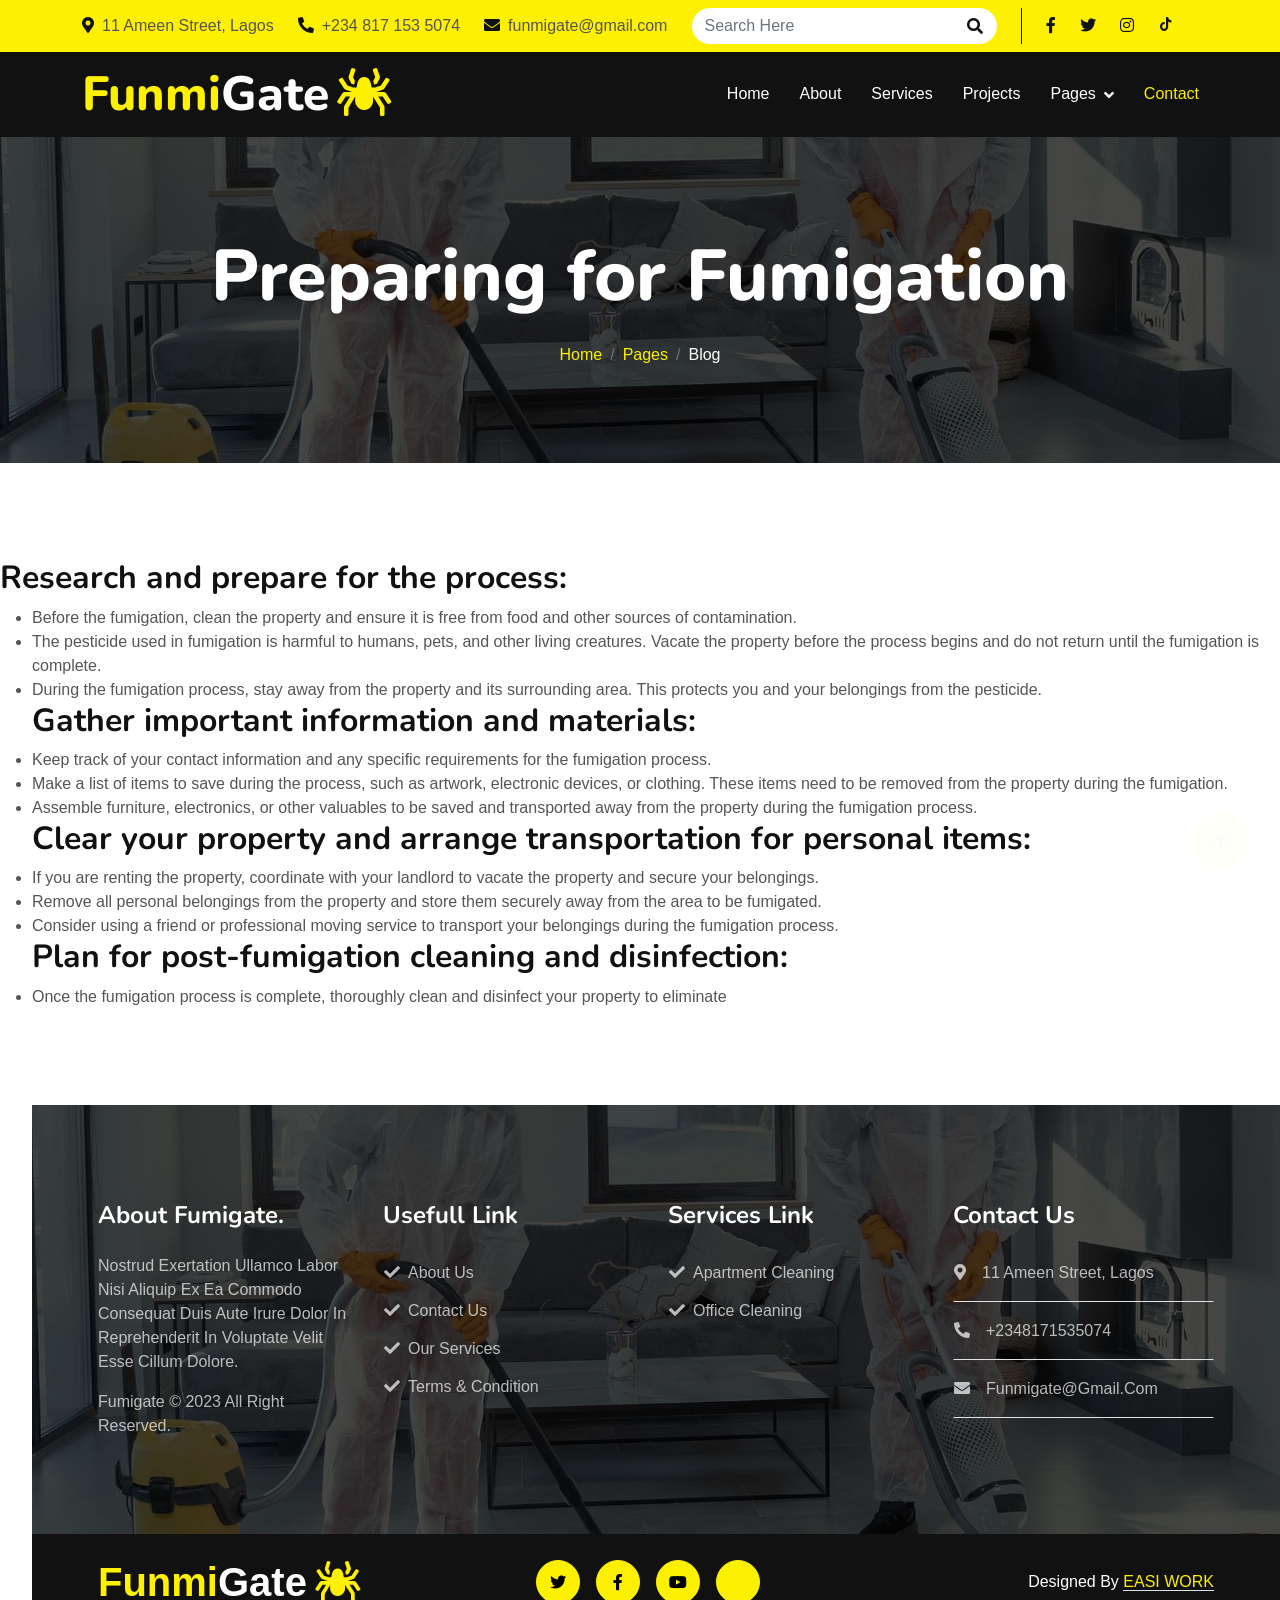
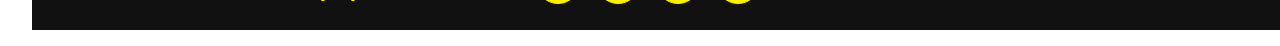
<file: k.html>
<!DOCTYPE html>
<html lang="en">
<head>
    <meta charset="UTF-8">
    <meta name="viewport" content="width=device-width, initial-scale=1.0">
    <title>Preparing for Fumigation</title>
    <meta content="width=device-width, initial-scale=1.0" name="viewport">
        <meta content="" name="keywords">
        <meta content="" name="description">

        <!-- Google Web Fonts -->
        <link rel="preconnect" href="https://fonts.googleapis.com">
        <link rel="preconnect" href="https://fonts.gstatic.com" crossorigin>
        <link href="https://fonts.googleapis.com/css2?family=Nunito:wght@600;700;800&display=swap" rel="stylesheet"> 
        <link href="https://fonts.googleapis.com/css2?family=Open+Sans:wght@400;500&display=swap" rel="stylesheet">

        <!-- Icon Font Stylesheet -->
        <link href="https://cdnjs.cloudflare.com/ajax/libs/font-awesome/5.10.0/css/all.min.css" rel="stylesheet"><link href='https://unpkg.com/boxicons@2.1.4/css/boxicons.min.css' rel='stylesheet'>
        <link href="https://cdn.jsdelivr.net/npm/bootstrap-icons@1.4.1/font/bootstrap-icons.css" rel="stylesheet">

        <!-- Libraries Stylesheet -->
        <link href="lib/animate/animate.min.css" rel="stylesheet">
        <link href="lib/owlcarousel/assets/owl.carousel.min.css" rel="stylesheet">

        <!-- Customized Bootstrap Stylesheet -->
        <link href="css/bootstrap.min.css" rel="stylesheet">

        <!--  Stylesheet -->
        <link href="css/style.css" rel="stylesheet">
</head>
<body>
    <div id="spinner" class="show w-100 vh-100 bg-white position-fixed translate-middle top-50 start-50 d-flex align-items-center justify-content-center">
        <div class="spinner-grow text-primary" role="status"></div>
    </div>
    <!-- Spinner End  -->

    <!-- Topbar Start -->
    <div class="container-fluid topbar-top bg-primary">
        <div class="container">
            <div class="d-flex justify-content-between topbar py-2">
                <div class="d-flex align-items-center flex-shrink-0 topbar-info">
                    <a href="https://maps.app.goo.gl/FZhKtHqyZob9M21N9" class="me-4 text-secondary"><i class="fas fa-map-marker-alt me-2 text-dark"></i>11 Ameen Street, Lagos</a>
                    <a href="tel:+2348171535074" class="me-4 text-secondary"><i class="fas fa-phone-alt me-2 text-dark"></i>+234 817 153 5074</a>
                    <a href="mailto:funmigate@gmail.com" class="text-secondary"><i class="fas fa-envelope me-2 text-dark"></i>funmigate@gmail.com</a>
                </div>
                <div class="text-end pe-4 me-4 border-end border-dark search-btn">
                    <div class="search-form">
                        <form method="post" action="index.html">
                            <div class="form-group">
                                <div class="d-flex">
                                    <input type="search" class="form-control border-0 rounded-pill" name="search-input" value="" placeholder="Search Here" required=""/>
                                    <button type="submit" value="Search Now!" class="btn"><i class="fa fa-search text-dark"></i></button>
                                </div>
                            </div>
                        </form>
                    </div>
                </div>
                <div class="d-flex align-items-center justify-content-center topbar-icon">
                    <a href="#" class="me-4"><i class="fab fa-facebook-f text-dark"></i></a>
                    <a href="#" class="me-4"><i class="fab fa-twitter text-dark"></i></a>
                    <a href="#" class="me-4"><i class="fab fa-instagram text-dark"></i></a>
                    <a href="#" class="me-4"><i class='bx bxl-tiktok text-dark'></i></a>
                </div>
            </div>
        </div>
    </div>
    <!-- Topbar End -->


    <!-- Navbar Start -->
    <div class="container-fluid bg-dark">
        <div class="container">
            <nav class="navbar navbar-dark navbar-expand-lg py-lg-0">
                <a href="index.html" class="navbar-brand">
                    <h1 class="text-primary mb-0 display-5">Funmi<span class="text-white">Gate</span><i class="fa fa-spider text-primary ms-2"></i></h1>
                </a>
                <button class="navbar-toggler bg-primary" type="button" data-bs-toggle="collapse" data-bs-target="#navbarCollapse">
                    <span class="fa fa-bars text-dark"></span>
                </button>
                <div class="collapse navbar-collapse me-n3" id="navbarCollapse">
                    <div class="navbar-nav ms-auto">
                        <a href="index.html" class="nav-item nav-link">Home</a>
                        <a href="about.html" class="nav-item nav-link">About</a>
                        <a href="service.html" class="nav-item nav-link">Services</a>
                        <a href="project.html" class="nav-item nav-link">Projects</a>
                        <div class="nav-item dropdown">
                            <a href="#" class="nav-link dropdown-toggle" data-bs-toggle="dropdown">Pages</a>
                            <div class="dropdown-menu m-0 bg-primary">
                                <a href="price.html" class="dropdown-item">Pricing Plan</a>
                                <a href="blog.html" class="dropdown-item">Blog Post</a>
                                <a href="team.html" class="dropdown-item">Team Members</a>
                                <a href="testimonial.html" class="dropdown-item">Testimonial</a>
                                <a href="404.html" class="dropdown-item">404 Page</a>
                            </div>
                        </div>
                        <a href="contact.html" class="nav-item nav-link active">Contact</a>
                    </div>
                </div>
            </nav>
        </div>
    </div>
    <!-- Navbar End -->

    
    <!-- Page Header Start -->
    <div class="container-fluid page-header py-5">
        <div class="container text-center py-5">
            <h1 class="display-2 text-white mb-4 animated slideInDown">Preparing for Fumigation</h1>
            <nav aria-label="breadcrumb">
                <ol class="breadcrumb justify-content-center mb-0 animated slideInDown">
                    <li class="breadcrumb-item"><a href="#">Home</a></li>
                    <li class="breadcrumb-item"><a href="#">Pages</a></li>
                    <li class="breadcrumb-item text-white" aria-current="page">Blog</li>
                </ol>
            </nav>
        </div>
    </div>
    <!-- Page Header End --> 
    <h2>Research and prepare for the process:</h2> <ul> <li>Before the fumigation, clean the property and ensure it is free from food and other sources of contamination.</li> <li>The pesticide used in fumigation is harmful to humans, pets, and other living creatures. Vacate the property before the process begins and do not return until the fumigation is complete.</li> <li>During the fumigation process, stay away from the property and its surrounding area. This protects you and your belongings from the pesticide.</li> <h2>Gather important information and materials:</h2>  <li>Keep track of your contact information and any specific requirements for the fumigation process.</li> <li>Make a list of items to save during the process, such as artwork, electronic devices, or clothing. These items need to be removed from the property during the fumigation.</li> <li>Assemble furniture, electronics, or other valuables to be saved and transported away from the property during the fumigation process.</li>  <h2>Clear your property and arrange transportation for personal items:</h2>  <li>If you are renting the property, coordinate with your landlord to vacate the property and secure your belongings.</li> <li>Remove all personal belongings from the property and store them securely away from the area to be fumigated.</li> <li>Consider using a friend or professional moving service to transport your belongings during the fumigation process.</li> <h2>Plan for post-fumigation cleaning and disinfection:</h2> <li>Once the fumigation process is complete, thoroughly clean and disinfect your property to eliminate
           
        <!-- Footer Start -->
        <div class="container-fluid footer py-5 wow fadeIn" data-wow-delay=".3s">
            <div class="container py-5">
                <div class="row g-4 footer-inner">
                    <div class="col-lg-3 col-md-6">
                        <div class="footer-item">
                            <h4 class="text-white fw-bold mb-4">About Fumigate.</h4>
                            <p>Nostrud exertation ullamco labor nisi aliquip ex ea commodo consequat duis aute irure dolor in reprehenderit in voluptate velit esse cillum dolore.</p>
                            <p class="mb-0"><a class="" href="#">Fumigate </a> &copy; 2023 All Right Reserved.</p>
                        </div>
                    </div>
                    <div class="col-lg-3 col-md-6">
                        <div class="footer-item">
                            <h4 class="text-white fw-bold mb-4">Usefull Link</h4>
                            <div class="d-flex flex-column align-items-start">
                                <a class="btn btn-link ps-0" href=""><i class="fa fa-check me-2"></i>About Us</a>
                                <a class="btn btn-link ps-0" href=""><i class="fa fa-check me-2"></i>Contact Us</a>
                                <a class="btn btn-link ps-0" href=""><i class="fa fa-check me-2"></i>Our Services</a>
                                <a class="btn btn-link ps-0" href=""><i class="fa fa-check me-2"></i>Terms & Condition</a>
                            </div>
                        </div>
                    </div>
                    <div class="col-lg-3 col-md-6">
                        <div class="footer-item">
                            <h4 class="text-white fw-bold mb-4">Services Link</h4>
                            <div class="d-flex flex-column align-items-start">
                                <a class="btn btn-link ps-0" href=""><i class="fa fa-check me-2"></i>Apartment Cleaning</a>
                                <a class="btn btn-link ps-0" href=""><i class="fa fa-check me-2"></i>Office Cleaning</a>

                            </div>
                            
                        </div>
                    </div>
                    <div class="col-lg-3 col-md-6">
                        <div class="footer-item">
                            <h4 class="text-white fw-bold mb-4">Contact Us</h4>
                            <a href="https://maps.app.goo.gl/FZhKtHqyZob9M21N9" class="btn btn-link w-100 text-start ps-0 pb-3 border-bottom rounded-0"><i class="fa fa-map-marker-alt me-3"></i>11 Ameen Street, Lagos</a>
                            <a href="tel:+2348171535074" class="btn btn-link w-100 text-start ps-0 py-3 border-bottom rounded-0">
  <i class="fa fa-phone-alt me-3"></i>+2348171535074
</a>
                            <a href="mailto:funmigate@gmail.com" class="btn btn-link w-100 text-start ps-0 py-3 border-bottom rounded-0">
                            <i class="fa fa-envelope me-3"></i>funmigate@gmail.com</a>

                        </div>
                    </div>
                </div>
            </div>
        </div>
        <!-- Footer End -->



        <!-- Copyright Start -->
        <div class="container-fluid copyright bg-dark py-4">
            <div class="container">
                <div class="row">
                    <div class="col-md-4 text-center text-md-start mb-3 mb-md-0">
                        <a href="#" class="text-primary mb-0 display-6">Funmi<span class="text-white">Gate</span><i class="fa fa-spider text-primary ms-2"></i></a>
                    </div>
                    <div class="col-md-4 copyright-btn text-center text-md-start mb-3 mb-md-0 flex-shrink-0">
                        <a class="btn btn-primary rounded-circle me-3 copyright-icon" href=""><i class="fab fa-twitter"></i></a>
                        <a class="btn btn-primary rounded-circle me-3 copyright-icon" href=""><i class="fab fa-facebook-f"></i></a>
                        <a class="btn btn-primary rounded-circle me-3 copyright-icon" href=""><i class="fab fa-youtube"></i></a>
                        <a class="btn btn-primary rounded-circle me-3 copyright-icon" href="https://www.instagram.com/fun.migate/"><i class="fab fa-instagram-in"></i></a>
                    </div>
                    <div class="col-md-4 my-auto text-center text-md-end text-white">
                        <!--/*** This  is free as long as you keep the below author’s credit link/attribution link/backlink. ***/-->
                        <!--/*** If you'd like to use the  without the below author’s credit link/attribution link/backlink, ***/-->
                        <!--/*** you can purchase the Credit Removal License from "#/credit-removal". ***/-->
                        Designed By <a class="border-bottom" href="#">EASI WORK</a>
                    </div>
                </div>
            </div>
        </div>
        <!-- Copyright End -->
        

        <!-- Back to Top -->
        <a href="#" class="btn btn-primary rounded-circle border-3 back-to-top"><i class="fa fa-arrow-up"></i></a>

        
        <!-- JavaScript Libraries -->
        <script src="https://ajax.googleapis.com/ajax/libs/jquery/3.6.4/jquery.min.js"></script>
        <script src="https://code.jquery.com/jquery-3.4.1.min.js"></script>
        <script src="https://cdn.jsdelivr.net/npm/bootstrap@5.0.0/dist/js/bootstrap.bundle.min.js"></script>
        <script src="lib/wow/wow.min.js"></script>
        <script src="lib/easing/easing.min.js"></script>
        <script src="lib/waypoints/waypoints.min.js"></script>
        <script src="lib/owlcarousel/owl.carousel.min.js"></script>

        <!--  Javascript -->
        <script src="js/main.js"></script>
</body>
</html>
</file>
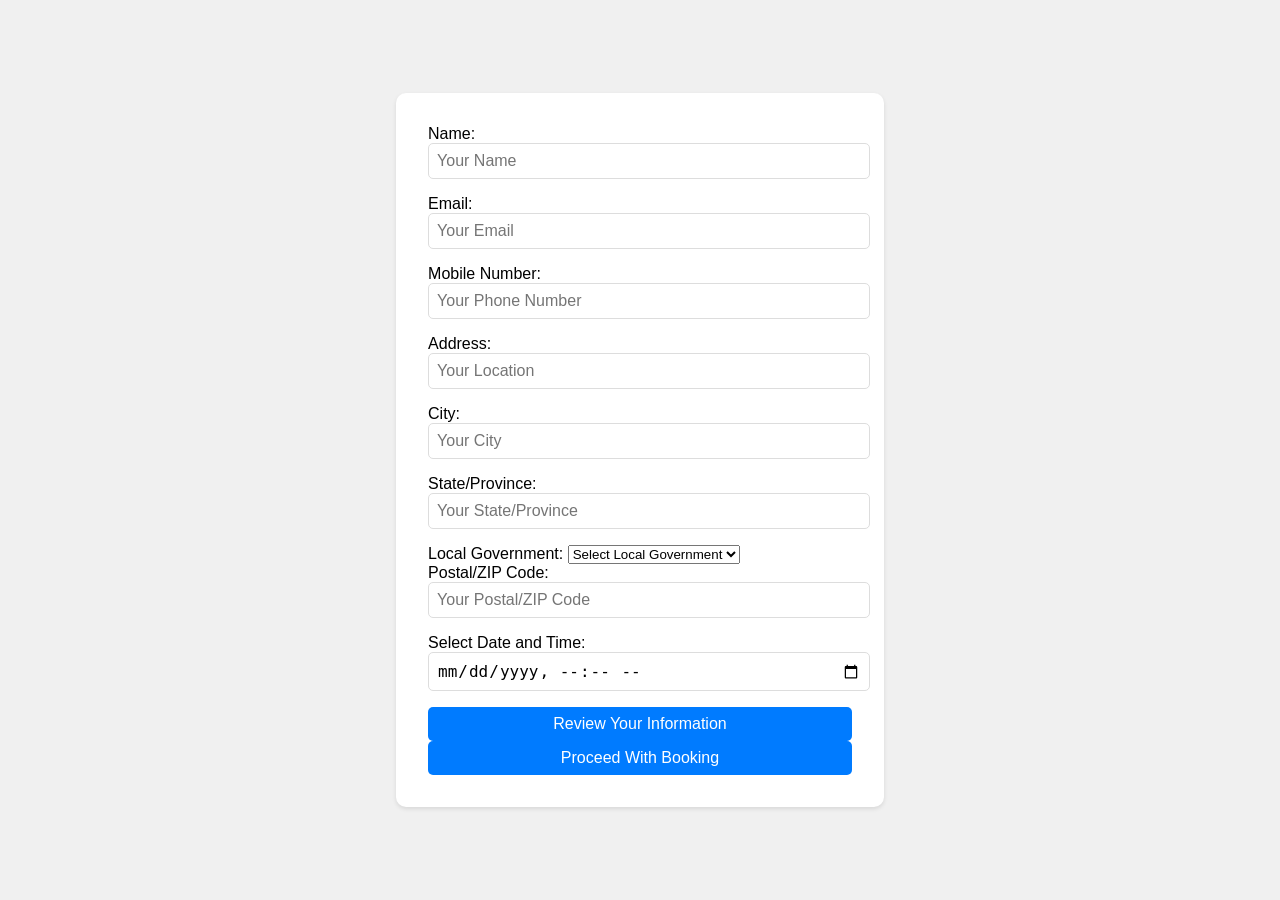
<file: kkk.htm>
<!DOCTYPE html>
<html lang="en">
<head>
    <meta charset="UTF-8">
    <meta name="viewport" content="width=device-width, initial-scale=1.0">
    <title>Contact Form</title>
    <style>
    /* styles.css */
    body {
    font-family: Arial, sans-serif;
    display: flex;
    justify-content: center;
    align-items: center;
    height: 100vh;
    margin: 0;
    background-color: #f0f0f0;
   }
    
form {
    background-color: #ffffff;
    padding: 2rem;
    border-radius: 10px;
    box-shadow: 0 2px 4px rgba(0, 0, 0, 0.1);
}

input, textarea {
    width: 100%;
    padding: 0.5rem;
    margin-bottom: 1rem;
    border: 1px solid #ddd;
    border-radius: 5px;
    font-size: 1rem;
}

button {
    width: 100%;
    padding: 0.5rem;
    background-color: #007BFF;
    color: #ffffff;
    font-size: 1rem;
    border: none;
    border-radius: 5px;
    cursor: pointer;
}

button:hover {
    background-color: #0056b3;
}
</style>
<body>
    <form id="contact-form-part-1">
            <div class="col-md-6">
                <div class="form-floating">
                    <label for="name">Name:</label> 
                    <input type="text" class="form-control bg-transparent" id="name" name="name" placeholder="Your Name" required>
                   
                </div>
            </div>
            <div class="col-md-6">
                <div class="form-floating">
                    <label for="email">Email:</label>
                    <input type="email" class="form-control bg-transparent" id="email" name="email" placeholder="Your Email" required>
                    
                </div>
            </div>
            <div class="col-md-6">
                <div class="form-floating">
                    <label for="phone">Mobile Number:</label>
                    <input type="tel" class="form-control bg-transparent" id="phone" name="phone" placeholder="Your Phone Number" required>
                    
                </div>
            </div>
            
            <div class="col-12">
                <div class="form-floating">
                    <label for="location">Address:</label>
                    <input type="text" class="form-control bg-transparent" id="location" name="location"  placeholder="Your Location" required>
                    
                </div>
            </div>
            <div class="col-12">
                <div class="form-floating">
                    <label for="city">City:</label>
                    <input type="text" class="form-control bg-transparent" id="city" name="city" placeholder="Your City" required>   
                </div>
            </div>
            <div class="col-md-6">
                <div class="form-floating">
                    <label for="state">State/Province:</label>
                    <input type="text" class="form-control bg-transparent" id="state" name="state" placeholder="Your State/Province" required>
                </div>
            </div>
            <div class="col-12">
                <div class="form-floating">
                    <label for="local-govt">Local Government:</label>
                    <select class="form-control bg-transparent" id="local-govt" name="local-govt" required>
                        <option value="" disabled selected>Select Local Government</option>
                        <option value="Ajeromi-ifelodun">Ajeromi-Ifelodun</option>
                        <option value="Alimosho">Alimosho</option>
                        <option value="Amuwo-odofin">Amuwo-Odofin</option>
                        <option value="Amuwo-odofin">Amuwo-Odofin</option>
                        <option value="Apapa">Apapa</option>
                        <option value="Badagry">Badagry</option>
                        <option value="Epe">Epe</option>
                        <option value="Eti-osa">Eti-Osa</option>
                        <option value="Ibeju-lekki">Ibeju-Lekki</option>
                        <option value="Ifako-ijaye">Ifako-Ijaye</option>
                        <option value="Ikeja">Ikeja</option>
                        <option value="Ikorodu">Ikorodu</option>
                        <option value="Kosofe">Kosofe</option>
                        <option value="Lagos-island">Lagos Island</option>
                        <option value="Lagos-mainland">Lagos Mainland</option>
                        <option value="Mushin">Mushin</option>
                        <option value="Ojo">Ojo</option>
                        <option value="Oshodi-isolo">Oshodi-Isolo</option>
                        <option value="Somolu">Somolu</option>
                        <option value="Surulere">Surulere</option>
                    </select>
                </div>
            </div>
            <div class="col-md-6">
                <div class="form-floating">
                    <label for="postal-code">Postal/ZIP Code:</label>
                    <input type="text" class="form-control bg-transparent" id="postal-code" name="postal-code" placeholder="Your Postal/ZIP Code">
                </div>
            </div
            div class="col-md-6">
                <div class="form-floating">
                    <label for="date-time">Select Date and Time:</label>
                    <input type="datetime-local" class="form-control bg-transparent" id="date-time" name="date-time" placeholder="Date and Time" required>
                    
                </div>
            </div>
            <div class="col-12">
                <button class="btn btn-primary w-100 py-3" type="button" onclick="showUserInput()">Review Your Information</button>
            </div>
            <div class="col-12">
        <button class="btn btn-primary w-100 py-3" type="button" onclick="showSecondPart()">Proceed With Booking</button>
    </div>
</form>
<section>        
    <div id="user-input-display" style="display: none;">
    <!-- user input here -->
    </div>
</section>

<form id="contact-form-part-2" style="display: none;">
    <!-- Previous form elements -->
    <div class="col-12">
        <div class="form-floating">
            <label for="building-type">Building Type:</label>
            <select class="form-control bg-transparent" id="building-type" name="building-type" required>
                <option value="" disabled selected>Select Building Type</option>
                <option value="Residential">Residential</option>
                <option value="Commercial">Commercial</option>
                <option value="Industrial">Industrial</option>
                <option value="Institutional">Institutional</option>
                <option value="Educational">Educational</option>
                <option value="Hospital">Hospital</option>
                <option value="Government">Government</option>
                <option value="Religious">Religious</option>
                <option value="Sports Facility">Sports Facility</option>
                <option value="Shopping Mall">Shopping Mall</option>
                <option value="Hotel/Resort">Hotel/Resort</option>
            </select>
        </div>
    </div>

    <div class="col-12">
        <div class="form-floating">
            <label for="room-count">Number of Rooms:</label>
            <input type="number" class="form-control" id="room-count" name="room-count" min="0" value="0" required>
        </div>
    </div>

    <div class="col-12">
        <div id="total-rooms">
            Total Rooms: <span id="total-count">0</span>
        </div>
    </div>

    <div class="col-12">
        <button class="btn btn-primary w-100 py-3" type="submit">Proceed With Booking</button>
    </div>
</form>

<!-- java script -->
    <script>
        function showSecondPart() {
            // Code to hide the first part of the form and show the second part
            document.getElementById("contact-form-part-1").style.display = "none";
            document.getElementById("contact-form-part-2").style.display = "block";
        }
        function showUserInput() {
        const name = document.getElementById("name").value;
        const email = document.getElementById("email").value;
        const phone = document.getElementById("phone").value;
        const location = document.getElementById("location").value;
        const city = document.getElementById("city").value;
        const state = document.getElementById("state").value;
        const postalCode = document.getElementById("postal-code").value;
        const dateTime = document.getElementById("date-time").value;
        const localGovt = document.getElementById("local-govt").value;

        const userInputDisplay = document.getElementById("user-input-display");
        userInputDisplay.innerHTML = `
            <h2>Review Your Information:</h2>
            <p><strong>Name:</strong> ${name}</p>
            <p><strong>Email:</strong> ${email}</p>
            <p><strong>Phone:</strong> ${phone}</p>
            <p><strong>Address:</strong> ${location}</p>
            <p><strong>City:</strong> ${city}</p>
            <p><strong>State/Province:</strong> ${state}</p>
            <p><strong>Postal/ZIP Code:</strong> ${postalCode}</p>
            <p><strong>Local Government:</strong> ${localGovt}</p>
            <p><strong>Date and Time:</strong> ${dateTime}</p>
        `;
        userInputDisplay.style.display = "block";
      }
        document.getElementById("contact-form").addEventListener("button", function(event) {
            const emailField = document.getElementById("email");
            const phoneField = document.getElementById("phone");
            const addressField = document.getElementById("address");
            const email = emailField.value;
            const phone = phoneField.value;
            const address = addressField.value;
            const emailPattern = /^[a-z0-9._%+-]+@[a-z0-9.-]+\.[a-z]{2,}$/;
            const phonePattern = /^\d{11}$/;
    
            if (!emailPattern.test(email)) {
                alert("Please enter a valid email address.");
                emailField.focus();
                event.preventDefault(); // Prevent form submission
            }
    
            if (!phonePattern.test(phone)) {
                alert("Please enter a 10-digit phone number.");
                phoneField.focus();
                event.preventDefault(); // Prevent form submission
            }
    
            if (address.trim() === '') {
                alert("Please enter your address.");
                addressField.focus();
                event.preventDefault(); // Prevent form submission
            }
        });

        // Room types based on building selection
const roomOptions = {
    Residential: ['Bedroom', 'Living Room', 'Kitchen', 'Bathroom'],
    Commercial: ['Office', 'Conference Room', 'Reception Area'],
    Industrial: ['Factory Floor', 'Warehouse', 'Office'],
    Institutional: ['Classroom', 'Library', 'Laboratory', 'Administrative Office', 'Auditorium'],
    Educational: ['Classroom', 'Library', 'Laboratory', 'Faculty Office', 'Auditorium'],
    Hospital: ['Patient Room', 'Operating Room', 'Emergency Room', 'Laboratory', 'Pharmacy', 'Waiting Area', 'Administration Office'],
    Religious: ['Sanctuary', 'Chapel', 'Meeting Hall', 'Office', 'Classroom', 'Library', 'Kitchen', 'Restroom', 'Courtyard'],
    SportsFacility: ['Gymnasium', 'Locker Room', 'Swimming Pool', 'Tennis Court', 'Basketball Court', 'Indoor Track', 'Fitness Studio', 'Meeting Room', 'Reception Area'],
    HotelResort: ['Standard Room', 'Suite', 'Deluxe Room', 'Restaurant', 'Bar/Lounge', 'Spa', 'Pool Area', 'Gym/Fitness Center', 'Conference Room', 'Reception Area', 'Courtyard/Garden'],
    EventCenter: ['Ballroom', 'Meeting Room', 'Conference Hall', 'Exhibition Area', 'Banquet Hall', 'Lounge Area', 'Outdoor Terrace', 'Catering Kitchen', 'Reception Area', 'Auditorium', 'Stage'],
    // Add other building types and respective rooms as needed
};

// Function to populate room types based on building selection
document.getElementById('building-type').addEventListener('change', function() {
    const buildingType = this.value;
    const roomSelect = document.getElementById('room-types');
    roomSelect.innerHTML = ''; // Clear previous options

    if (roomOptions[buildingType]) {
        roomOptions[buildingType].forEach(room => {
            const option = document.createElement('option');
            option.value = room;
            option.text = room;
            roomSelect.appendChild(option);
        });
    }
});
document.getElementById('room-count').addEventListener('input', function() {
    const count = parseInt(this.value) || 0;
    const totalCount = document.getElementById('total-count');
    totalCount.textContent = count * 5000;
});
    </script>
</body>
</html>
</file>
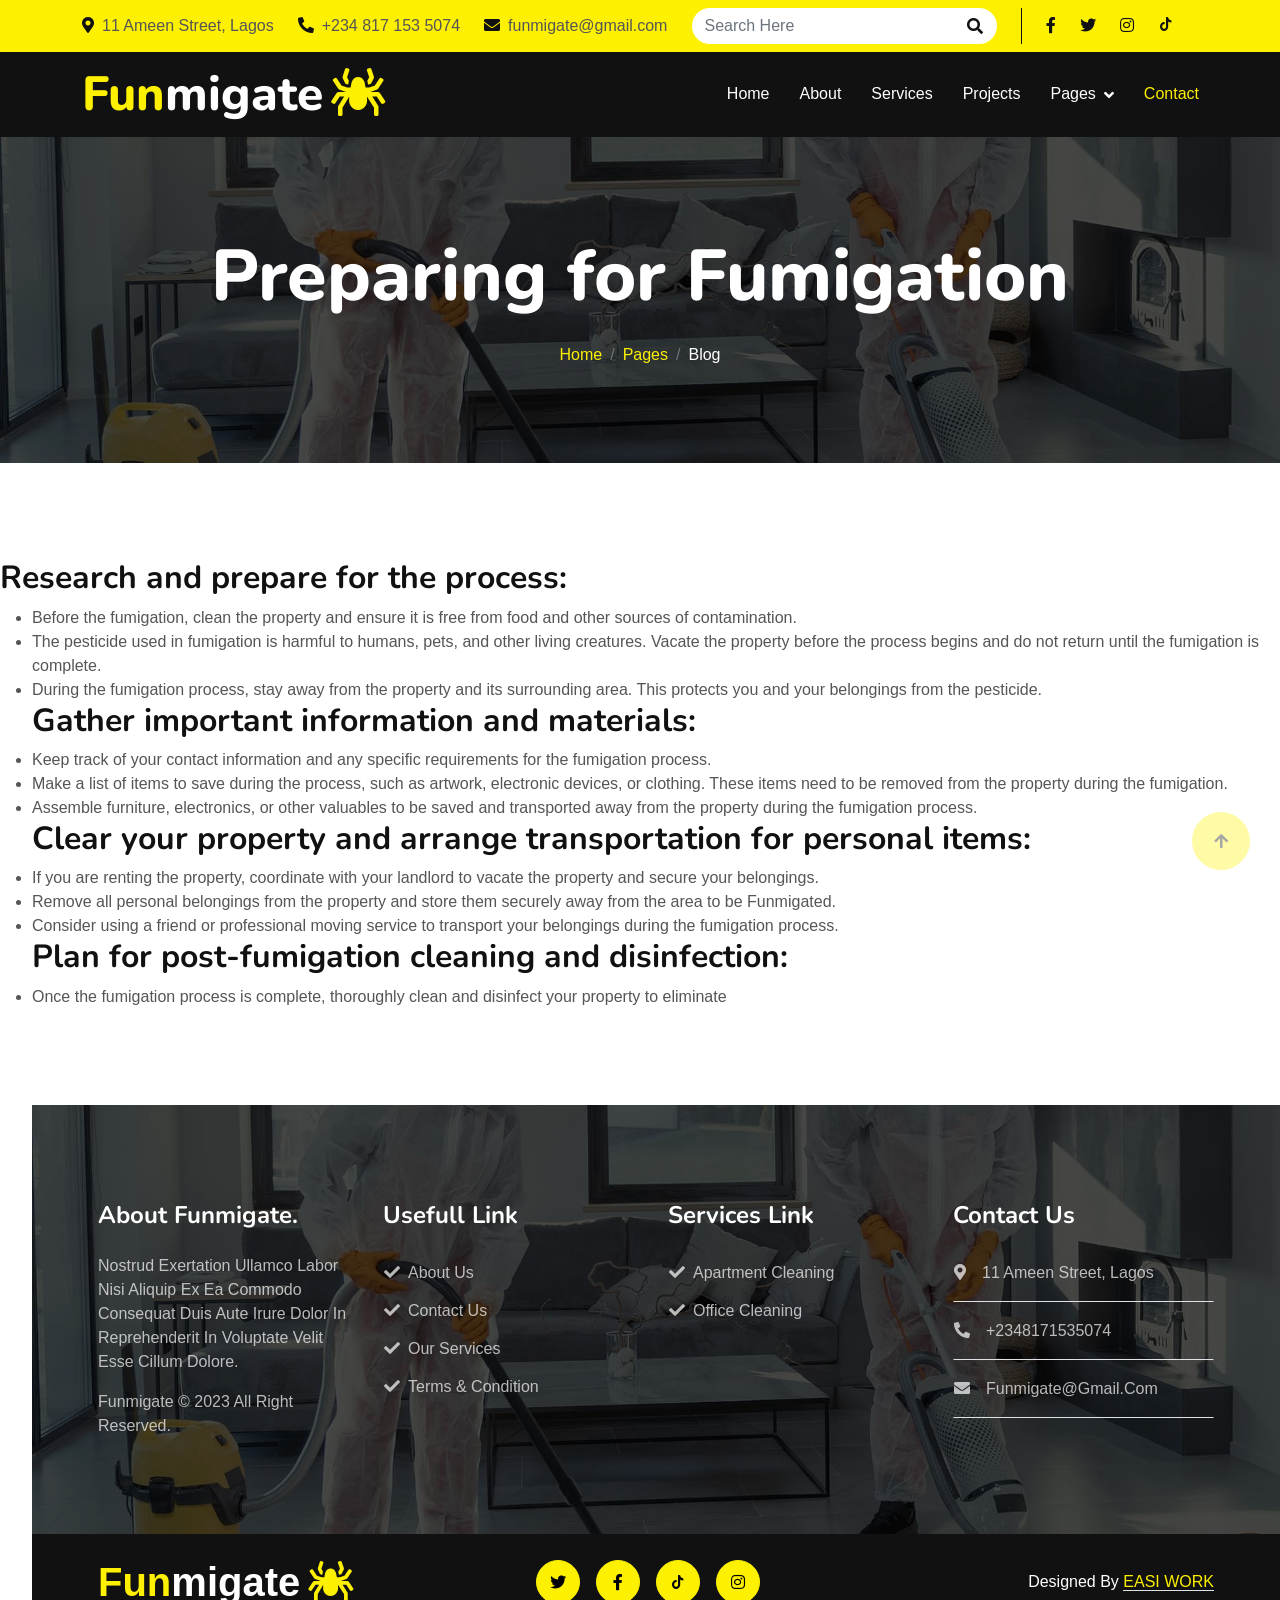
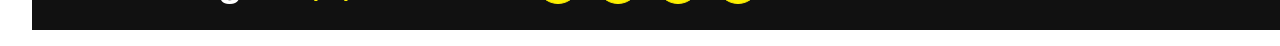
<file: Preparing for Fumigation.html>
<!DOCTYPE html>
<html lang="en">
<head>
    <meta charset="UTF-8">
    <meta name="viewport" content="width=device-width, initial-scale=1.0">
    <title>Preparing for Fumigation</title>
    <meta content="width=device-width, initial-scale=1.0" name="viewport">
        <meta content="" name="keywords">
        <meta content="" name="description">

        <!-- Google Web Fonts -->
        <link rel="preconnect" href="https://fonts.googleapis.com">
        <link rel="preconnect" href="https://fonts.gstatic.com" crossorigin>
        <link href="https://fonts.googleapis.com/css2?family=Nunito:wght@600;700;800&display=swap" rel="stylesheet"> 
        <link href="https://fonts.googleapis.com/css2?family=Open+Sans:wght@400;500&display=swap" rel="stylesheet">

        <!-- Icon Font Stylesheet -->
        <link href="https://cdnjs.cloudflare.com/ajax/libs/font-awesome/5.10.0/css/all.min.css" rel="stylesheet"><link href='https://unpkg.com/boxicons@2.1.4/css/boxicons.min.css' rel='stylesheet'>
        <link href="https://cdn.jsdelivr.net/npm/bootstrap-icons@1.4.1/font/bootstrap-icons.css" rel="stylesheet">

        <!-- Libraries Stylesheet -->
        <link href="lib/animate/animate.min.css" rel="stylesheet">
        <link href="lib/owlcarousel/assets/owl.carousel.min.css" rel="stylesheet">

        <!-- Customized Bootstrap Stylesheet -->
        <link href="css/bootstrap.min.css" rel="stylesheet">

        <!--  Stylesheet -->
        <link href="css/style.css" rel="stylesheet">
</head>
<body>
    <div id="spinner" class="show w-100 vh-100 bg-white position-fixed translate-middle top-50 start-50 d-flex align-items-center justify-content-center">
        <div class="spinner-grow text-primary" role="status"></div>
    </div>
    <!-- Spinner End  -->

    <!-- Topbar Start -->
    <div class="container-fluid topbar-top bg-primary">
        <div class="container">
            <div class="d-flex justify-content-between topbar py-2">
                <div class="d-flex align-items-center flex-shrink-0 topbar-info">
                    <a href="https://maps.app.goo.gl/FZhKtHqyZob9M21N9" class="me-4 text-secondary"><i class="fas fa-map-marker-alt me-2 text-dark"></i>11 Ameen Street, Lagos</a>
                    <a href="tel:+2348171535074" class="me-4 text-secondary"><i class="fas fa-phone-alt me-2 text-dark"></i>+234 817 153 5074</a>
                    <a href="mailto:funmigate@gmail.com" class="text-secondary"><i class="fas fa-envelope me-2 text-dark"></i>funmigate@gmail.com</a>
                </div>
                <div class="text-end pe-4 me-4 border-end border-dark search-btn">
                    <div class="search-form">
                        <form method="post" action="index.html">
                            <div class="form-group">
                                <div class="d-flex">
                                    <input type="search" class="form-control border-0 rounded-pill" name="search-input" value="" placeholder="Search Here" required=""/>
                                    <button type="submit" value="Search Now!" class="btn"><i class="fa fa-search text-dark"></i></button>
                                </div>
                            </div>
                        </form>
                    </div>
                </div>
                <div class="d-flex align-items-center justify-content-center topbar-icon">
                    <a href="#" class="me-4"><i class="fab fa-facebook-f text-dark"></i></a>
                    <a href="#" class="me-4"><i class="fab fa-twitter text-dark"></i></a>
                    <a href="#" class="me-4"><i class="fab fa-instagram text-dark"></i></a>
                    <a href="#" class="me-4"><i class='bx bxl-tiktok text-dark'></i></a>
                </div>
            </div>
        </div>
    </div>
    <!-- Topbar End -->


    <!-- Navbar Start -->
    <div class="container-fluid bg-dark">
        <div class="container">
            <nav class="navbar navbar-dark navbar-expand-lg py-lg-0">
                <a href="index.html" class="navbar-brand">
                    <h1 class="text-primary mb-0 display-5">Fun<span class="text-white">migate</span><i class="fa fa-spider text-primary ms-2"></i></h1>
                </a>
                <button class="navbar-toggler bg-primary" type="button" data-bs-toggle="collapse" data-bs-target="#navbarCollapse">
                    <span class="fa fa-bars text-dark"></span>
                </button>
                <div class="collapse navbar-collapse me-n3" id="navbarCollapse">
                    <div class="navbar-nav ms-auto">
                        <a href="index.html" class="nav-item nav-link">Home</a>
                        <a href="about.html" class="nav-item nav-link">About</a>
                        <a href="service.html" class="nav-item nav-link">Services</a>
                        <a href="project.html" class="nav-item nav-link">Projects</a>
                        <div class="nav-item dropdown">
                            <a href="#" class="nav-link dropdown-toggle" data-bs-toggle="dropdown">Pages</a>
                            <div class="dropdown-menu m-0 bg-primary">
                                <a href="price.html" class="dropdown-item">Pricing Plan</a>
                                <a href="blog.html" class="dropdown-item">Blog Post</a>
                                <a href="team.html" class="dropdown-item">Team Members</a>
                                <a href="testimonial.html" class="dropdown-item">Testimonial</a>
                                <a href="404.html" class="dropdown-item">404 Page</a>
                            </div>
                        </div>
                        <a href="contact.html" class="nav-item nav-link active">Contact</a>
                    </div>
                </div>
            </nav>
        </div>
    </div>
    <!-- Navbar End -->

    
    <!-- Page Header Start -->
    <div class="container-fluid page-header py-5">
        <div class="container text-center py-5">
            <h1 class="display-2 text-white mb-4 animated slideInDown">Preparing for Fumigation</h1>
            <nav aria-label="breadcrumb">
                <ol class="breadcrumb justify-content-center mb-0 animated slideInDown">
                    <li class="breadcrumb-item"><a href="#">Home</a></li>
                    <li class="breadcrumb-item"><a href="#">Pages</a></li>
                    <li class="breadcrumb-item text-white" aria-current="page">Blog</li>
                </ol>
            </nav>
        </div>
    </div>
    <!-- Page Header End --> 
    <h2>Research and prepare for the process:</h2> <ul> <li>Before the fumigation, clean the property and ensure it is free from food and other sources of contamination.</li> <li>The pesticide used in fumigation is harmful to humans, pets, and other living creatures. Vacate the property before the process begins and do not return until the fumigation is complete.</li> <li>During the fumigation process, stay away from the property and its surrounding area. This protects you and your belongings from the pesticide.</li> <h2>Gather important information and materials:</h2>  <li>Keep track of your contact information and any specific requirements for the fumigation process.</li> <li>Make a list of items to save during the process, such as artwork, electronic devices, or clothing. These items need to be removed from the property during the fumigation.</li> <li>Assemble furniture, electronics, or other valuables to be saved and transported away from the property during the fumigation process.</li>  <h2>Clear your property and arrange transportation for personal items:</h2>  <li>If you are renting the property, coordinate with your landlord to vacate the property and secure your belongings.</li> <li>Remove all personal belongings from the property and store them securely away from the area to be Funmigated.</li> <li>Consider using a friend or professional moving service to transport your belongings during the fumigation process.</li> <h2>Plan for post-fumigation cleaning and disinfection:</h2> <li>Once the fumigation process is complete, thoroughly clean and disinfect your property to eliminate
           
        <!-- Footer Start -->
        <div class="container-fluid footer py-5 wow fadeIn" data-wow-delay=".3s">
            <div class="container py-5">
                <div class="row g-4 footer-inner">
                    <div class="col-lg-3 col-md-6">
                        <div class="footer-item">
                            <h4 class="text-white fw-bold mb-4">About Funmigate.</h4>
                            <p>Nostrud exertation ullamco labor nisi aliquip ex ea commodo consequat duis aute irure dolor in reprehenderit in voluptate velit esse cillum dolore.</p>
                            <p class="mb-0"><a class="" href="#">Funmigate </a> &copy; 2023 All Right Reserved.</p>
                        </div>
                    </div>
                    <div class="col-lg-3 col-md-6">
                        <div class="footer-item">
                            <h4 class="text-white fw-bold mb-4">Usefull Link</h4>
                            <div class="d-flex flex-column align-items-start">
                                <a class="btn btn-link ps-0" href=""><i class="fa fa-check me-2"></i>About Us</a>
                                <a class="btn btn-link ps-0" href=""><i class="fa fa-check me-2"></i>Contact Us</a>
                                <a class="btn btn-link ps-0" href=""><i class="fa fa-check me-2"></i>Our Services</a>
                                <a class="btn btn-link ps-0" href=""><i class="fa fa-check me-2"></i>Terms & Condition</a>
                            </div>
                        </div>
                    </div>
                    <div class="col-lg-3 col-md-6">
                        <div class="footer-item">
                            <h4 class="text-white fw-bold mb-4">Services Link</h4>
                            <div class="d-flex flex-column align-items-start">
                                <a class="btn btn-link ps-0" href=""><i class="fa fa-check me-2"></i>Apartment Cleaning</a>
                                <a class="btn btn-link ps-0" href=""><i class="fa fa-check me-2"></i>Office Cleaning</a>

                            </div>
                            
                        </div>
                    </div>
                    <div class="col-lg-3 col-md-6">
                        <div class="footer-item">
                            <h4 class="text-white fw-bold mb-4">Contact Us</h4>
                            <a href="https://maps.app.goo.gl/FZhKtHqyZob9M21N9" class="btn btn-link w-100 text-start ps-0 pb-3 border-bottom rounded-0"><i class="fa fa-map-marker-alt me-3"></i>11 Ameen Street, Lagos</a>
                            <a href="tel:+2348171535074" class="btn btn-link w-100 text-start ps-0 py-3 border-bottom rounded-0">
  <i class="fa fa-phone-alt me-3"></i>+2348171535074
</a>
                            <a href="mailto:funmigate@gmail.com" class="btn btn-link w-100 text-start ps-0 py-3 border-bottom rounded-0">
                            <i class="fa fa-envelope me-3"></i>funmigate@gmail.com</a>

                        </div>
                    </div>
                </div>
            </div>
        </div>
        <!-- Footer End -->



        <!-- Copyright Start -->
        <div class="container-fluid copyright bg-dark py-4">
            <div class="container">
                <div class="row">
                    <div class="col-md-4 text-center text-md-start mb-3 mb-md-0">
                        <a href="#" class="text-primary mb-0 display-6">Fun<span class="text-white">migate</span><i class="fa fa-spider text-primary ms-2"></i></a>
                    </div>
                    <div class="col-md-4 copyright-btn text-center text-md-start mb-3 mb-md-0 flex-shrink-0">
                        <a class="btn btn-primary rounded-circle me-3 copyright-icon" href=""><i class="fab fa-twitter"></i></a>
                        <a class="btn btn-primary rounded-circle me-3 copyright-icon" href=""><i class="fab fa-facebook-f"></i></a>
                        <a class="btn btn-primary rounded-circle me-3 copyright-icon" href="https://www.tiktok.com/@funmigate6?_t=8hFJRqCiL6U&_r=1"><i class='bx bxl-tiktok'></i></a>
                        <a class="btn btn-primary rounded-circle me-3 copyright-icon" href="https://www.instagram.com/fun.migate/"><i class="fab fa-instagram "></i></a>
                    </div>
                    <div class="col-md-4 my-auto text-center text-md-end text-white">
                        Designed By <a class="border-bottom" href="#">EASI WORK</a>
                    </div>
                </div>
            </div>
        </div>
        <!-- Copyright End -->
        

        <!-- Back to Top -->
        <a href="#" class="btn btn-primary rounded-circle border-3 back-to-top"><i class="fa fa-arrow-up"></i></a>

        
        <!-- JavaScript Libraries -->
        <script src="https://ajax.googleapis.com/ajax/libs/jquery/3.6.4/jquery.min.js"></script>
        <script src="https://code.jquery.com/jquery-3.4.1.min.js"></script>
        <script src="https://cdn.jsdelivr.net/npm/bootstrap@5.0.0/dist/js/bootstrap.bundle.min.js"></script>
        <script src="lib/wow/wow.min.js"></script>
        <script src="lib/easing/easing.min.js"></script>
        <script src="lib/waypoints/waypoints.min.js"></script>
        <script src="lib/owlcarousel/owl.carousel.min.js"></script>

        <!--  Javascript -->
        <script src="js/main.js"></script>
</body>
</html>
</file>
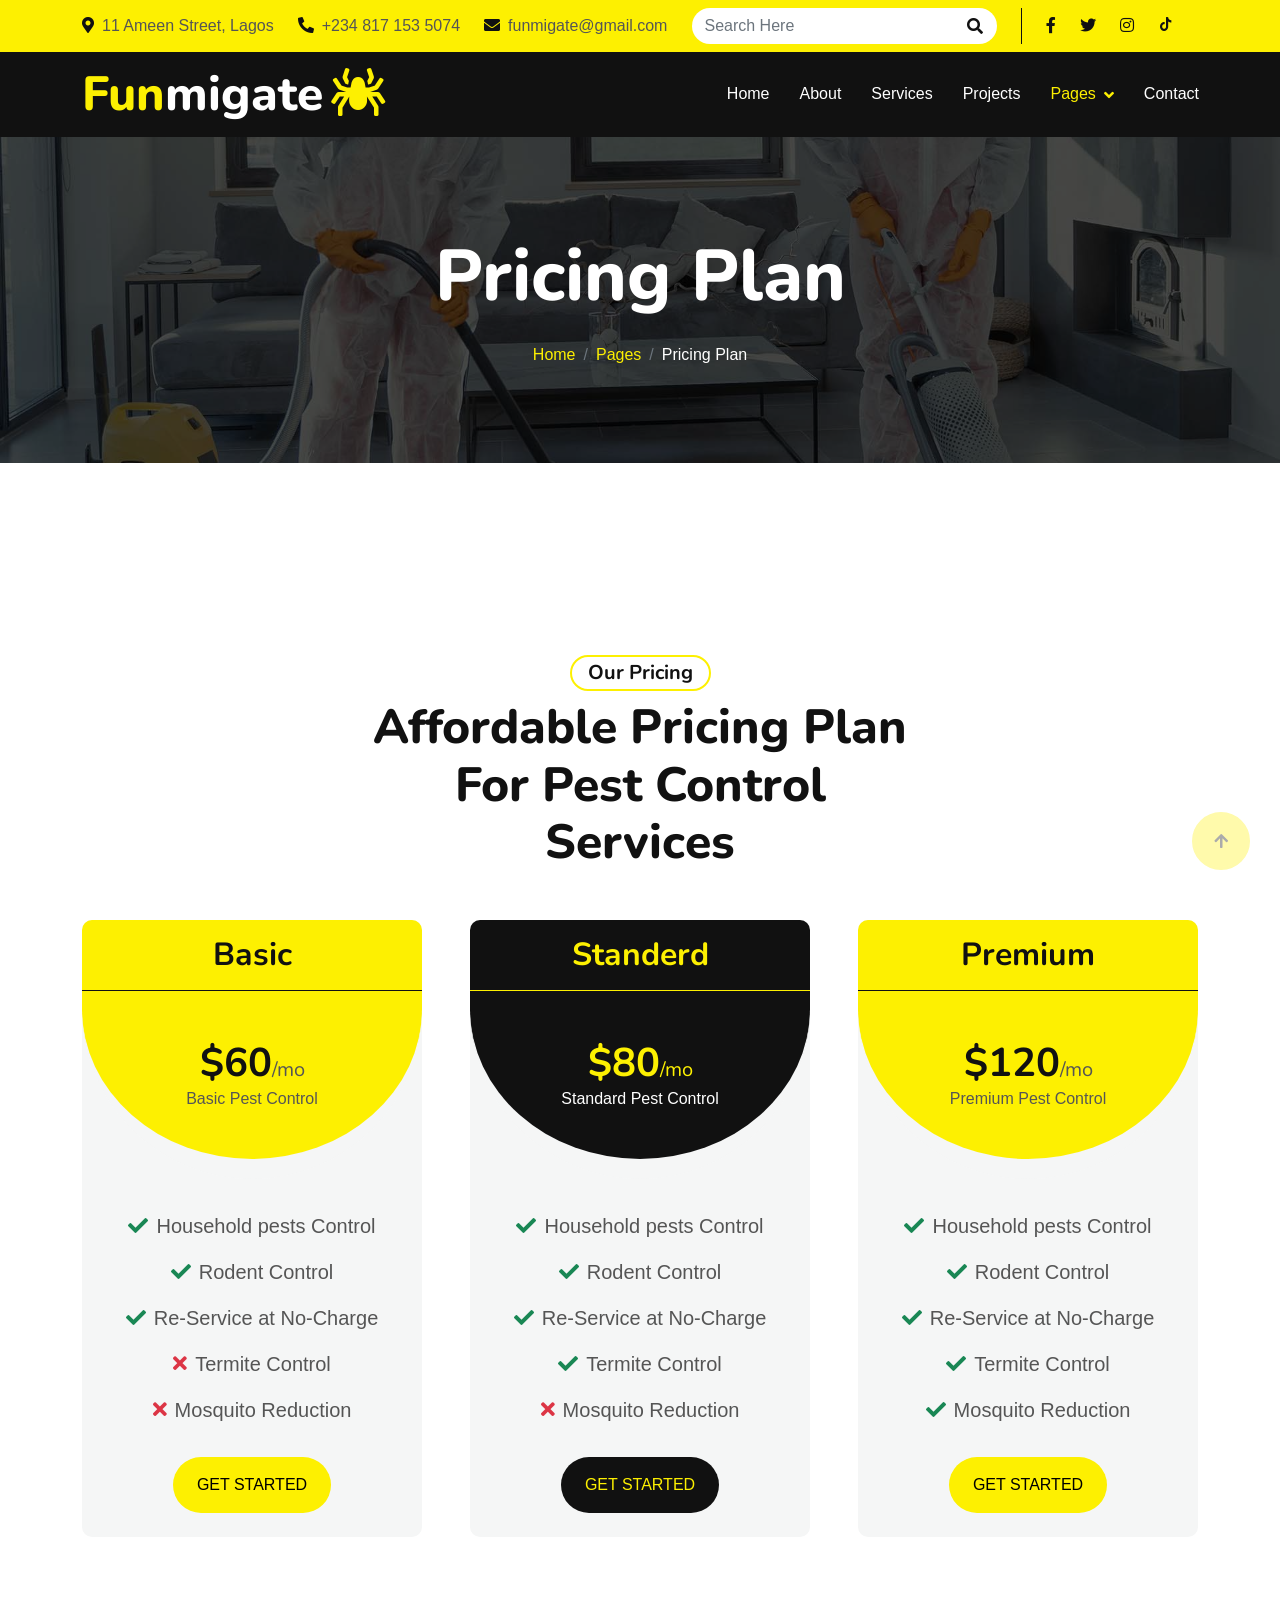
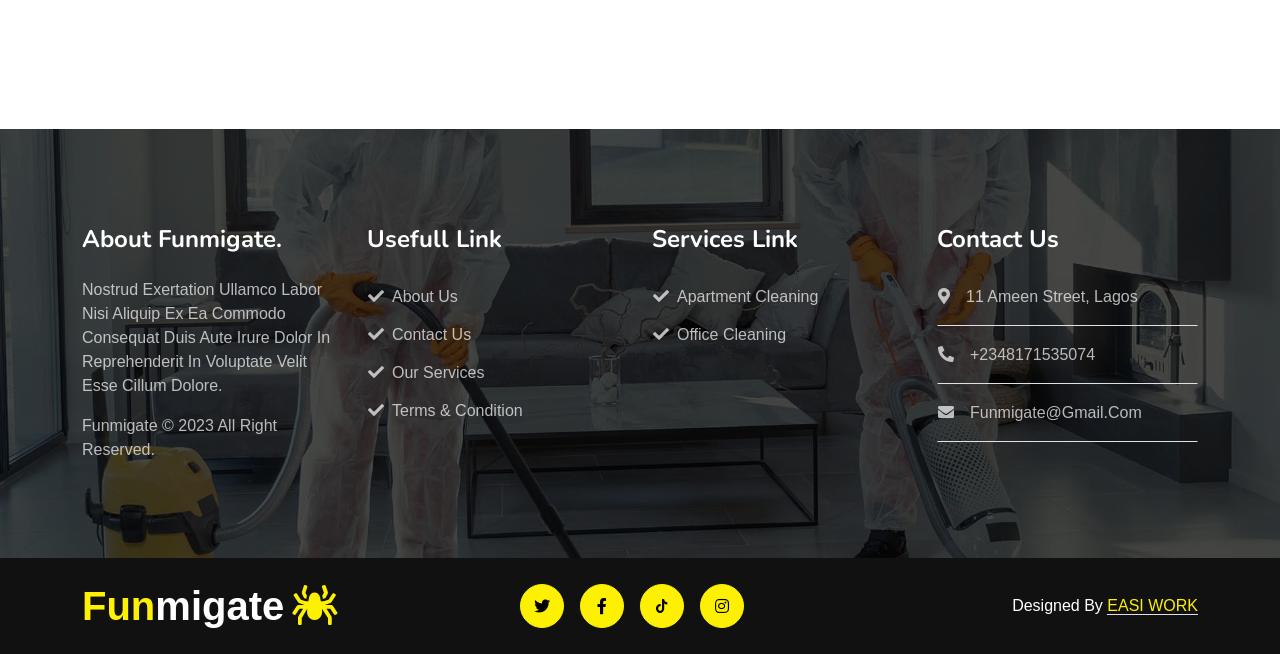
<file: price.html>
<!DOCTYPE html>
<html lang="en">

    <head>
        <meta charset="utf-8">
        <title>Funmigate - Pest Control Website </title>
        <meta content="width=device-width, initial-scale=1.0" name="viewport">
        <meta content="" name="keywords">
        <meta content="" name="description">

        <!-- Google Web Fonts -->
        <link rel="preconnect" href="https://fonts.googleapis.com">
        <link rel="preconnect" href="https://fonts.gstatic.com" crossorigin>
        <link href="https://fonts.googleapis.com/css2?family=Nunito:wght@600;700;800&display=swap" rel="stylesheet"> 
        <link href="https://fonts.googleapis.com/css2?family=Open+Sans:wght@400;500&display=swap" rel="stylesheet">

        <!-- Icon Font Stylesheet -->
        <link href="https://cdnjs.cloudflare.com/ajax/libs/font-awesome/5.10.0/css/all.min.css" rel="stylesheet"><link href='https://unpkg.com/boxicons@2.1.4/css/boxicons.min.css' rel='stylesheet'>
        <link href="https://cdn.jsdelivr.net/npm/bootstrap-icons@1.4.1/font/bootstrap-icons.css" rel="stylesheet">

        <!-- Libraries Stylesheet -->
        <link href="lib/animate/animate.min.css" rel="stylesheet">
        <link href="lib/owlcarousel/assets/owl.carousel.min.css" rel="stylesheet">

        <!-- Customized Bootstrap Stylesheet -->
        <link href="css/bootstrap.min.css" rel="stylesheet">

        <!--  Stylesheet -->
        <link href="css/style.css" rel="stylesheet">
    </head>

    <body>
        <!-- Spinner Start -->
        <div id="spinner" class="show w-100 vh-100 bg-white position-fixed translate-middle top-50 start-50 d-flex align-items-center justify-content-center">
            <div class="spinner-grow text-primary" role="status"></div>
        </div>
        <!-- Spinner End -->

        <!-- Topbar Start -->
        <div class="container-fluid topbar-top bg-primary">
            <div class="container">
                <div class="d-flex justify-content-between topbar py-2">
                    <div class="d-flex align-items-center flex-shrink-0 topbar-info">
                        <a href="https://maps.app.goo.gl/FZhKtHqyZob9M21N9" class="me-4 text-secondary"><i class="fas fa-map-marker-alt me-2 text-dark"></i>11 Ameen Street, Lagos</a>
                        <a href="tel:+2348171535074" class="me-4 text-secondary"><i class="fas fa-phone-alt me-2 text-dark"></i>+234 817 153 5074</a>
                        <a href="mailto:funmigate@gmail.com" class="text-secondary"><i class="fas fa-envelope me-2 text-dark"></i>funmigate@gmail.com</a>
                    </div>
                    <div class="text-end pe-4 me-4 border-end border-dark search-btn">
                        <div class="search-form">
                            <form method="post" action="index.html">
                                <div class="form-group">
                                    <div class="d-flex">
                                        <input type="search" class="form-control border-0 rounded-pill" name="search-input" value="" placeholder="Search Here" required=""/>
                                        <button type="submit" value="Search Now!" class="btn"><i class="fa fa-search text-dark"></i></button>
                                    </div>
                                </div>
                            </form>
                        </div>
                    </div>
                    <div class="d-flex align-items-center justify-content-center topbar-icon">
                        <a href="#" class="me-4"><i class="fab fa-facebook-f text-dark"></i></a>
                        <a href="#" class="me-4"><i class="fab fa-twitter text-dark"></i></a>
                        <a href="https://www.instagram.com/fun.migate/" class="me-4"><i class="fab fa-instagram text-dark"></i></a>
                        <a href="https://www.tiktok.com/@funmigate6?_t=8hFJRqCiL6U&_r=1" class="me-4"><i class='bx bxl-tiktok text-dark'></i></a>
                    </div>
                </div>
            </div>
        </div>
        <!-- Topbar End -->


        <!-- Navbar Start -->
        <div class="container-fluid bg-dark">
            <div class="container">
                <nav class="navbar navbar-dark navbar-expand-lg py-lg-0">
                    <a href="index.html" class="navbar-brand">
                        <h1 class="text-primary mb-0 display-5">Fun<span class="text-white">migate</span><i class="fa fa-spider text-primary ms-2"></i></h1>
                    </a>
                    <button class="navbar-toggler bg-primary" type="button" data-bs-toggle="collapse" data-bs-target="#navbarCollapse">
                        <span class="fa fa-bars text-dark"></span>
                    </button>
                    <div class="collapse navbar-collapse me-n3" id="navbarCollapse">
                        <div class="navbar-nav ms-auto">
                            <a href="index.html" class="nav-item nav-link">Home</a>
                            <a href="about.html" class="nav-item nav-link">About</a>
                            <a href="service.html" class="nav-item nav-link">Services</a>
                            <a href="project.html" class="nav-item nav-link">Projects</a>
                            <div class="nav-item dropdown">
                                <a href="#" class="nav-link dropdown-toggle active" data-bs-toggle="dropdown">Pages</a>
                                <div class="dropdown-menu m-0 bg-primary">
                                    <a href="price.html" class="dropdown-item active">Pricing Plan</a>
                                    <a href="blog.html" class="dropdown-item">Blog Post</a>
                                    <a href="team.html" class="dropdown-item">Team Members</a>
                                    <a href="testimonial.html" class="dropdown-item">Testimonial</a>
                                    <a href="404.html" class="dropdown-item">404 Page</a>
                                </div>
                            </div>
                            <a href="contact.html" class="nav-item nav-link">Contact</a>
                        </div>
                    </div>
                </nav>
            </div>
        </div>
        <!-- Navbar End -->

        
        <!-- Page Header Start -->
        <div class="container-fluid page-header py-5">
            <div class="container text-center py-5">
                <h1 class="display-2 text-white mb-4 animated slideInDown">Pricing Plan</h1>
                <nav aria-label="breadcrumb">
                    <ol class="breadcrumb justify-content-center mb-0 animated slideInDown">
                        <li class="breadcrumb-item"><a href="#">Home</a></li>
                        <li class="breadcrumb-item"><a href="#">Pages</a></li>
                        <li class="breadcrumb-item text-white" aria-current="page">Pricing Plan</li>
                    </ol>
                </nav>
            </div>
        </div>
        <!-- Page Header End -->


        <!-- pricing Start -->
        <div class="container-fluid py-5">
            <div class="container py-5">
                <div class="text-center mb-5 wow fadeInUp" data-wow-delay=".3s">
                    <h5 class="mb-2 px-3 py-1 text-dark rounded-pill d-inline-block border border-2 border-primary">Our Pricing</h5>
                    <h1 class="display-5 w-50 mx-auto">Affordable Pricing Plan For Pest Control Services</h1>
                </div>
                <div class="row g-5">
                    <div class="col-lg-4 col-md-6 col-sm-12 wow fadeInUp" data-wow-delay=".3s">
                        <div class="rounded bg-light pricing-item">
                            <div class="bg-primary py-3 px-5 text-center rounded-top border-bottom border-dark">
                                <h2 class="m-0">Basic</h2>
                            </div>
                            <div class="px-4 py-5 text-center bg-primary pricing-label mb-2">
                                <h1 class="mb-0">$60<span class="text-secondary fs-5 fw-normal">/mo</span></h1>
                                <p class="mb-0">Basic Pest Control</p>
                            </div>
                            <div class="p-4 text-center fs-5">
                                <p><i class="fa fa-check text-success me-2"></i>Household pests Control</p>
                                <p><i class="fa fa-check text-success me-2"></i>Rodent Control</p>
                                <p><i class="fa fa-check text-success me-2"></i>Re-Service at No-Charge</p>
                                <p><i class="fa fa-times text-danger me-2"></i>Termite Control</p>
                                <p><i class="fa fa-times text-danger me-2"></i>Mosquito Reduction</p>
                                <button type="button" class="btn btn-primary border-0 rounded-pill px-4 py-3 mt-3">Get Started</button>
                            </div>
                        </div>
                    </div>
                    <div class="col-lg-4 col-md-6 col-sm-12 wow fadeInUp" data-wow-delay=".5s">
                        <div class="rounded bg-light pricing-item">
                            <div class="bg-dark py-3 px-5 text-center rounded-top border-bottom border-primary">
                                <h2 class="m-0 text-primary">Standerd</h2>
                            </div>
                            <div class="px-4 py-5 text-center bg-dark pricing-label pricing-featured mb-2">
                                <h1 class="mb-0 text-primary">$80<span class="fs-5 fw-normal">/mo</span></h1>
                                <p class="mb-0 text-white">Standard Pest Control</p>
                            </div>
                            <div class="p-4 text-center fs-5">
                                <p><i class="fa fa-check text-success me-2"></i>Household pests Control</p>
                                <p><i class="fa fa-check text-success me-2"></i>Rodent Control</p>
                                <p><i class="fa fa-check text-success me-2"></i>Re-Service at No-Charge</p>
                                <p><i class="fa fa-check text-success me-2"></i>Termite Control</p>
                                <p><i class="fa fa-times text-danger me-2"></i>Mosquito Reduction</p>
                                <button type="button" class="btn btn-dark border-0 text-primary rounded-pill px-4 py-3 mt-3">Get Started</button>
                            </div>
                        </div>
                    </div>
                    <div class="col-lg-4 col-md-6 col-sm-12 wow fadeInUp" data-wow-delay=".7s">
                        <div class="rounded bg-light pricing-item">
                            <div class="bg-primary py-3 px-5 text-center rounded-top border-bottom border-dark">
                                <h2 class="m-0">Premium</h2>
                            </div>
                            <div class="px-4 py-5 text-center bg-primary pricing-label mb-2">
                                <h1 class="mb-0">$120<span class="text-secondary fs-5 fw-normal">/mo</span></h1>
                                <p class="mb-0">Premium Pest Control</p>
                            </div>
                            <div class="p-4 text-center fs-5">
                                <p><i class="fa fa-check text-success me-2"></i>Household pests Control</p>
                                <p><i class="fa fa-check text-success me-2"></i>Rodent Control</p>
                                <p><i class="fa fa-check text-success me-2"></i>Re-Service at No-Charge</p>
                                <p><i class="fa fa-check text-success me-2"></i>Termite Control</p>
                                <p><i class="fa fa-check text-success me-2"></i>Mosquito Reduction</p>
                                <button type="button" class="btn btn-primary border-0 rounded-pill px-4 py-3 mt-3">Get Started</button>
                            </div>
                        </div>
                    </div>
                </div>
            </div>
        </div>
        <!-- Pricing End -->


        <!-- Footer Start -->
        <div class="container-fluid footer py-5 wow fadeIn" data-wow-delay=".3s">
            <div class="container py-5">
                <div class="row g-4 footer-inner">
                    <div class="col-lg-3 col-md-6">
                        <div class="footer-item">
                            <h4 class="text-white fw-bold mb-4">About Funmigate.</h4>
                            <p>Nostrud exertation ullamco labor nisi aliquip ex ea commodo consequat duis aute irure dolor in reprehenderit in voluptate velit esse cillum dolore.</p>
                            <p class="mb-0"><a class="" href="#">Funmigate </a> &copy; 2023 All Right Reserved.</p>
                        </div>
                    </div>
                    <div class="col-lg-3 col-md-6">
                        <div class="footer-item">
                            <h4 class="text-white fw-bold mb-4">Usefull Link</h4>
                            <div class="d-flex flex-column align-items-start">
                                <a class="btn btn-link ps-0" href=""><i class="fa fa-check me-2"></i>About Us</a>
                                <a class="btn btn-link ps-0" href=""><i class="fa fa-check me-2"></i>Contact Us</a>
                                <a class="btn btn-link ps-0" href=""><i class="fa fa-check me-2"></i>Our Services</a>
                                <a class="btn btn-link ps-0" href=""><i class="fa fa-check me-2"></i>Terms & Condition</a>
                            </div>
                        </div>
                    </div>
                    <div class="col-lg-3 col-md-6">
                        <div class="footer-item">
                            <h4 class="text-white fw-bold mb-4">Services Link</h4>
                            <div class="d-flex flex-column align-items-start">
                                <a class="btn btn-link ps-0" href=""><i class="fa fa-check me-2"></i>Apartment Cleaning</a>
                                <a class="btn btn-link ps-0" href=""><i class="fa fa-check me-2"></i>Office Cleaning</a>

                            </div>
                            
                        </div>
                    </div>
                    <div class="col-lg-3 col-md-6">
                        <div class="footer-item">
                            <h4 class="text-white fw-bold mb-4">Contact Us</h4>
                            <a href="https://maps.app.goo.gl/FZhKtHqyZob9M21N9" class="btn btn-link w-100 text-start ps-0 pb-3 border-bottom rounded-0"><i class="fa fa-map-marker-alt me-3"></i>11 Ameen Street, Lagos</a>
                            <a href="tel:+2348171535074" class="btn btn-link w-100 text-start ps-0 py-3 border-bottom rounded-0">
  <i class="fa fa-phone-alt me-3"></i>+2348171535074
</a>
                            <a href="mailto:funmigate@gmail.com" class="btn btn-link w-100 text-start ps-0 py-3 border-bottom rounded-0">
  <i class="fa fa-envelope me-3"></i>funmigate@gmail.com
</a>

                        </div>
                    </div>
                </div>
            </div>
        </div>
        <!-- Footer End -->



        <!-- Copyright Start -->
        <div class="container-fluid copyright bg-dark py-4">
            <div class="container">
                <div class="row">
                    <div class="col-md-4 text-center text-md-start mb-3 mb-md-0">
                        <a href="#" class="text-primary mb-0 display-6">Fun<span class="text-white">migate</span><i class="fa fa-spider text-primary ms-2"></i></a>
                    </div>
                    <div class="col-md-4 copyright-btn text-center text-md-start mb-3 mb-md-0 flex-shrink-0">
                        <a class="btn btn-primary rounded-circle me-3 copyright-icon" href=""><i class="fab fa-twitter"></i></a>
                        <a class="btn btn-primary rounded-circle me-3 copyright-icon" href=""><i class="fab fa-facebook-f"></i></a>
                        <a class="btn btn-primary rounded-circle me-3 copyright-icon" href="https://www.tiktok.com/@funmigate6?_t=8hFJRqCiL6U&_r=1"><i class='bx bxl-tiktok'></i></a>
                        <a class="btn btn-primary rounded-circle me-3 copyright-icon" href="https://www.instagram.com/fun.migate/"><i class="fab fa-instagram "></i></a>
                    </div>
                    <div class="col-md-4 my-auto text-center text-md-end text-white">
                        Designed By <a class="border-bottom" href="#">EASI WORK</a>
                    </div>
                </div>
            </div>
        </div>
        <!-- Copyright End -->

        <!-- Back to Top -->
        <a href="#" class="btn btn-primary rounded-circle border-3 back-to-top"><i class="fa fa-arrow-up"></i></a>

        
        <!-- JavaScript Libraries -->
        <script src="https://ajax.googleapis.com/ajax/libs/jquery/3.6.4/jquery.min.js"></script>
        <script src="https://code.jquery.com/jquery-3.4.1.min.js"></script>
        <script src="https://cdn.jsdelivr.net/npm/bootstrap@5.0.0/dist/js/bootstrap.bundle.min.js"></script>
        <script src="lib/wow/wow.min.js"></script>
        <script src="lib/easing/easing.min.js"></script>
        <script src="lib/waypoints/waypoints.min.js"></script>
        <script src="lib/owlcarousel/owl.carousel.min.js"></script>

        <!--  Javascript -->
        <script src="js/main.js"></script>
    </body>

</html>
</file>
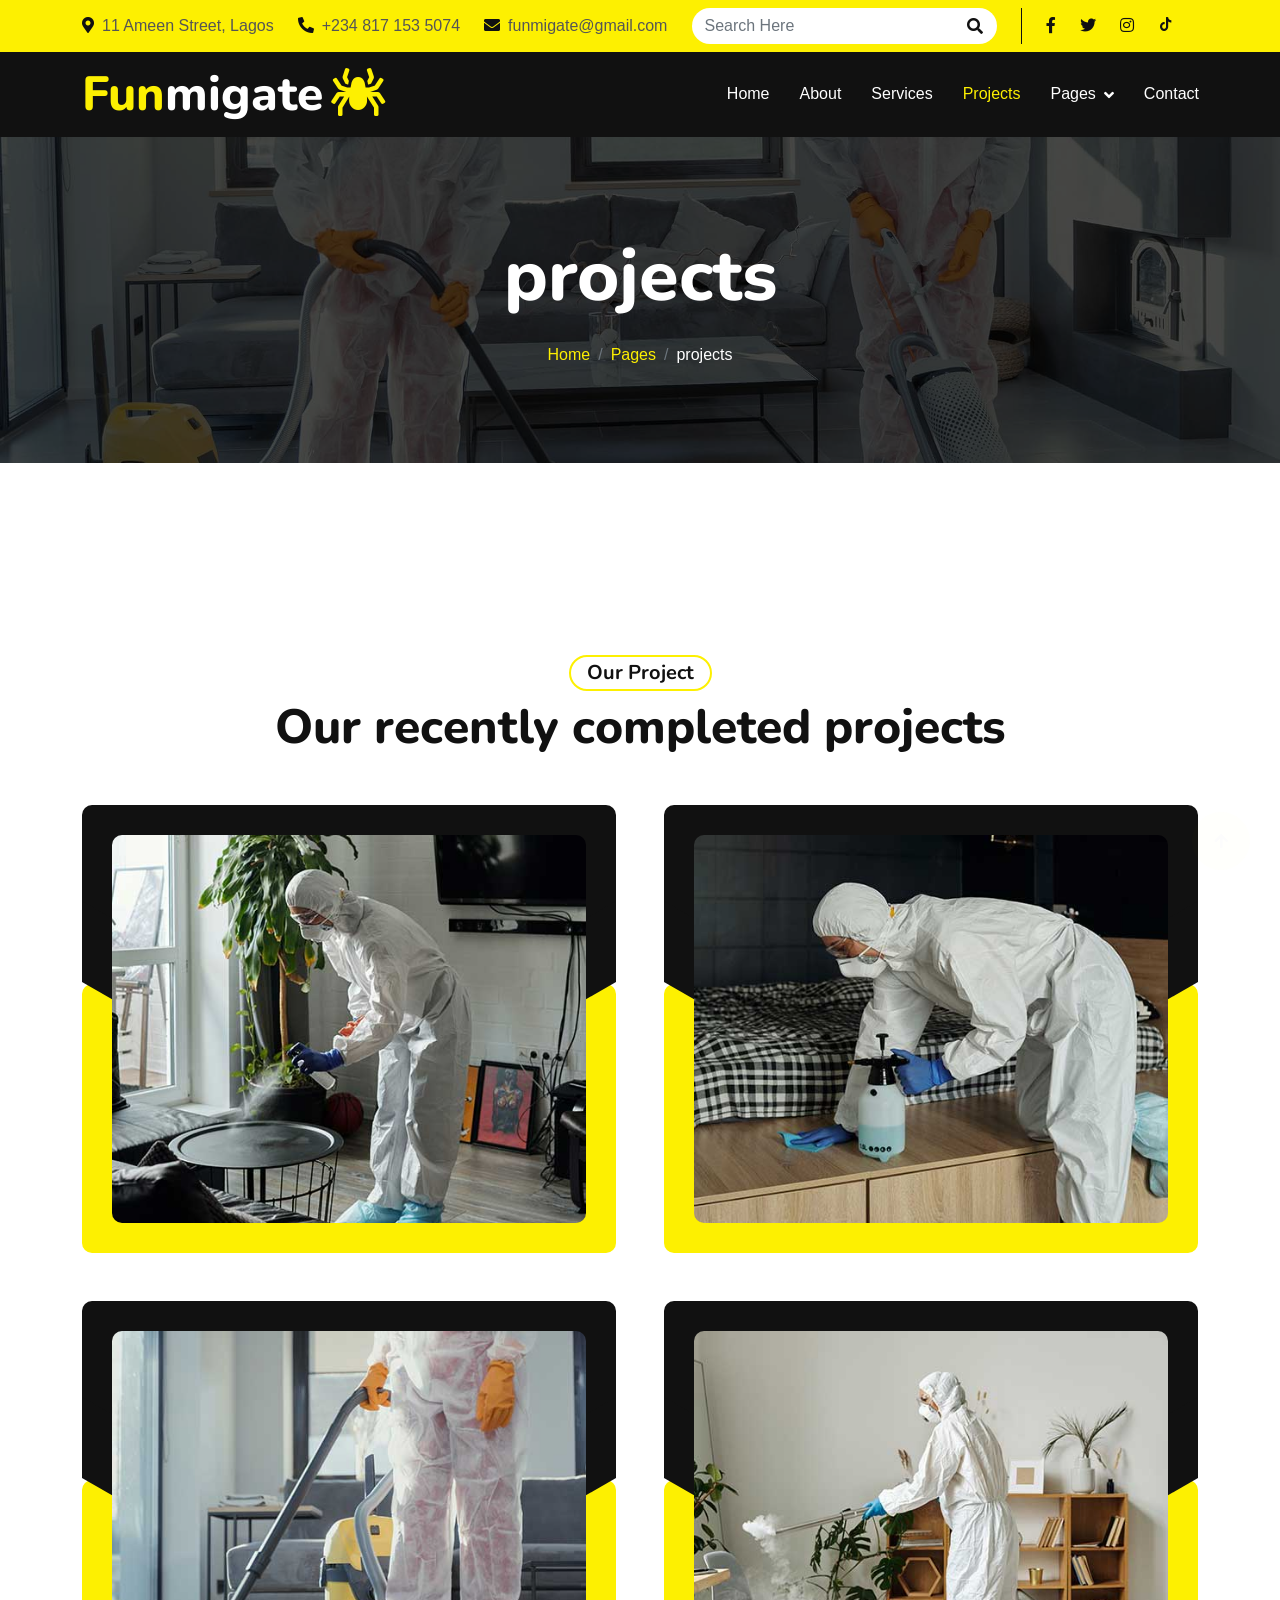
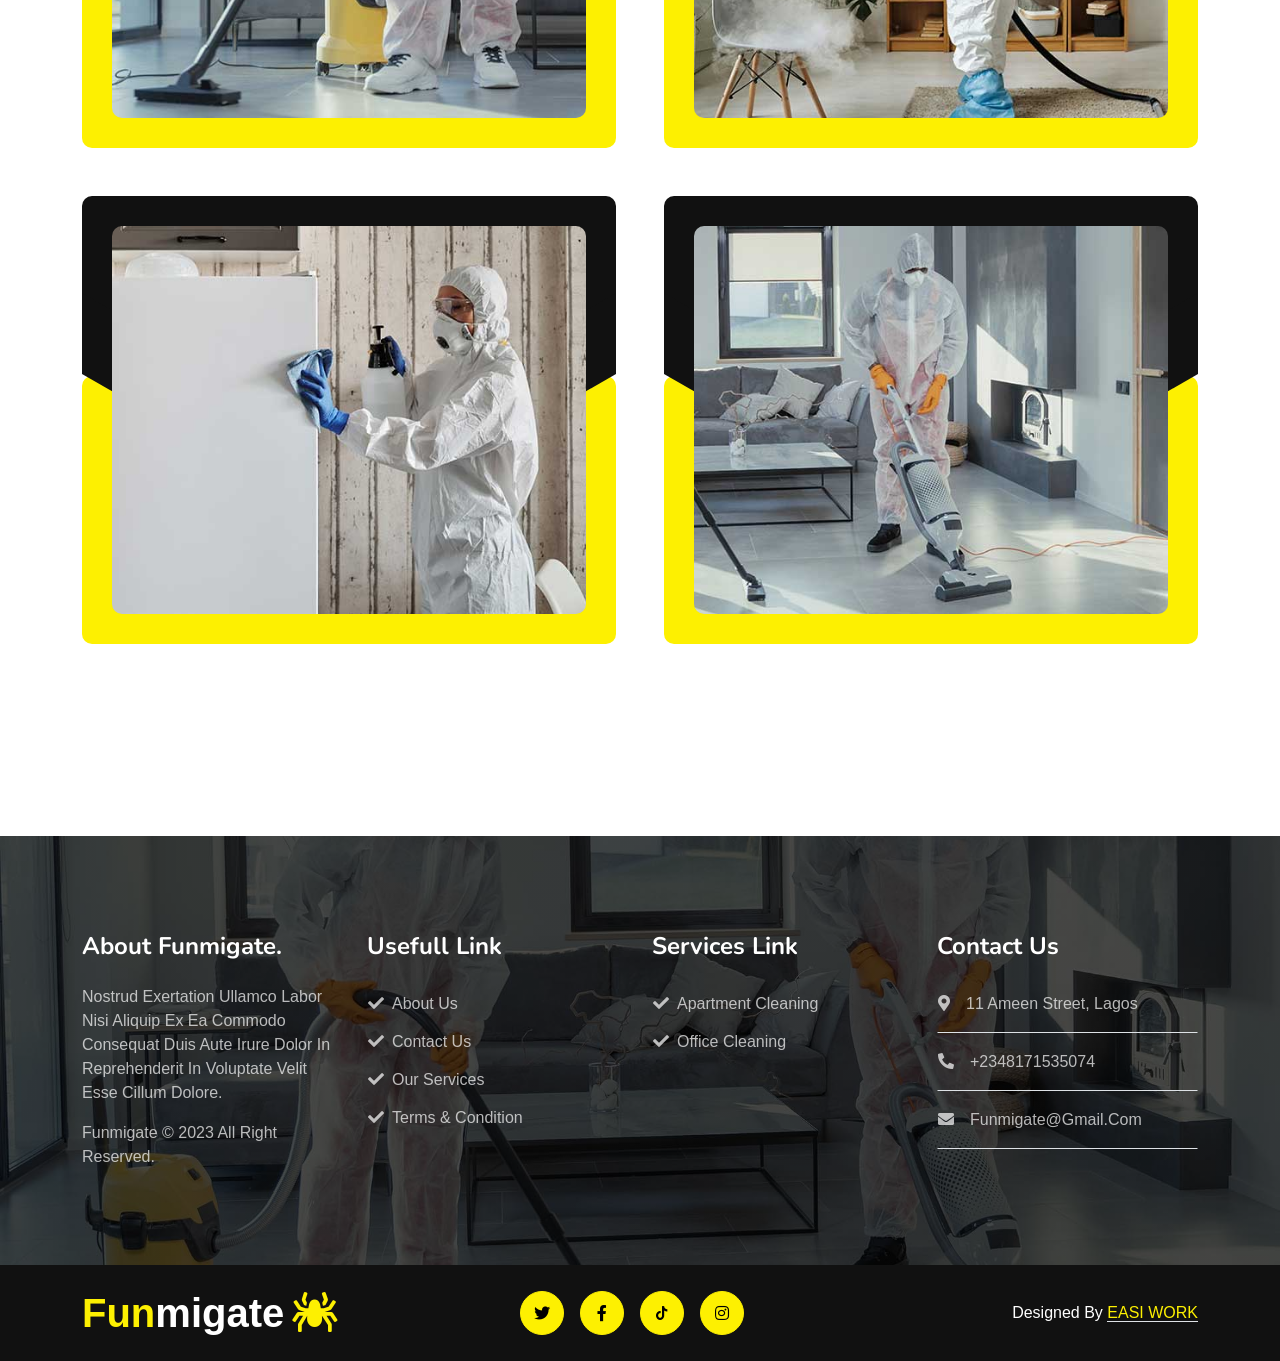
<file: project.html>
<!DOCTYPE html>
<html lang="en">

    <head>
        <meta charset="utf-8">
        <title>Funmigate - Pest Control Website </title>
        <meta content="width=device-width, initial-scale=1.0" name="viewport">
        <meta content="" name="keywords">
        <meta content="" name="description">

        <!-- Google Web Fonts -->
        <link rel="preconnect" href="https://fonts.googleapis.com">
        <link rel="preconnect" href="https://fonts.gstatic.com" crossorigin>
        <link href="https://fonts.googleapis.com/css2?family=Nunito:wght@600;700;800&display=swap" rel="stylesheet"> 
        <link href="https://fonts.googleapis.com/css2?family=Open+Sans:wght@400;500&display=swap" rel="stylesheet">

        <!-- Icon Font Stylesheet -->
        <link href="https://cdnjs.cloudflare.com/ajax/libs/font-awesome/5.10.0/css/all.min.css" rel="stylesheet"><link href='https://unpkg.com/boxicons@2.1.4/css/boxicons.min.css' rel='stylesheet'>
        <link href="https://cdn.jsdelivr.net/npm/bootstrap-icons@1.4.1/font/bootstrap-icons.css" rel="stylesheet">

        <!-- Libraries Stylesheet -->
        <link href="lib/animate/animate.min.css" rel="stylesheet">
        <link href="lib/owlcarousel/assets/owl.carousel.min.css" rel="stylesheet">

        <!-- Customized Bootstrap Stylesheet -->
        <link href="css/bootstrap.min.css" rel="stylesheet">

        <!--  Stylesheet -->
        <link href="css/style.css" rel="stylesheet">
    </head>

    <body>
        <!-- Spinner Start -->
        <div id="spinner" class="show w-100 vh-100 bg-white position-fixed translate-middle top-50 start-50 d-flex align-items-center justify-content-center">
            <div class="spinner-grow text-primary" role="status"></div>
        </div>
        <!-- Spinner End -->

        <!-- Topbar Start -->
        <div class="container-fluid topbar-top bg-primary">
            <div class="container">
                <div class="d-flex justify-content-between topbar py-2">
                    <div class="d-flex align-items-center flex-shrink-0 topbar-info">
                        <a href="https://maps.app.goo.gl/FZhKtHqyZob9M21N9" class="me-4 text-secondary"><i class="fas fa-map-marker-alt me-2 text-dark"></i>11 Ameen Street, Lagos</a>
                        <a href="tel:+2348171535074" class="me-4 text-secondary"><i class="fas fa-phone-alt me-2 text-dark"></i>+234 817 153 5074</a>
                        <a href="mailto:funmigate@gmail.com" class="text-secondary"><i class="fas fa-envelope me-2 text-dark"></i>funmigate@gmail.com</a>
                    </div>
                    <div class="text-end pe-4 me-4 border-end border-dark search-btn">
                        <div class="search-form">
                            <form method="post" action="index.html">
                                <div class="form-group">
                                    <div class="d-flex">
                                        <input type="search" class="form-control border-0 rounded-pill" name="search-input" value="" placeholder="Search Here" required=""/>
                                        <button type="submit" value="Search Now!" class="btn"><i class="fa fa-search text-dark"></i></button>
                                    </div>
                                </div>
                            </form>
                        </div>
                    </div>
                    <div class="d-flex align-items-center justify-content-center topbar-icon">
                        <a href="#" class="me-4"><i class="fab fa-facebook-f text-dark"></i></a>
                        <a href="#" class="me-4"><i class="fab fa-twitter text-dark"></i></a>
                        <a href="https://www.instagram.com/fun.migate/" class="me-4"><i class="fab fa-instagram text-dark"></i></a>
                        <a href="https://www.tiktok.com/@funmigate6?_t=8hFJRqCiL6U&_r=1" class="me-4"><i class='bx bxl-tiktok text-dark'></i></a>
                    </div>
                </div>
            </div>
        </div>
        <!-- Topbar End -->


        <!-- Navbar Start -->
        <div class="container-fluid bg-dark">
            <div class="container">
                <nav class="navbar navbar-dark navbar-expand-lg py-lg-0">
                    <a href="index.html" class="navbar-brand">
                        <h1 class="text-primary mb-0 display-5">Fun<span class="text-white">migate</span><i class="fa fa-spider text-primary ms-2"></i></h1>
                    </a>
                    <button class="navbar-toggler bg-primary" type="button" data-bs-toggle="collapse" data-bs-target="#navbarCollapse">
                        <span class="fa fa-bars text-dark"></span>
                    </button>
                    <div class="collapse navbar-collapse me-n3" id="navbarCollapse">
                        <div class="navbar-nav ms-auto">
                            <a href="index.html" class="nav-item nav-link">Home</a>
                            <a href="about.html" class="nav-item nav-link">About</a>
                            <a href="service.html" class="nav-item nav-link">Services</a>
                            <a href="project.html" class="nav-item nav-link active">Projects</a>
                            <div class="nav-item dropdown">
                                <a href="#" class="nav-link dropdown-toggle" data-bs-toggle="dropdown">Pages</a>
                                <div class="dropdown-menu m-0 bg-primary">
                                    <a href="price.html" class="dropdown-item">Pricing Plan</a>
                                    <a href="blog.html" class="dropdown-item">Blog Post</a>
                                    <a href="team.html" class="dropdown-item">Team Members</a>
                                    <a href="testimonial.html" class="dropdown-item">Testimonial</a>
                                    <a href="404.html" class="dropdown-item">404 Page</a>
                                </div>
                            </div>
                            <a href="contact.html" class="nav-item nav-link">Contact</a>
                        </div>
                    </div>
                </nav>
            </div>
        </div>
        <!-- Navbar End -->

        
        <!-- Page Header Start -->
        <div class="container-fluid page-header py-5">
            <div class="container text-center py-5">
                <h1 class="display-2 text-white mb-4 animated slideInDown">projects</h1>
                <nav aria-label="breadcrumb">
                    <ol class="breadcrumb justify-content-center mb-0 animated slideInDown">
                        <li class="breadcrumb-item"><a href="#">Home</a></li>
                        <li class="breadcrumb-item"><a href="#">Pages</a></li>
                        <li class="breadcrumb-item text-white" aria-current="page">projects</li>
                    </ol>
                </nav>
            </div>
        </div>
        <!-- Page Header End -->


        <!-- Project Start -->
        <div class="container-fluid py-5">
            <div class="container py-5">
                <div class="text-center mb-5 wow fadeInUp" data-wow-delay=".3s">
                    <h5 class="mb-2 px-3 py-1 text-dark rounded-pill d-inline-block border border-2 border-primary">Our Project</h5>
                    <h1 class="display-5">Our recently completed projects</h1>
                </div>
                <div class="row g-5">
                    <div class="col-xxl-4 col-lg-6 col-md-6 col-sm-12 wow fadeInUp" data-wow-delay=".3s">
                        <div class="project-item">
                            <div class="project-left bg-dark"></div>
                            <div class="project-right bg-dark"></div>
                            <img src="img/project-1.jpg" class="img-fluid h-100" alt="img">
                            <a href="" class="fs-4 fw-bold text-center">Whole Home Sanitizing</a>
                        </div>
                    </div>
                    <div class="col-xxl-4 col-lg-6 col-md-6 col-sm-12 wow fadeInUp" data-wow-delay=".5s">
                        <div class="project-item">
                            <div class="project-left bg-dark"></div>
                            <div class="project-right bg-dark"></div>
                            <img src="img/project-2.jpg" class="img-fluid h-100" alt="img">
                            <a href="" class="fs-4 fw-bold text-center">Education center Cleaning</a>
                        </div>
                    </div>
                    <div class="col-xxl-4 col-lg-6 col-md-6 col-sm-12 wow fadeInUp" data-wow-delay=".7s">
                        <div class="project-item">
                            <div class="project-left bg-dark"></div>
                            <div class="project-right bg-dark"></div>
                            <img src="img/project-3.jpg" class="img-fluid h-100" alt="img">
                            <a href="" class="fs-4 fw-bold text-center">Warehouse Cleaning</a>
                        </div>
                    </div>
                    <div class="col-xxl-4 col-lg-6 col-md-6 col-sm-12 wow fadeInUp" data-wow-delay=".3s">
                        <div class="project-item">
                            <div class="project-left bg-dark"></div>
                            <div class="project-right bg-dark"></div>
                            <img src="img/project-4.jpg" class="img-fluid h-100" alt="img">
                            <a href="" class="fs-4 fw-bold text-center">Hospital Cleaning</a>
                        </div>
                    </div>
                    <div class="col-xxl-4 col-lg-6 col-md-6 col-sm-12 wow fadeInUp" data-wow-delay=".5s">
                        <div class="project-item">
                            <div class="project-left bg-dark"></div>
                            <div class="project-right bg-dark"></div>
                            <img src="img/project-5.jpg" class="img-fluid h-100" alt="img">
                            <a href="" class="fs-4 fw-bold text-center">Factory Cleaning</a>
                        </div>
                    </div>
                    <div class="col-xxl-4 col-lg-6 col-md-6 col-sm-12 wow fadeInUp" data-wow-delay=".7s">
                        <div class="project-item">
                            <div class="project-left bg-dark"></div>
                            <div class="project-right bg-dark"></div>
                            <img src="img/project-6.jpg" class="img-fluid h-100" alt="img">
                            <a href="" class="fs-4 fw-bold text-center">Furniture Sanitizing</a>
                        </div>
                    </div>
                </div>
            </div>
        </div>
        <!-- Project End -->


        <!-- Footer Start -->
        <div class="container-fluid footer py-5 wow fadeIn" data-wow-delay=".3s">
            <div class="container py-5">
                <div class="row g-4 footer-inner">
                    <div class="col-lg-3 col-md-6">
                        <div class="footer-item">
                            <h4 class="text-white fw-bold mb-4">About Funmigate.</h4>
                            <p>Nostrud exertation ullamco labor nisi aliquip ex ea commodo consequat duis aute irure dolor in reprehenderit in voluptate velit esse cillum dolore.</p>
                            <p class="mb-0"><a class="" href="#">Funmigate </a> &copy; 2023 All Right Reserved.</p>
                        </div>
                    </div>
                    <div class="col-lg-3 col-md-6">
                        <div class="footer-item">
                            <h4 class="text-white fw-bold mb-4">Usefull Link</h4>
                            <div class="d-flex flex-column align-items-start">
                                <a class="btn btn-link ps-0" href=""><i class="fa fa-check me-2"></i>About Us</a>
                                <a class="btn btn-link ps-0" href=""><i class="fa fa-check me-2"></i>Contact Us</a>
                                <a class="btn btn-link ps-0" href=""><i class="fa fa-check me-2"></i>Our Services</a>
                                <a class="btn btn-link ps-0" href=""><i class="fa fa-check me-2"></i>Terms & Condition</a>
                            </div>
                        </div>
                    </div>
                    <div class="col-lg-3 col-md-6">
                        <div class="footer-item">
                            <h4 class="text-white fw-bold mb-4">Services Link</h4>
                            <div class="d-flex flex-column align-items-start">
                                <a class="btn btn-link ps-0" href=""><i class="fa fa-check me-2"></i>Apartment Cleaning</a>
                                <a class="btn btn-link ps-0" href=""><i class="fa fa-check me-2"></i>Office Cleaning</a>

                            </div>
                            
                        </div>
                    </div>
                    <div class="col-lg-3 col-md-6">
                        <div class="footer-item">
                            <h4 class="text-white fw-bold mb-4">Contact Us</h4>
                            <a href="https://maps.app.goo.gl/FZhKtHqyZob9M21N9" class="btn btn-link w-100 text-start ps-0 pb-3 border-bottom rounded-0"><i class="fa fa-map-marker-alt me-3"></i>11 Ameen Street, Lagos</a>
                            <a href="tel:+2348171535074" class="btn btn-link w-100 text-start ps-0 py-3 border-bottom rounded-0">
  <i class="fa fa-phone-alt me-3"></i>+2348171535074
</a>
                            <a href="mailto:funmigate@gmail.com" class="btn btn-link w-100 text-start ps-0 py-3 border-bottom rounded-0">
  <i class="fa fa-envelope me-3"></i>funmigate@gmail.com
</a>

                        </div>
                    </div>
                </div>
            </div>
        </div>
        <!-- Footer End -->



        <!-- Copyright Start -->
        <div class="container-fluid copyright bg-dark py-4">
            <div class="container">
                <div class="row">
                    <div class="col-md-4 text-center text-md-start mb-3 mb-md-0">
                        <a href="#" class="text-primary mb-0 display-6">Fun<span class="text-white">migate</span><i class="fa fa-spider text-primary ms-2"></i></a>
                    </div>
                    <div class="col-md-4 copyright-btn text-center text-md-start mb-3 mb-md-0 flex-shrink-0">
                        <a class="btn btn-primary rounded-circle me-3 copyright-icon" href=""><i class="fab fa-twitter"></i></a>
                        <a class="btn btn-primary rounded-circle me-3 copyright-icon" href=""><i class="fab fa-facebook-f"></i></a>
                        <a class="btn btn-primary rounded-circle me-3 copyright-icon" href="https://www.tiktok.com/@funmigate6?_t=8hFJRqCiL6U&_r=1"><i class='bx bxl-tiktok'></i></a>
                        <a class="btn btn-primary rounded-circle me-3 copyright-icon" href="https://www.instagram.com/fun.migate/"><i class="fab fa-instagram "></i></a>
                    </div>
                    <div class="col-md-4 my-auto text-center text-md-end text-white">
                        Designed By <a class="border-bottom" href="#">EASI WORK</a>
                    </div>
                </div>
            </div>
        </div>
        <!-- Copyright End -->
        

        <!-- Back to Top -->
        <a href="#" class="btn btn-primary rounded-circle border-3 back-to-top"><i class="fa fa-arrow-up"></i></a>

        
        <!-- JavaScript Libraries -->
        <script src="https://ajax.googleapis.com/ajax/libs/jquery/3.6.4/jquery.min.js"></script>
        <script src="https://code.jquery.com/jquery-3.4.1.min.js"></script>
        <script src="https://cdn.jsdelivr.net/npm/bootstrap@5.0.0/dist/js/bootstrap.bundle.min.js"></script>
        <script src="lib/wow/wow.min.js"></script>
        <script src="lib/easing/easing.min.js"></script>
        <script src="lib/waypoints/waypoints.min.js"></script>
        <script src="lib/owlcarousel/owl.carousel.min.js"></script>

        <!--  Javascript -->
        <script src="js/main.js"></script>
    </body>

</html>
</file>
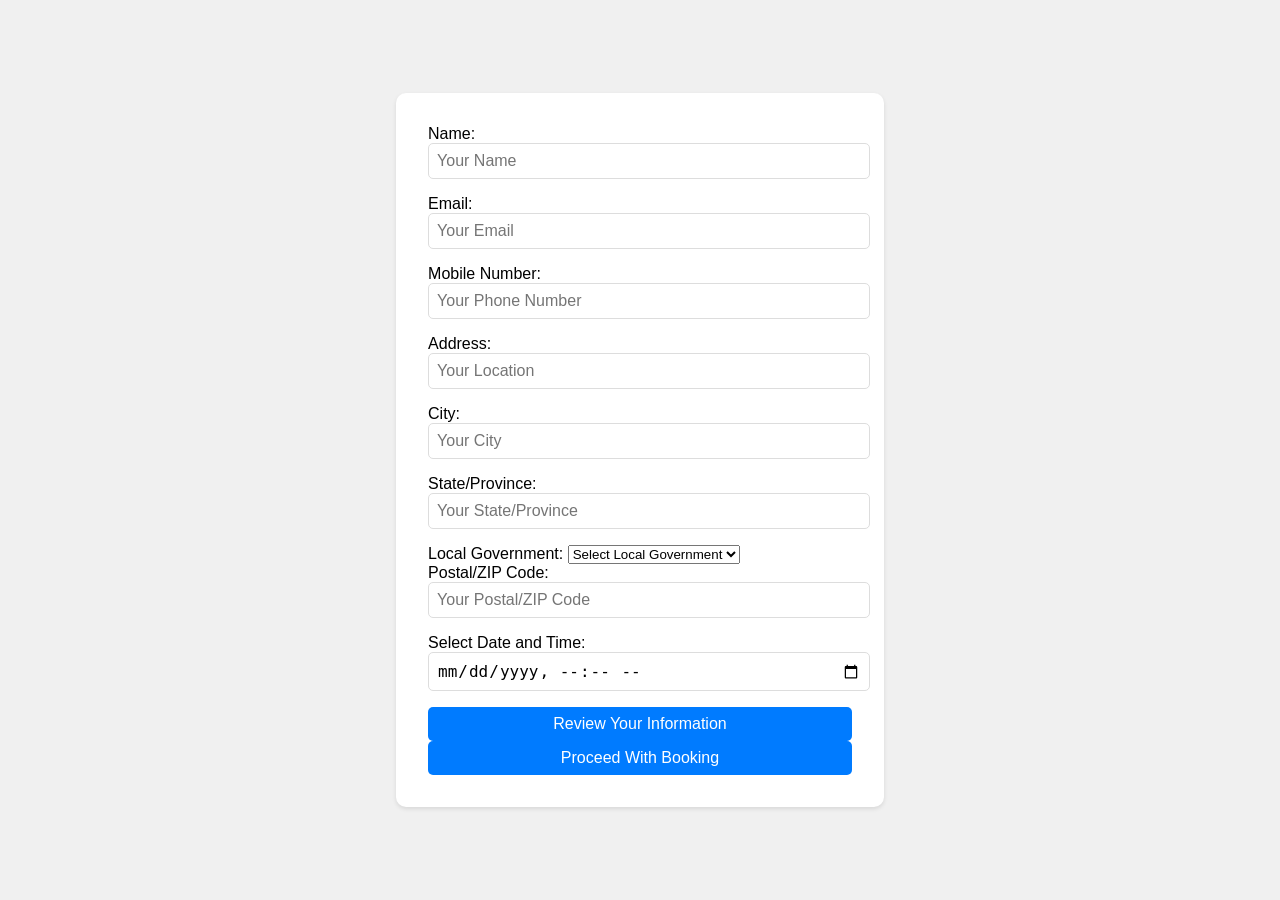
<file: reservation.html>
<!DOCTYPE html>
<html lang="en">
<head>
    <meta charset="UTF-8">
    <meta name="viewport" content="width=device-width, initial-scale=1.0">
    <title>Contact Form</title>
    <style>
    /* styles.css */
    body {
    font-family: Arial, sans-serif;
    display: flex;
    justify-content: center;
    align-items: center;
    height: 100vh;
    margin: 0;
    background-color: #f0f0f0;
   }
    
form {
    background-color: #ffffff;
    padding: 2rem;
    border-radius: 10px;
    box-shadow: 0 2px 4px rgba(0, 0, 0, 0.1);
}

input, textarea {
    width: 100%;
    padding: 0.5rem;
    margin-bottom: 1rem;
    border: 1px solid #ddd;
    border-radius: 5px;
    font-size: 1rem;
}

button {
    width: 100%;
    padding: 0.5rem;
    background-color: #007BFF;
    color: #ffffff;
    font-size: 1rem;
    border: none;
    border-radius: 5px;
    cursor: pointer;
}

button:hover {
    background-color: #0056b3;
}
</style>
<body>
    <form id="contact-form-part-1">
            <div class="col-md-6">
                <div class="form-floating">
                    <label for="name">Name:</label> 
                    <input type="text" class="form-control bg-transparent" id="name" name="name" placeholder="Your Name" required>
                   
                </div>
            </div>
            <div class="col-md-6">
                <div class="form-floating">
                    <label for="email">Email:</label>
                    <input type="email" class="form-control bg-transparent" id="email" name="email" placeholder="Your Email" required>
                    
                </div>
            </div>
            <div class="col-md-6">
                <div class="form-floating">
                    <label for="phone">Mobile Number:</label>
                    <input type="tel" class="form-control bg-transparent" id="phone" name="phone" placeholder="Your Phone Number" required>
                    
                </div>
            </div>
            
            <div class="col-12">
                <div class="form-floating">
                    <label for="location">Address:</label>
                    <input type="text" class="form-control bg-transparent" id="location" name="location"  placeholder="Your Location" required>
                    
                </div>
            </div>
            <div class="col-12">
                <div class="form-floating">
                    <label for="city">City:</label>
                    <input type="text" class="form-control bg-transparent" id="city" name="city" placeholder="Your City" required>   
                </div>
            </div>
            <div class="col-md-6">
                <div class="form-floating">
                    <label for="state">State/Province:</label>
                    <input type="text" class="form-control bg-transparent" id="state" name="state" placeholder="Your State/Province" required>
                </div>
            </div>
            <div class="col-12">
                <div class="form-floating">
                    <label for="local-govt">Local Government:</label>
                    <select class="form-control bg-transparent" id="local-govt" name="local-govt" required>
                        <option value="" disabled selected>Select Local Government</option>
                        <option value="Ajeromi-ifelodun">Ajeromi-Ifelodun</option>
                        <option value="Alimosho">Alimosho</option>
                        <option value="Amuwo-odofin">Amuwo-Odofin</option>
                        <option value="Amuwo-odofin">Amuwo-Odofin</option>
                        <option value="Apapa">Apapa</option>
                        <option value="Badagry">Badagry</option>
                        <option value="Epe">Epe</option>
                        <option value="Eti-osa">Eti-Osa</option>
                        <option value="Ibeju-lekki">Ibeju-Lekki</option>
                        <option value="Ifako-ijaye">Ifako-Ijaye</option>
                        <option value="Ikeja">Ikeja</option>
                        <option value="Ikorodu">Ikorodu</option>
                        <option value="Kosofe">Kosofe</option>
                        <option value="Lagos-island">Lagos Island</option>
                        <option value="Lagos-mainland">Lagos Mainland</option>
                        <option value="Mushin">Mushin</option>
                        <option value="Ojo">Ojo</option>
                        <option value="Oshodi-isolo">Oshodi-Isolo</option>
                        <option value="Somolu">Somolu</option>
                        <option value="Surulere">Surulere</option>
                    </select>
                </div>
            </div>
            <div class="col-md-6">
                <div class="form-floating">
                    <label for="postal-code">Postal/ZIP Code:</label>
                    <input type="text" class="form-control bg-transparent" id="postal-code" name="postal-code" placeholder="Your Postal/ZIP Code">
                </div>
            </div
            div class="col-md-6">
                <div class="form-floating">
                    <label for="date-time">Select Date and Time:</label>
                    <input type="datetime-local" class="form-control bg-transparent" id="date-time" name="date-time" placeholder="Date and Time" required>
                    
                </div>
            </div>
            <div class="col-12">
                <button class="btn btn-primary w-100 py-3" type="button" onclick="showUserInput()">Review Your Information</button>
            </div>
            <div class="col-12">
        <button class="btn btn-primary w-100 py-3" type="button" onclick="showSecondPart()">Proceed With Booking</button>
    </div>
</form>
<section>        
    <div id="user-input-display" style="display: none;">
    <!-- user input here -->
    </div>
</section>

<form id="contact-form-part-2" style="display: none;">
    <!-- Previous form elements -->
    <div class="col-12">
        <div class="form-floating">
            <label for="building-type">Building Type:</label>
            <select class="form-control bg-transparent" id="building-type" name="building-type" required>
                <option value="" disabled selected>Select Building Type</option>
                <option value="Residential">Residential</option>
                <option value="Commercial">Commercial</option>
                <option value="Industrial">Industrial</option>
                <option value="Institutional">Institutional</option>
                <option value="Educational">Educational</option>
                <option value="Hospital">Hospital</option>
                <option value="Government">Government</option>
                <option value="Religious">Religious</option>
                <option value="Sports Facility">Sports Facility</option>
                <option value="Shopping Mall">Shopping Mall</option>
                <option value="Hotel/Resort">Hotel/Resort</option>
            </select>
        </div>
    </div>

    <div class="col-12">
        <div class="form-floating">
            <label for="room-count">Number of Rooms:</label>
            <input type="number" class="form-control" id="room-count" name="room-count" min="0" value="0" required>
        </div>
    </div>

    <div class="col-12">
        <div id="total-rooms">
            Total Rooms: <span id="total-count">0</span>
        </div>
    </div>

    <div class="col-12">
        <button class="btn btn-primary w-100 py-3" type="submit">Proceed With Booking</button>
    </div>
</form>

<!-- java script -->
    <script src="js/residence-pest-control.js"></script>
</body>
</html>
</file>
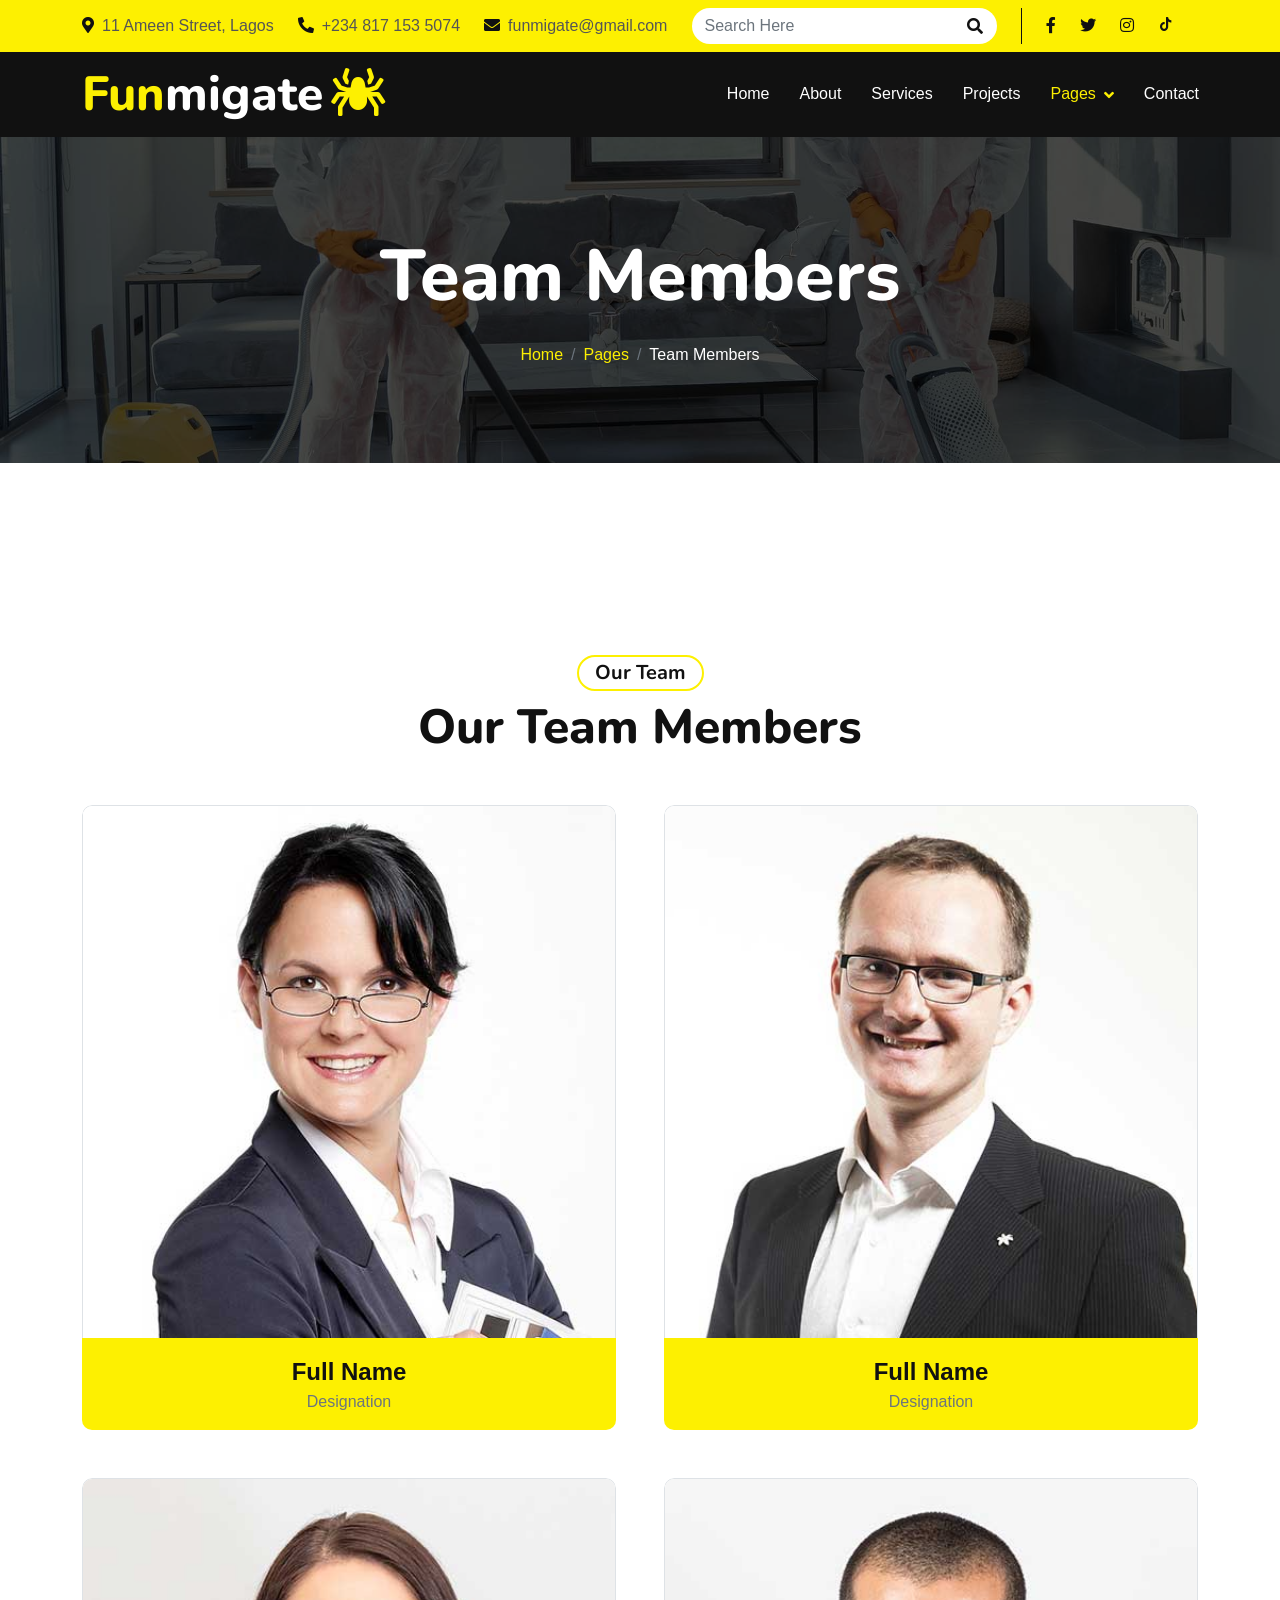
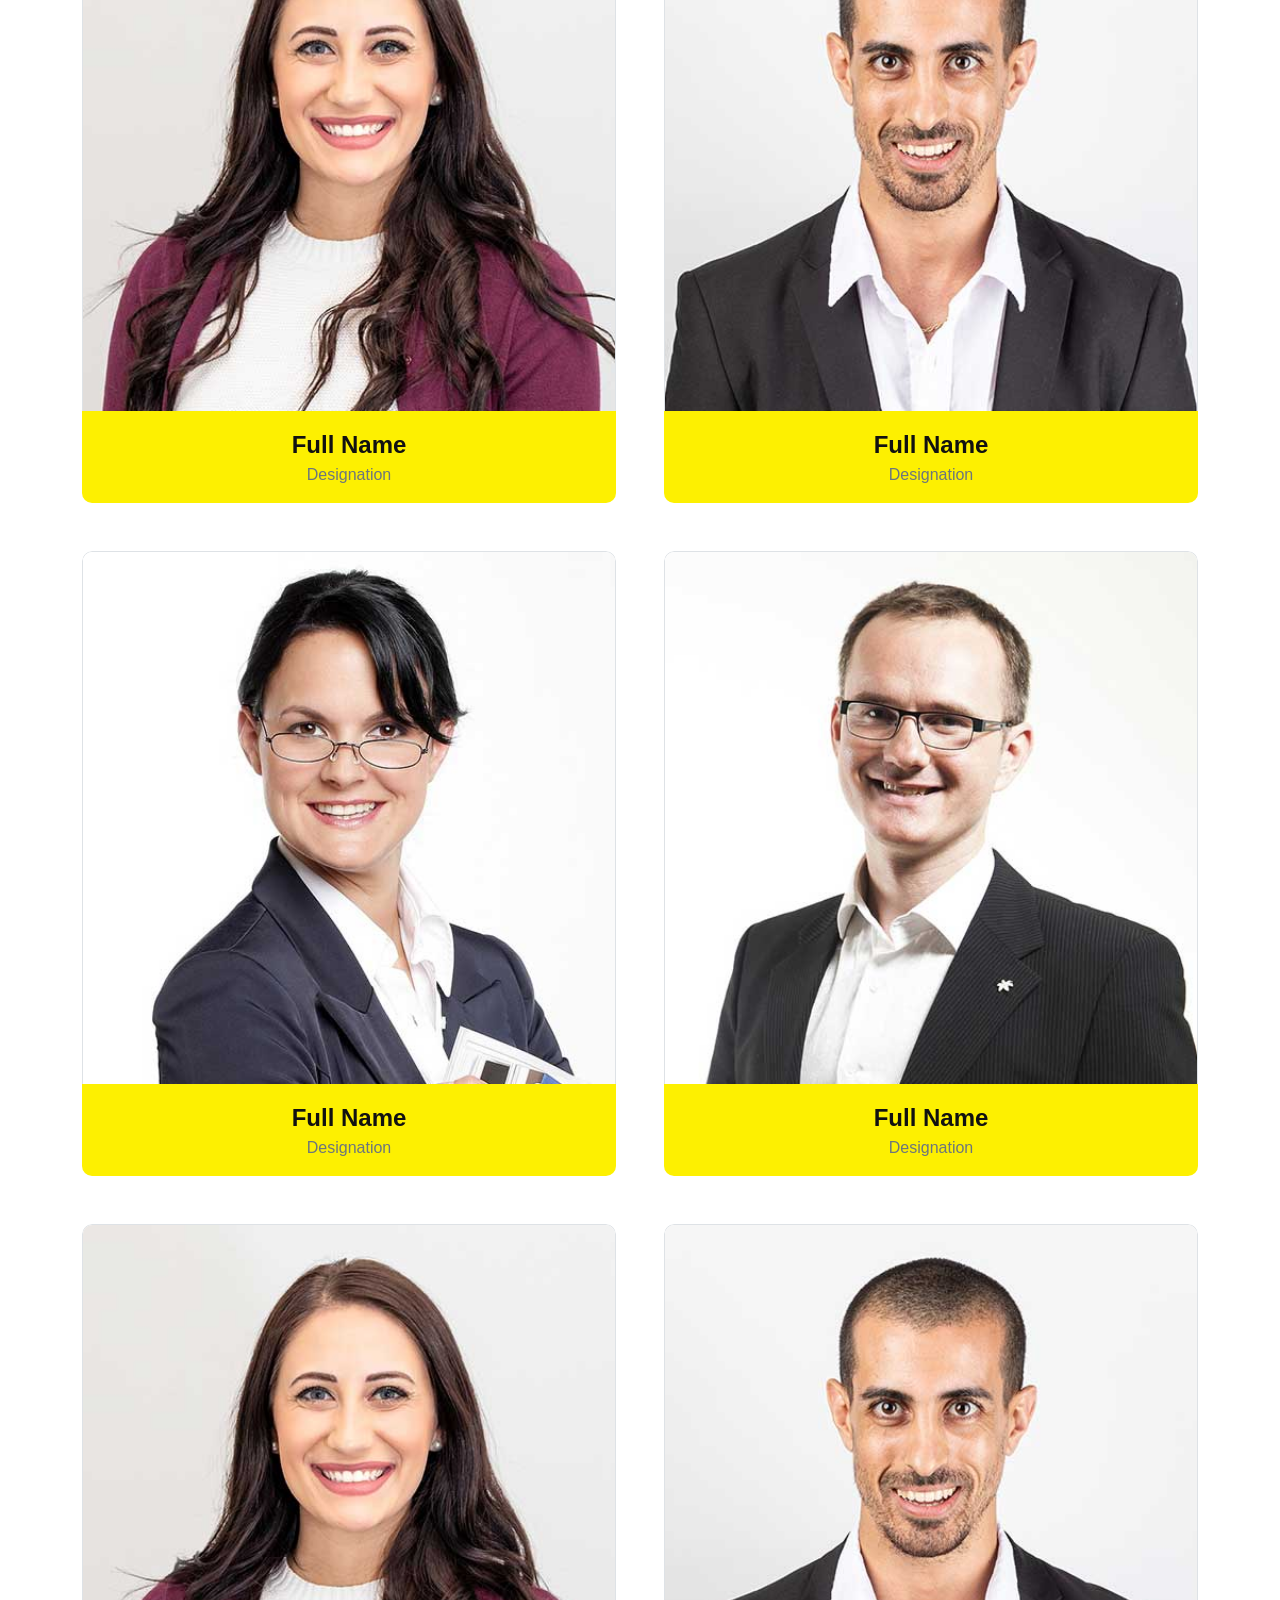
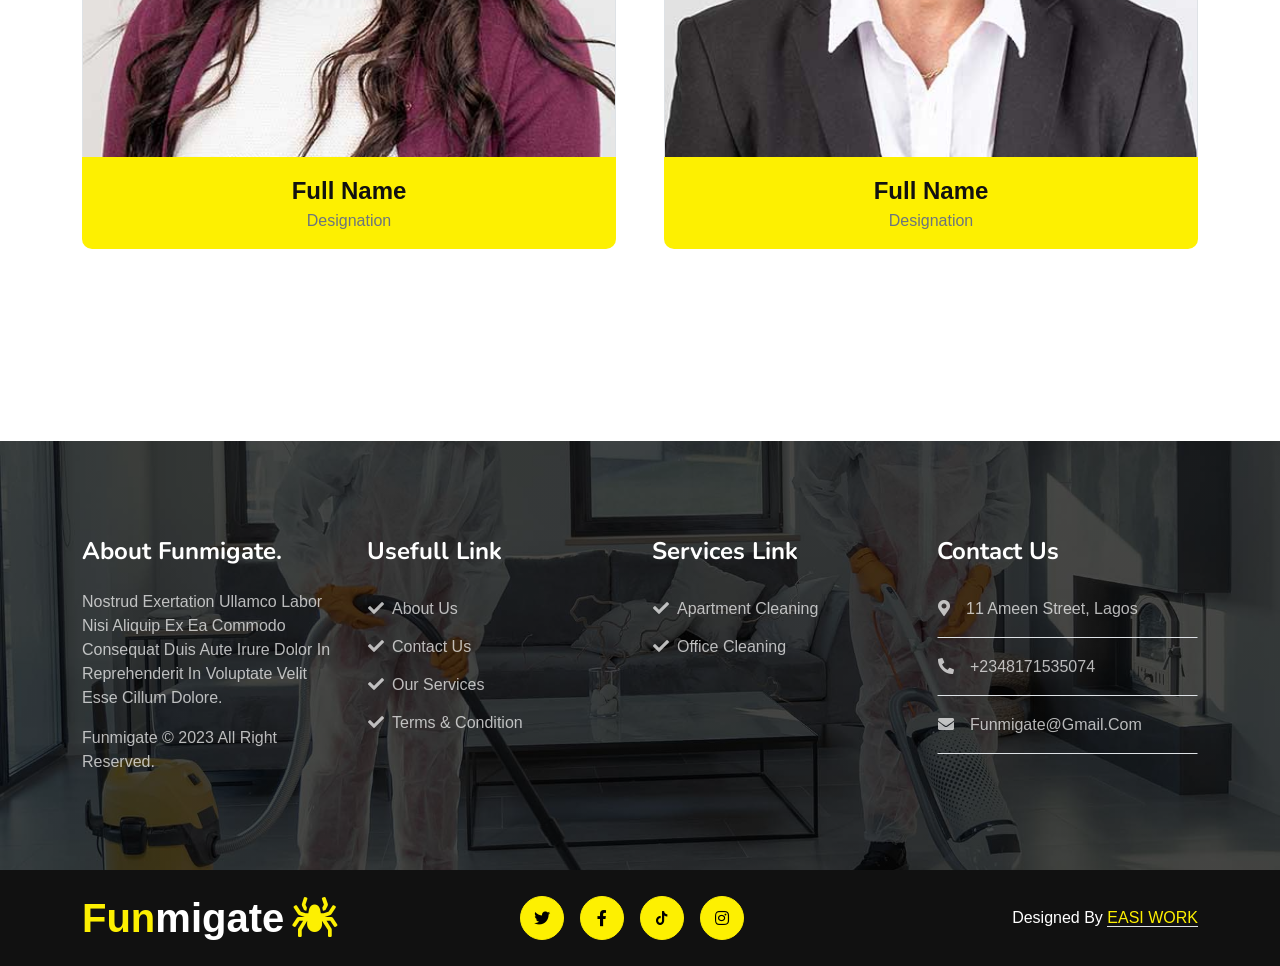
<file: team.html>
<!DOCTYPE html>
<html lang="en">

    <head>
        <meta charset="utf-8">
        <title>Funmigate - Pest Control Website </title>
        <meta content="width=device-width, initial-scale=1.0" name="viewport">
        <meta content="" name="keywords">
        <meta content="" name="description">

        <!-- Google Web Fonts -->
        <link rel="preconnect" href="https://fonts.googleapis.com">
        <link rel="preconnect" href="https://fonts.gstatic.com" crossorigin>
        <link href="https://fonts.googleapis.com/css2?family=Nunito:wght@600;700;800&display=swap" rel="stylesheet"> 
        <link href="https://fonts.googleapis.com/css2?family=Open+Sans:wght@400;500&display=swap" rel="stylesheet">

        <!-- Icon Font Stylesheet -->
        <link href="https://cdnjs.cloudflare.com/ajax/libs/font-awesome/5.10.0/css/all.min.css" rel="stylesheet"><link href='https://unpkg.com/boxicons@2.1.4/css/boxicons.min.css' rel='stylesheet'>
        <link href="https://cdn.jsdelivr.net/npm/bootstrap-icons@1.4.1/font/bootstrap-icons.css" rel="stylesheet">

        <!-- Libraries Stylesheet -->
        <link href="lib/animate/animate.min.css" rel="stylesheet">
        <link href="lib/owlcarousel/assets/owl.carousel.min.css" rel="stylesheet">

        <!-- Customized Bootstrap Stylesheet -->
        <link href="css/bootstrap.min.css" rel="stylesheet">

        <!--  Stylesheet -->
        <link href="css/style.css" rel="stylesheet">
    </head>

    <body>
        <!-- Spinner Start -->
        <div id="spinner" class="show w-100 vh-100 bg-white position-fixed translate-middle top-50 start-50 d-flex align-items-center justify-content-center">
            <div class="spinner-grow text-primary" role="status"></div>
        </div>
        <!-- Spinner End -->

        <!-- Topbar Start -->
        <div class="container-fluid topbar-top bg-primary">
            <div class="container">
                <div class="d-flex justify-content-between topbar py-2">
                    <div class="d-flex align-items-center flex-shrink-0 topbar-info">
                        <a href="https://maps.app.goo.gl/FZhKtHqyZob9M21N9" class="me-4 text-secondary"><i class="fas fa-map-marker-alt me-2 text-dark"></i>11 Ameen Street, Lagos</a>
                        <a href="tel:+2348171535074" class="me-4 text-secondary"><i class="fas fa-phone-alt me-2 text-dark"></i>+234 817 153 5074</a>
                        <a href="mailto:funmigate@gmail.com" class="text-secondary"><i class="fas fa-envelope me-2 text-dark"></i>funmigate@gmail.com</a>
                    </div>
                    <div class="text-end pe-4 me-4 border-end border-dark search-btn">
                        <div class="search-form">
                            <form method="post" action="index.html">
                                <div class="form-group">
                                    <div class="d-flex">
                                        <input type="search" class="form-control border-0 rounded-pill" name="search-input" value="" placeholder="Search Here" required=""/>
                                        <button type="submit" value="Search Now!" class="btn"><i class="fa fa-search text-dark"></i></button>
                                    </div>
                                </div>
                            </form>
                        </div>
                    </div>
                    <div class="d-flex align-items-center justify-content-center topbar-icon">
                        <a href="#" class="me-4"><i class="fab fa-facebook-f text-dark"></i></a>
                        <a href="#" class="me-4"><i class="fab fa-twitter text-dark"></i></a>
                        <a href="https://www.instagram.com/fun.migate/" class="me-4"><i class="fab fa-instagram text-dark"></i></a>
                        <a href="https://www.tiktok.com/@funmigate6?_t=8hFJRqCiL6U&_r=1" class="me-4"><i class='bx bxl-tiktok text-dark'></i></a>
                    </div>
                </div>
            </div>
        </div>
        <!-- Topbar End -->


        <!-- Navbar Start -->
        <div class="container-fluid bg-dark">
            <div class="container">
                <nav class="navbar navbar-dark navbar-expand-lg py-lg-0">
                    <a href="index.html" class="navbar-brand">
                        <h1 class="text-primary mb-0 display-5">Fun<span class="text-white">migate</span><i class="fa fa-spider text-primary ms-2"></i></h1>
                    </a>
                    <button class="navbar-toggler bg-primary" type="button" data-bs-toggle="collapse" data-bs-target="#navbarCollapse">
                        <span class="fa fa-bars text-dark"></span>
                    </button>
                    <div class="collapse navbar-collapse me-n3" id="navbarCollapse">
                        <div class="navbar-nav ms-auto">
                            <a href="index.html" class="nav-item nav-link">Home</a>
                            <a href="about.html" class="nav-item nav-link">About</a>
                            <a href="service.html" class="nav-item nav-link">Services</a>
                            <a href="project.html" class="nav-item nav-link">Projects</a>
                            <div class="nav-item dropdown">
                                <a href="#" class="nav-link dropdown-toggle active" data-bs-toggle="dropdown">Pages</a>
                                <div class="dropdown-menu m-0 bg-primary">
                                    <a href="price.html" class="dropdown-item">Pricing Plan</a>
                                    <a href="blog.html" class="dropdown-item">Blog Post</a>
                                    <a href="team.html" class="dropdown-item active">Team Members</a>
                                    <a href="testimonial.html" class="dropdown-item">Testimonial</a>
                                    <a href="404.html" class="dropdown-item">404 Page</a>
                                </div>
                            </div>
                            <a href="contact.html" class="nav-item nav-link">Contact</a>
                        </div>
                    </div>
                </nav>
            </div>
        </div>
        <!-- Navbar End -->

        
        <!-- Page Header Start -->
        <div class="container-fluid page-header py-5">
            <div class="container text-center py-5">
                <h1 class="display-2 text-white mb-4 animated slideInDown">Team Members</h1>
                <nav aria-label="breadcrumb">
                    <ol class="breadcrumb justify-content-center mb-0 animated slideInDown">
                        <li class="breadcrumb-item"><a href="#">Home</a></li>
                        <li class="breadcrumb-item"><a href="#">Pages</a></li>
                        <li class="breadcrumb-item text-white" aria-current="page">Team Members</li>
                    </ol>
                </nav>
            </div>
        </div>
        <!-- Page Header End -->


        <!-- Team Start -->
        <div class="container-fluid py-5">
            <div class="container py-5">
                <div class="text-center mb-5 wow fadeInUp" data-wow-delay=".3s">
                    <h5 class="mb-2 px-3 py-1 text-dark rounded-pill d-inline-block border border-2 border-primary">Our Team</h5>
                    <h1 class="display-5 w-50 mx-auto">Our Team Members</h1>
                </div>
                <div class="row g-5">
                    <div class="col-xxl-3 col-lg-6 col-md-6 col-sm-12 wow fadeInUp" data-wow-delay=".3s">
                        <div class="rounded team-item">
                            <img src="img/team-1..jpg" class="img-fluid w-100 rounded-top border border-bottom-0" alt="">
                            <div class="team-content bg-primary text-dark text-center py-3">
                                <span class="fs-4 fw-bold">Full Name</span>
                                <p class="text-muted mb-0">Designation</p>
                            </div>
                            <div class="team-icon d-flex flex-column ">
                                <a href="#" class="btn btn-primary border-0 mb-2"><i class="fab fa-facebook-f"></i></a>
                                <a href="#" class="btn btn-primary border-0 mb-2"><i class="fab fa-twitter"></i></a>
                                <a href="#" class="btn btn-primary border-0 mb-2"><i class="fab fa-instagram"></i></a>
                                <a href="#" class="btn btn-primary border-0"><i class="fab fa-linkedin-in"></i></a>
                            </div>
                        </div>
                    </div>
                    <div class="col-xxl-3 col-lg-6 col-md-6 col-sm-12 wow fadeInUp" data-wow-delay=".5s">
                        <div class="rounded team-item">
                            <img src="img/team-2.jpg" class="img-fluid w-100 rounded-top border border-bottom-0" alt="">
                            <div class="team-content bg-primary text-dark text-center py-3">
                                <span class="fs-4 fw-bold">Full Name</span>
                                <p class="text-muted mb-0">Designation</p>
                            </div>
                            <div class="team-icon d-flex flex-column ">
                                <a href="#" class="btn btn-primary border-0 mb-2"><i class="fab fa-facebook-f"></i></a>
                                <a href="#" class="btn btn-primary border-0 mb-2"><i class="fab fa-twitter"></i></a>
                                <a href="#" class="btn btn-primary border-0 mb-2"><i class="fab fa-instagram"></i></a>
                                <a href="#" class="btn btn-primary border-0"><i class="fab fa-linkedin-in"></i></a>
                            </div>
                        </div>
                    </div>
                    <div class="col-xxl-3 col-lg-6 col-md-6 col-sm-12 wow fadeInUp" data-wow-delay=".7s">
                        <div class="rounded team-item">
                            <img src="img/team-3.jpg" class="img-fluid w-100 rounded-top border border-bottom-0" alt="">
                            <div class="team-content bg-primary text-dark text-center py-3">
                                <span class="fs-4 fw-bold">Full Name</span>
                                <p class="text-muted mb-0">Designation</p>
                            </div>
                            <div class="team-icon d-flex flex-column ">
                                <a href="#" class="btn btn-primary border-0 mb-2"><i class="fab fa-facebook-f"></i></a>
                                <a href="#" class="btn btn-primary border-0 mb-2"><i class="fab fa-twitter"></i></a>
                                <a href="#" class="btn btn-primary border-0 mb-2"><i class="fab fa-instagram"></i></a>
                                <a href="#" class="btn btn-primary border-0"><i class="fab fa-linkedin-in"></i></a>
                            </div>
                        </div>
                    </div>
                    <div class="col-xxl-3 col-lg-6 col-md-6 col-sm-12 wow fadeInUp" data-wow-delay=".9s">
                        <div class="rounded team-item">
                            <img src="img/team-4.jpg" class="img-fluid w-100 rounded-top border border-bottom-0" alt="">
                            <div class="team-content bg-primary text-dark text-center py-3">
                                <span class="fs-4 fw-bold">Full Name</span>
                                <p class="text-muted mb-0">Designation</p>
                            </div>
                            <div class="team-icon d-flex flex-column ">
                                <a href="#" class="btn btn-primary border-0 mb-2"><i class="fab fa-facebook-f"></i></a>
                                <a href="#" class="btn btn-primary border-0 mb-2"><i class="fab fa-twitter"></i></a>
                                <a href="#" class="btn btn-primary border-0 mb-2"><i class="fab fa-instagram"></i></a>
                                <a href="#" class="btn btn-primary border-0"><i class="fab fa-linkedin-in"></i></a>
                            </div>
                        </div>
                    </div>
                    <div class="col-xxl-3 col-lg-6 col-md-6 col-sm-12 wow fadeInUp" data-wow-delay=".3s">
                        <div class="rounded team-item">
                            <img src="img/team-1..jpg" class="img-fluid w-100 rounded-top border border-bottom-0" alt="">
                            <div class="team-content bg-primary text-dark text-center py-3">
                                <span class="fs-4 fw-bold">Full Name</span>
                                <p class="text-muted mb-0">Designation</p>
                            </div>
                            <div class="team-icon d-flex flex-column ">
                                <a href="#" class="btn btn-primary border-0 mb-2"><i class="fab fa-facebook-f"></i></a>
                                <a href="#" class="btn btn-primary border-0 mb-2"><i class="fab fa-twitter"></i></a>
                                <a href="#" class="btn btn-primary border-0 mb-2"><i class="fab fa-instagram"></i></a>
                                <a href="#" class="btn btn-primary border-0"><i class="fab fa-linkedin-in"></i></a>
                            </div>
                        </div>
                    </div>
                    <div class="col-xxl-3 col-lg-6 col-md-6 col-sm-12 wow fadeInUp" data-wow-delay=".5s">
                        <div class="rounded team-item">
                            <img src="img/team-2.jpg" class="img-fluid w-100 rounded-top border border-bottom-0" alt="">
                            <div class="team-content bg-primary text-dark text-center py-3">
                                <span class="fs-4 fw-bold">Full Name</span>
                                <p class="text-muted mb-0">Designation</p>
                            </div>
                            <div class="team-icon d-flex flex-column ">
                                <a href="#" class="btn btn-primary border-0 mb-2"><i class="fab fa-facebook-f"></i></a>
                                <a href="#" class="btn btn-primary border-0 mb-2"><i class="fab fa-twitter"></i></a>
                                <a href="#" class="btn btn-primary border-0 mb-2"><i class="fab fa-instagram"></i></a>
                                <a href="#" class="btn btn-primary border-0"><i class="fab fa-linkedin-in"></i></a>
                            </div>
                        </div>
                    </div>
                    <div class="col-xxl-3 col-lg-6 col-md-6 col-sm-12 wow fadeInUp" data-wow-delay=".7s">
                        <div class="rounded team-item">
                            <img src="img/team-3.jpg" class="img-fluid w-100 rounded-top border border-bottom-0" alt="">
                            <div class="team-content bg-primary text-dark text-center py-3">
                                <span class="fs-4 fw-bold">Full Name</span>
                                <p class="text-muted mb-0">Designation</p>
                            </div>
                            <div class="team-icon d-flex flex-column ">
                                <a href="#" class="btn btn-primary border-0 mb-2"><i class="fab fa-facebook-f"></i></a>
                                <a href="#" class="btn btn-primary border-0 mb-2"><i class="fab fa-twitter"></i></a>
                                <a href="#" class="btn btn-primary border-0 mb-2"><i class="fab fa-instagram"></i></a>
                                <a href="#" class="btn btn-primary border-0"><i class="fab fa-linkedin-in"></i></a>
                            </div>
                        </div>
                    </div>
                    <div class="col-xxl-3 col-lg-6 col-md-6 col-sm-12 wow fadeInUp" data-wow-delay=".9s">
                        <div class="rounded team-item">
                            <img src="img/team-4.jpg" class="img-fluid w-100 rounded-top border border-bottom-0" alt="">
                            <div class="team-content bg-primary text-dark text-center py-3">
                                <span class="fs-4 fw-bold">Full Name</span>
                                <p class="text-muted mb-0">Designation</p>
                            </div>
                            <div class="team-icon d-flex flex-column ">
                                <a href="#" class="btn btn-primary border-0 mb-2"><i class="fab fa-facebook-f"></i></a>
                                <a href="#" class="btn btn-primary border-0 mb-2"><i class="fab fa-twitter"></i></a>
                                <a href="#" class="btn btn-primary border-0 mb-2"><i class="fab fa-instagram"></i></a>
                                <a href="#" class="btn btn-primary border-0"><i class="fab fa-linkedin-in"></i></a>
                            </div>
                        </div>
                    </div>
                </div>
            </div>
        </div>
        <!-- Team End -->


        <!-- Footer Start -->
        <div class="container-fluid footer py-5 wow fadeIn" data-wow-delay=".3s">
            <div class="container py-5">
                <div class="row g-4 footer-inner">
                    <div class="col-lg-3 col-md-6">
                        <div class="footer-item">
                            <h4 class="text-white fw-bold mb-4">About Funmigate.</h4>
                            <p>Nostrud exertation ullamco labor nisi aliquip ex ea commodo consequat duis aute irure dolor in reprehenderit in voluptate velit esse cillum dolore.</p>
                            <p class="mb-0"><a class="" href="#">Funmigate </a> &copy; 2023 All Right Reserved.</p>
                        </div>
                    </div>
                    <div class="col-lg-3 col-md-6">
                        <div class="footer-item">
                            <h4 class="text-white fw-bold mb-4">Usefull Link</h4>
                            <div class="d-flex flex-column align-items-start">
                                <a class="btn btn-link ps-0" href=""><i class="fa fa-check me-2"></i>About Us</a>
                                <a class="btn btn-link ps-0" href=""><i class="fa fa-check me-2"></i>Contact Us</a>
                                <a class="btn btn-link ps-0" href=""><i class="fa fa-check me-2"></i>Our Services</a>
                                <a class="btn btn-link ps-0" href=""><i class="fa fa-check me-2"></i>Terms & Condition</a>
                            </div>
                        </div>
                    </div>
                    <div class="col-lg-3 col-md-6">
                        <div class="footer-item">
                            <h4 class="text-white fw-bold mb-4">Services Link</h4>
                            <div class="d-flex flex-column align-items-start">
                                <a class="btn btn-link ps-0" href=""><i class="fa fa-check me-2"></i>Apartment Cleaning</a>
                                <a class="btn btn-link ps-0" href=""><i class="fa fa-check me-2"></i>Office Cleaning</a>

                            </div>
                            
                        </div>
                    </div>
                    <div class="col-lg-3 col-md-6">
                        <div class="footer-item">
                            <h4 class="text-white fw-bold mb-4">Contact Us</h4>
                            <a href="https://maps.app.goo.gl/FZhKtHqyZob9M21N9" class="btn btn-link w-100 text-start ps-0 pb-3 border-bottom rounded-0"><i class="fa fa-map-marker-alt me-3"></i>11 Ameen Street, Lagos</a>
                            <a href="tel:+2348171535074" class="btn btn-link w-100 text-start ps-0 py-3 border-bottom rounded-0">
  <i class="fa fa-phone-alt me-3"></i>+2348171535074
</a>
                            <a href="mailto:funmigate@gmail.com" class="btn btn-link w-100 text-start ps-0 py-3 border-bottom rounded-0">
  <i class="fa fa-envelope me-3"></i>funmigate@gmail.com
</a>

                        </div>
                    </div>
                </div>
            </div>
        </div>
        <!-- Footer End -->



        <!-- Copyright Start -->
        <div class="container-fluid copyright bg-dark py-4">
            <div class="container">
                <div class="row">
                    <div class="col-md-4 text-center text-md-start mb-3 mb-md-0">
                        <a href="#" class="text-primary mb-0 display-6">Fun<span class="text-white">migate</span><i class="fa fa-spider text-primary ms-2"></i></a>
                    </div>
                    <div class="col-md-4 copyright-btn text-center text-md-start mb-3 mb-md-0 flex-shrink-0">
                        <a class="btn btn-primary rounded-circle me-3 copyright-icon" href=""><i class="fab fa-twitter"></i></a>
                        <a class="btn btn-primary rounded-circle me-3 copyright-icon" href=""><i class="fab fa-facebook-f"></i></a>
                        <a class="btn btn-primary rounded-circle me-3 copyright-icon" href="https://www.tiktok.com/@funmigate6?_t=8hFJRqCiL6U&_r=1"><i class='bx bxl-tiktok'></i></a>
                        <a class="btn btn-primary rounded-circle me-3 copyright-icon" href="https://www.instagram.com/fun.migate/"><i class="fab fa-instagram "></i></a>
                    </div>
                    <div class="col-md-4 my-auto text-center text-md-end text-white">
                        Designed By <a class="border-bottom" href="#">EASI WORK</a>
                    </div>
                </div>
            </div>
        </div>
        <!-- Copyright End -->
        

        <!-- Back to Top -->
        <a href="#" class="btn btn-primary rounded-circle border-3 back-to-top"><i class="fa fa-arrow-up"></i></a>

        
        <!-- JavaScript Libraries -->
        <script src="https://ajax.googleapis.com/ajax/libs/jquery/3.6.4/jquery.min.js"></script>
        <script src="https://code.jquery.com/jquery-3.4.1.min.js"></script>
        <script src="https://cdn.jsdelivr.net/npm/bootstrap@5.0.0/dist/js/bootstrap.bundle.min.js"></script>
        <script src="lib/wow/wow.min.js"></script>
        <script src="lib/easing/easing.min.js"></script>
        <script src="lib/waypoints/waypoints.min.js"></script>
        <script src="lib/owlcarousel/owl.carousel.min.js"></script>

        <!--  Javascript -->
        <script src="js/main.js"></script>
    </body>

</html>
</file>
<file: css/style.css>
/*** Spinner Start ***/
#spinner {
    opacity: 0;
    visibility: hidden;
    transition: opacity .8s ease-out, visibility 0s linear .5s;
    z-index: 99999;
 }

 #spinner.show {
     transition: opacity .8s ease-out, visibility 0s linear .0s;
     visibility: visible;
     opacity: 1;
 }

/*** Spinner End ***/
#colorizer{
    color: #FDF001;
}
.back-to-top {
    position: fixed;
    right: 30px;
    bottom: 30px;
    display: flex;
    width: 58px;
    height: 58px;
    align-items: center;
    justify-content: center;
    z-index: 99;
}

.btn {
    text-transform: uppercase;
    font-weight: 500;
    transition: .5s;
}

.btn.btn-primary {
    box-shadow: inset 0 0 0 0 var(--bs-dark);
}

.btn.btn-primary:hover {
    box-shadow: inset 200px 0 0 0 var(--bs-dark) !important;
    color: var(--bs-primary) !important;
}

.btn.btn-dark {
    box-shadow: inset 0 0 0 0 var(--bs-primary);
}

.btn.btn-dark:hover {
    box-shadow: inset 200px 0 0 0 var(--bs-primary);
    color: var(--bs-dark) !important;
}



/*** Topbar Start ***/

.search-btn {
    position: relative;
    width: 100%;
    padding: 0 0 0 25px;
}

.search-btn .form-group {
    width: 100%;
}

.search-btn button {
    position: absolute;
    right: 25px;
}

@media (max-width: 992px) {
    .search-btn {
        display: none;
    }
}

@media (max-width: 768px) {
    .topbar {
        flex-direction: column;
    }
    .search-btn {
        display: none;
    }
    .topbar-info {
        flex-direction: column;
    }
    .topbar-info a {
        padding: 0 0 10px 0;
    }
    .topbar-icon {
        padding: 0 0 10px 0;
    }
}

@media (max-width: 576px) {
    .topbar-top {
        display: none;
    }
}

/*** Topbar End ***/

/*** Navbar Start ***/
.navbar .navbar-nav {
    padding: 15px 0;
}

.navbar .navbar-nav .nav-link {
    padding: 15px;
    color: var(--bs-white);
    font-weight: 500;
    font-size: 16px;
    outline: none;
    transition: .5s;
}

.navbar .navbar-nav .nav-link:hover,
.navbar .navbar-nav .nav-link.active  {
    color: var(--bs-primary);
    transition: .5s;
}

.navbar .dropdown-toggle::after {
    border: none;
    content: "\f107";
    font-family: "Font Awesome 5 Free";
    font-weight: 800;
    vertical-align: middle;
    margin-left: 8px;
}

@media (min-width: 992px) {
    .navbar .nav-item .dropdown-menu {
        display: block;
        visibility: hidden;
        top: 100%;
        transform: rotateX(-75deg);
        transform-origin: 0% 0%;
        transition: .5s;
        opacity: 0;
    }
}

.dropdown .dropdown-menu a:hover,
.dropdown .dropdown-menu a.active {
    background: var(--bs-dark);
    color: var(--bs-primary);
}

.navbar .nav-item:hover .dropdown-menu {
    transform: rotateX(0deg);
    visibility: visible;
    transition: .5s;
    opacity: 1;
}

.navbar-toggler {
    background: var(--bs-secondary);
    color: var(--bs-light) !important;
    padding: 5px 12px;
    border: 2px solid var(--bs-primary) !important;
}

/*** Navbar End ***/



/*** Carousel Start ***/

.carousel-item {
    position: relative;
}

.carousel-item::after {
    content: "";
    position: absolute;
    width: 100%;
    height: 100%;
    top: 0;
    right: 0;
    background: rgba(0, 0, 0, .7);
}

.carousel-caption {
    height: 100%;
    display: flex;
    align-items: center;
    text-align: start;
    z-index: 1;
}

.carousel-control-prev {
    width: 80px;
    height: 60px;
    position: absolute;
    top: 50%;
    left: 0;
    background: var(--bs-primary);
    border-radius: 0 30px 30px 0;
    transition: .5s;
    opacity: 1;
}


.carousel-control-next {
    width: 80px;
    height: 60px;
    position: absolute;
    top: 50%;
    right: 0;
    background: var(--bs-primary);
    border-radius: 30px 0 0 30px;
    transition: .5s;
    opacity: 1;
}

#carouselId .carousel-indicators li,
#carouselId .carousel-indicators li {
    width: 24px;
    height: 24px;
    background: var(--bs-dark);
    border: 2px solid var(--bs-primary);
    border-radius: 24px;
    margin: 0 10px 30px 10px;
}

#carouselId .carousel-indicators li.active {
    background: var(--bs-primary) !important;
}

@media (max-width: 768px) {
    .carousel-item {
        width: 100%;
        height: 400px;
    }

    .carousel-item img {
        height: 400px;
    }

    .carousel-control-prev,
    .carousel-control-next {
        display: none;
    }
    
}

.page-header {
    background: linear-gradient(rgba(0, 0, 0, .7), rgba(0, 0, 0, .7)), url(../img/carousel-2.jpg) center center no-repeat;
    background-size: cover;
    margin-bottom: 6rem;
}

/*** Carousel End ***/


/*** About Start ***/

.about-img {
    width: 100%;
    height: 100%;
    position: relative;
    padding: 30px 30px 30px 30px ;
    overflow: hidden;
}

.about-img::before {
    content: "";
    width: 100%;
    height: 40%;
    background: var(--bs-dark);
    position: absolute;
    top: 0px;
    left: 0px;
    z-index: 1;
    border-radius: 10px 10px 10px 10px;
}


.about-img::after {
    content: "";
    width: 100%;
    height: 60%;
    background: var(--bs-primary);
    position: absolute;
    bottom: 0px;
    left: 0px;
    z-index: 1;
    border-radius: 10px 10px 10px 10px;
}

.rotate-left {
    width: 150px;
    height: 100px;
    position: absolute;
    top: 28%;
    left: -10%;
    rotate: 25deg;
    z-index: 2;
}

.rotate-right {
    width: 150px;
    height: 100px;
    position: absolute;
    top: 28%;
    right: -10%;
    rotate: -25deg;
    z-index: 2;
}

.about-img img {
    position: relative;
    z-index: 2;
    border-radius: 10px;
}

.experiences {
    width: 160px;
    height: 200px;
    position: absolute;
    top: -0;
    right: 0;
    padding: 35px 35px;
    text-align: center;
    border-radius: 10px;
    z-index: 3;
    /* animation: mymove 5s infinite;
    animation-timing-function: ease-in-out; */
}
.pestcotrolbuilding {
    width: 25rem;
    /* height: 100%; */
    gap: 2rem;
    display: flex;
}

@keyframes mymove {
    from {top: -202px;}
    to {top: 102%;}
}

/*** About End ***/


/*** Services Start ***/
.services-inner-icon {
    width: 130px;
    height: 130px;
    background: var(--bs-dark);
    display: flex;
    align-items: center;
    justify-content: center;
    transition: .5s;
    position: relative;
    
}

.services-inner-icon::after {
    content: "";
    position: absolute;
    width: 0;
    height: 0;
    border-radius: 62px;
    top: 50%;
    left: 50%;
    transition: .5s;
}

.services-item:hover .services-inner-icon::after {
    width: 100%;
    height: 100%;
    margin-top: -50%;
    margin-left: -50%;
    background: var(--bs-primary);
    color: var(--bs-dark);
    
} 

.services-item i {
    text-align: center;
    transition: .5s;
}

.services-item:hover i {
    color: var(--bs-dark) !important;
    z-index: 1;
    rotate: 360deg;
}

.services-btn {
    display: flex;
    align-items: center;
    justify-content: center;
}

/*** Services Start ***/

/*** Project Start ***/
.project-item {
    width: 100%;
    height: 100%;
    position: relative;
    padding: 30px 30px 30px 30px ;
    overflow: hidden;
}

.project-item::before {
    content: "";
    width: 100%;
    height: 40%;
    background: var(--bs-dark);
    position: absolute;
    top: 0px;
    left: 0px;
    z-index: 1;
    border-radius: 10px 10px 10px 10px;
}


.project-item::after {
    content: "";
    width: 100%;
    height: 60%;
    background: var(--bs-primary);
    position: absolute;
    bottom: 0px;
    left: 0px;
    z-index: 1;
    border-radius: 10px 10px 10px 10px;
}

.project-left {
    width: 180px;
    height: 70px;
    position: absolute;
    top: 22%;
    left: -18%;
    rotate: 30deg;
    z-index: 2;
}

.project-right {
    width: 180px;
    height: 70px;
    position: absolute;
    top: 22%;
    right: -18%;
    rotate: -30deg;
    z-index: 2;
}

.project-item img {
    position: relative;
    width: 100%;
    height: 100%;
    z-index: 2;
    border-radius: 10px;
    display: flex;
    align-items: center;
    justify-content: center;
}

.project-item a {
    position: absolute;
    padding: 25px;
    top: 50%;
    left: 50%;
    transform: translate(-50%, -50%) scale(0) rotate(-360deg);
    border-radius: 10px;
    z-index: 3;
    display: flex;
    align-items: center;
    justify-content: center;
    transition: .5s;
    opacity: 0;
}

.project-item:hover a {
    top: 50%;
    left: 50%;
    transform: translate(-50%, -50%) scale(1) rotate(0deg);
    background: var(--bs-primary);
    color: var(--bs-dark) !important;
    opacity: 1;

}


/*** prohect Start ***/


/*** Blog Start ***/

.blog-carousel {
    width: 100%;
    height: 100%;
    position: relative;
}


.blog-carousel .owl-nav .owl-prev {
    position: absolute;
    width: 80px;
    height: 50px;
    background: var(--bs-primary);
    top: -51px;
    left: 0;
    border: 0;
    border-radius: 10px 30px 30px 10px;
}

.blog-carousel .owl-nav .owl-prev {
    box-shadow: inset 0 0 0 0 var(--bs-dark);
    transition: .5s;
}

.blog-carousel .owl-nav .owl-prev:hover {
    box-shadow: inset 200px 0 0 0 var(--bs-dark);
    color: var(--bs-primary) !important;
}

.blog-carousel .owl-prev,
.blog-carousel .owl-next {
    color: var(--bs-dark);
    display: flex;
    align-items: center;
    justify-content: center;
}

.blog-carousel .owl-nav .owl-next {
    position: absolute;
    width: 80px;
    height: 50px;
    background: var(--bs-primary);
    top: -51px;
    right: 0;
    border-radius: 30px 10px 10px 30px;
}

.blog-carousel .owl-nav .owl-next {
    box-shadow: inset 0 0 0 0 #000000;
    transition: .5s;
}

.blog-carousel .owl-nav .owl-next:hover {
    box-shadow: inset 200px 0 0 0 #000000;
    color: var(--bs-primary) !important;
}

/*** Blog End ***/


/*** Pricing Start ***/
.pricing-item {
    transition: .5s;
    
}

.pricing-item:hover {
    box-shadow: 0 0 30px rgba(0, 0, 0, .5);
    margin: -20px 0 20px 0;
}

.pricing-label {
    border-bottom: 20px solid var(--bs-light);
    border-radius: 0 0 300px 300px;
    transition: .5s;
}

.pricing-item:hover .pricing-label {
    border-color: rgba(0, 0, 0, .5);
}

.pricing-item:hover .pricing-label.pricing-featured {
    border-color: rgba(255, 255, 255, .5);
}


/*** Pricing End ***/


/*** Call To Action start ***/

.call-to-action {
    background: linear-gradient(rgba(0, 0, 0, .7), rgba(0, 0, 0, .7)), url(../img/carousel-1.jpg) center center no-repeat;
    background-size: cover;
}

/*** Call To Action End ***/


/*** Team Start ***/
.team-item {
    position: relative;
    width: 100%;
    height: 100%;
    overflow: hidden;
}

.team-item .team-icon {
    position: absolute;
    top: 15px;
    right: -80px;
    rotate: -30deg;
    transition: .5s;
    visibility: hidden;
}

.team-item:hover .team-icon {
    visibility: visible;
    margin-right: 95px;
    rotate: 0deg;
}

.team-item .team-icon .btn {
    padding: 0;
    width: 40px;
    height: 40px;
    display: flex;
    align-items: center;
    justify-content: center;
    border-radius: 35px;
}

.team-item .team-content {
    box-shadow: inset 0 0 0 0 var(--bs-dark);
    transition: 1s;
    
}

.team-item:hover .team-content {
    box-shadow: inset 550px 0 0 0 var(--bs-dark);
    color: var(--bs-primary) !important;
}
/*** Team End ***/

/*** testimonial Start ***/
.testimonial-content {
    position: relative;
    width: 100%;
    height: 100%;
    background: var(--bs-light);
    z-index: 1;
}

.testimonial-content::before {
    content: "";
    width: 50px;
    height: 50px;
    position: absolute;
    left: 50px;
    bottom: -15px;
    rotate: 45deg;
    z-index: -5;
    background: var(--bs-light);
}

.testimonial-carousel {
    position: relative;
    padding-left: 60px;
    padding-right: 60px;
}

.testimonial-carousel .owl-nav .owl-prev,
.testimonial-carousel .owl-nav .owl-next {
    display: flex;
    align-items: center;
    justify-content: center;
    position: absolute;
    width: 60px;
    height: 40px;
    background: var(--bs-primary);
    color: var(--bs-dark);
    font-size: 22px;
    top: 14%;
    left: 0px;
    border-radius: 30px 0 0 30px;
    box-shadow: inset 0 0 0 0 var(--bs-dark);
    transition: .5s;
}

.testimonial-carousel .owl-nav .owl-prev:hover {
    box-shadow: inset 200px 0 0 0 var(--bs-dark);
    color: var(--bs-primary) !important;
}

.testimonial-carousel .owl-nav .owl-next {
    left: auto;
    right: 0px;
    border-radius: 0 30px 30px 0;
}

.testimonial-carousel .owl-nav .owl-next:hover {
    box-shadow: inset 200px 0 0 0 var(--bs-dark);
    color: var(--bs-primary) !important;
}

.testimonial-carousel .owl-dots {
    margin-top: 30px;
    display: flex;
    align-items: center;
    justify-content: center;
}

.testimonial-carousel .owl-dot {
    position: relative;
    display: inline-block;
    margin: 0 5px;
    width: 15px;
    height: 15px;
    background: var(--bs-secondary);
    border-radius: 15px;
    transition: .5s;
}

.testimonial-carousel .owl-dot.active {
    width: 30px;
    background: var(--bs-primary);
}

/*** testimonial End ***/


/*** Contact Start ***/
.contact-link a i,
.contact-link a h5,
.contact-link a.h5 {
    transition: .5s;
}

.contact-link a i:hover,
.contact-link a h5:hover,
.contact-link a.h5:hover {
    color: var(--bs-primary) !important;
}

/*** Contact End ***/


/*** Footer Start ***/
.footer {
    background: linear-gradient(rgba(0, 0, 0, .7), rgba(0, 0, 0, .7)), url(../img/carousel-2.jpg) center center no-repeat;
    background-size: cover;
    color: rgba(255, 255, 255, .7);
    margin-top: 6rem;
}

.footer-item,
.footer-item a {
    color: rgba(255, 255, 255, .7);
    text-transform: capitalize;
}

/*** Footer End ***/


/*** Copywright Start ***/

.copyright .copyright-btn {
    display: flex;
    align-items: center;
    justify-content: center;
}

.copyright .copyright-icon {
    width: 44px; 
    height: 44px; 
    display: flex;
    align-items: center; 
    justify-content: center;
}

/*** Copywright End ***/
</file>
